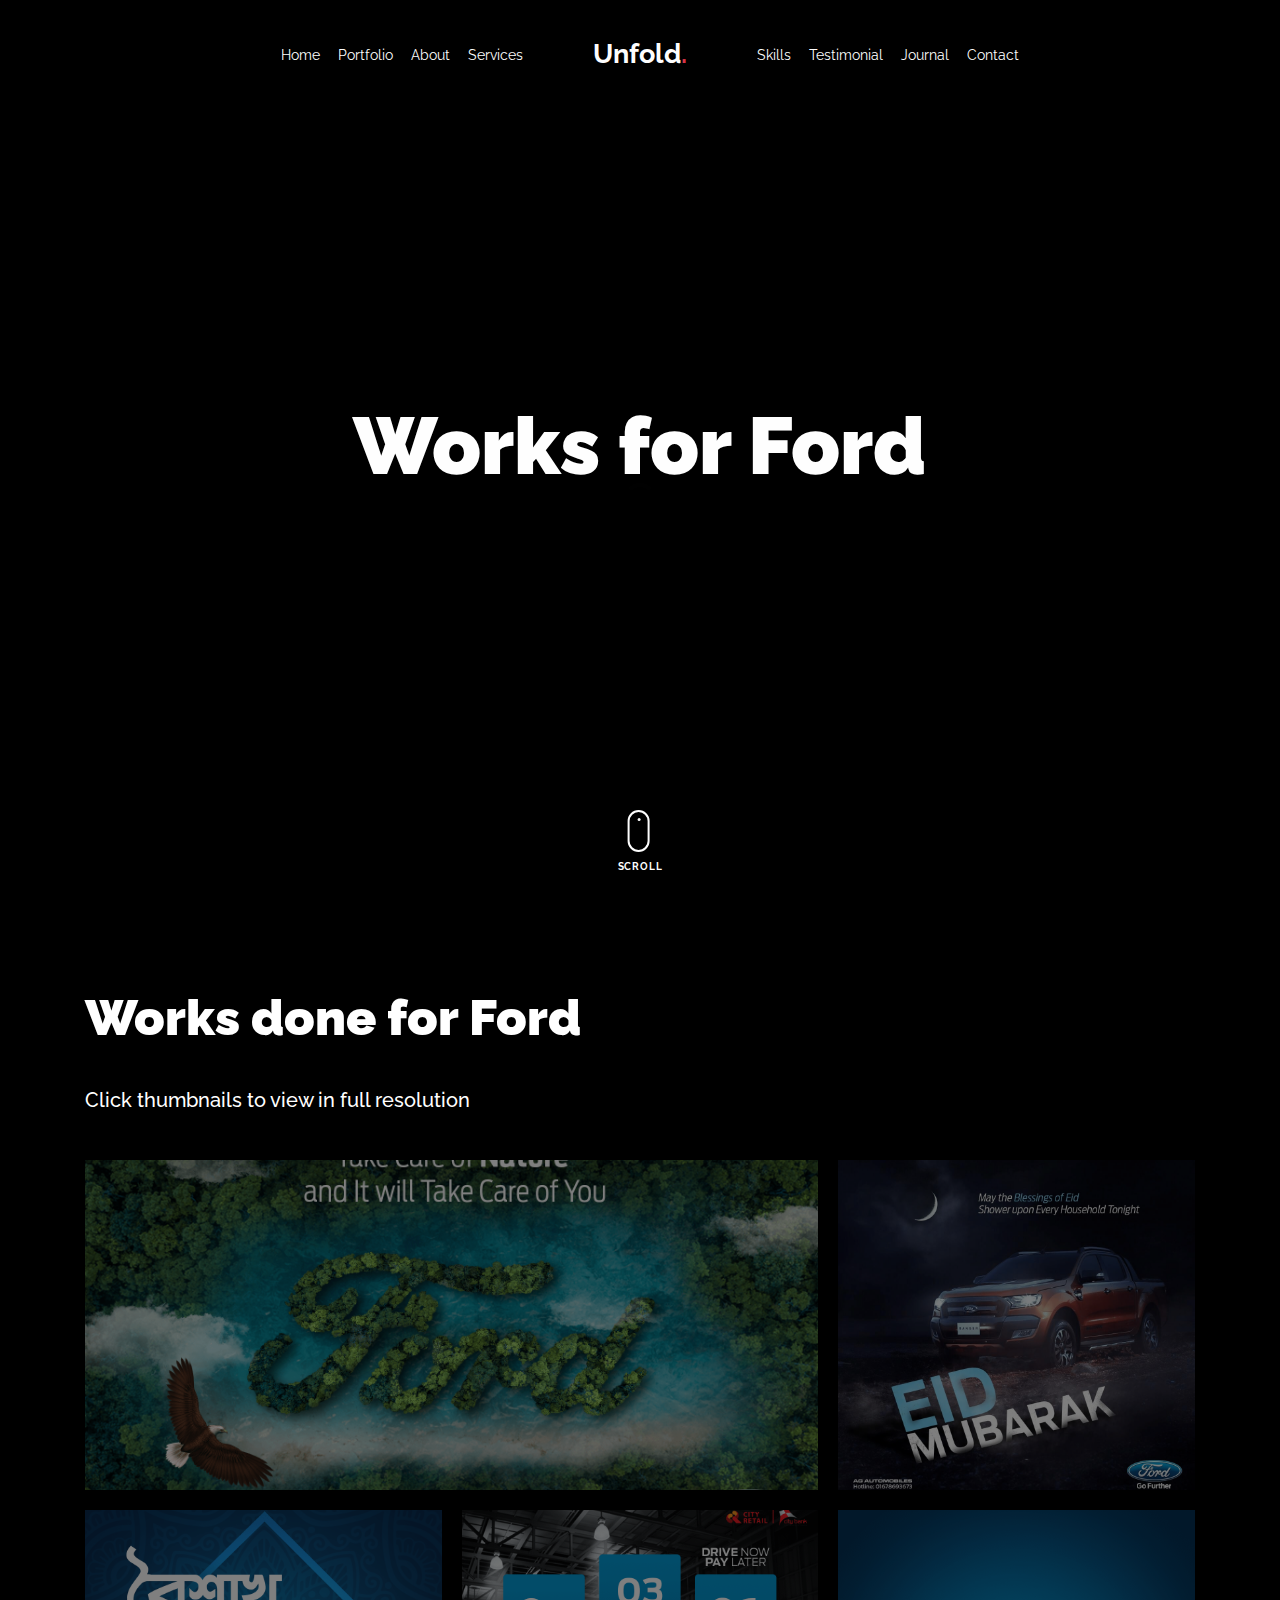
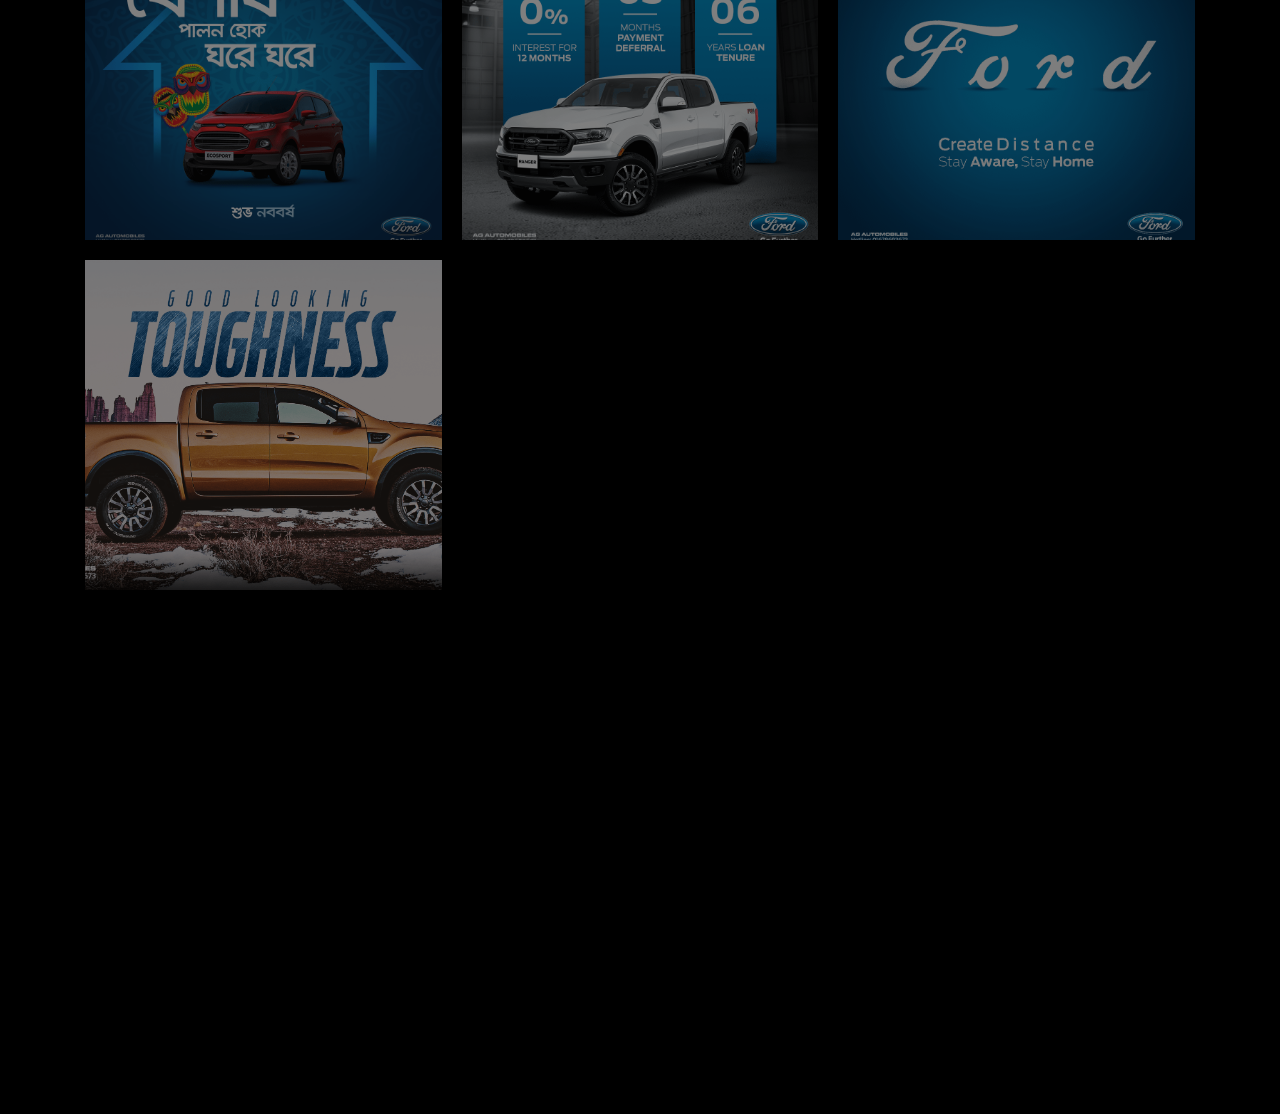
<file: portfolio-single-3.html>
<!doctype html>
<html lang="en">

<head>
  <title>Unfold &mdash; A onepage portfolio HTML template by Colorlib</title>
  <meta charset="utf-8">
  <meta name="viewport" content="width=device-width, initial-scale=1, shrink-to-fit=no">
  
  <meta name="description" content="">
  <meta name="keywords" content="html, css, javascript, jquery">
  <meta name="author" content="">

  <link rel="stylesheet" href="css/vendor/icomoon/style.css">
  <link rel="stylesheet" href="css/vendor/owl.carousel.min.css">
  <link rel="stylesheet" href="css/vendor/aos.css">
  <link rel="stylesheet" href="css/vendor/animate.min.css">
  <link rel="stylesheet" href="css/vendor/bootstrap.min.css">
  <link rel="stylesheet" href="css/vendor/jquery.fancybox.min.css">

  <!-- Theme Style -->
  <link rel="stylesheet" href="css/style.css">

</head>

<body data-spy="scroll" data-target=".site-nav-target" data-offset="200">

  <nav class="unslate_co--site-mobile-menu">
    <div class="close-wrap d-flex">
      <a href="#" class="d-flex ml-auto js-menu-toggle">
        <span class="close-label">Close</span>
        <div class="close-times">
          <span class="bar1"></span>
          <span class="bar2"></span>
        </div>
      </a>
    </div>
    <div class="site-mobile-inner"></div>
  </nav>

  <div class="unslate_co--site-wrap">

    <div class="unslate_co--site-inner">

      <nav class="unslate_co--site-nav site-nav-target">

        <div class="container">

          <div class="row align-items-center justify-content-between text-left">
            <div class="col-md-5 text-right">
              <ul class="site-nav-ul js-clone-nav text-left d-none d-lg-inline-block">
                <li class="has-children">
                  <a href="index.html#home-section" class="nav-link">Home</a>
                  <ul class="dropdown">
                    <li>
                      <a href="index.html">Hero Image BG</a>
                    </li>
                    <li>
                      <a href="index-video.html">Video BG</a>
                    </li>
                    <li>
                      <a href="index-hero-slider.html">Hero Slider</a>
                    </li>
                    <li>
                      <a href="index-sidebar-menu.html">Sidebar Menu</a>
                    </li>
                    <li>
                      <a href="index-right-menu.html">Right Menu</a>
                    </li>
                  </ul>
                </li>
                <li><a href="index.html#portfolio-section" class="nav-link">Portfolio</a></li>
                <li><a href="index.html#about-section" class="nav-link">About</a></li>
                <li><a href="index.html#services-section" class="nav-link">Services</a></li>
              </ul>
            </div>
            <div class="site-logo pos-absolute">
              <a href="index.html" class="unslate_co--site-logo">Unfold<span>.</span></a>
            </div>
            <div class="col-md-5 text-right text-lg-left">
              <ul class="site-nav-ul js-clone-nav text-left d-none d-lg-inline-block">
                <li><a href="index.html#skills-section" class="nav-link">Skills</a></li>
                <li><a href="index.html#testimonial-section" class="nav-link">Testimonial</a></li>
                <li><a href="index.html#journal-section" class="nav-link">Journal</a></li>
                <li><a href="index.html#contact-section" class="nav-link">Contact</a></li>
              </ul>

              <ul class="site-nav-ul-none-onepage text-right d-inline-block d-lg-none">
                <li><a href="#" class="js-menu-toggle">Menu</a></li>
              </ul>

            </div>
          </div>
        </div>

      </nav>
      <!-- END nav -->

      <div class="cover-v1 gradient-bottom-black jarallax">
        <div class="container">
          <div class="row align-items-center">

            <div class="col-md-10 mx-auto text-center">
              <h1 class="heading" data-aos="fade-up">Works for Ford</h1>
             
            </div>

          </div>
        </div>

        <!-- dov -->
        <a href="#portfolio-single-section" class="mouse-wrap smoothscroll">
          <span class="mouse">
            <span class="scroll"></span>
          </span>
          <span class="mouse-label">Scroll</span>
        </a>

      </div>
      <!-- END .cover-v1 -->

      <div class="container">
        <div class="portfolio-single-wrap unslate_co--section" id="portfolio-single-section">
          <div class="portfolio-single-inner">
            <h2 class="heading-portfolio-single-h2">Works done for Ford</h2>
            <h5 class="mb-5">Click thumbnails to view in full resolution</h5>

            <div class="row gutter-v4 align-items-stretch mb-5">
              <div class="col-sm-6 col-md-6 col-lg-8 blog-post-entry">

                <a href="images/ford-5.png" class="grid-item blog-item w-100 h-100" data-fancybox="gal" >
                  <div class="overlay">
                    
                  </div>
                  <img src="images/ford-5.png" class="lazyload" alt="Image" />
                </a>

              </div>
              <div class="col-sm-6 col-md-6 col-lg-4 blog-post-entry">
                <a href="images/ford-1.jpg" class="grid-item blog-item w-100 h-100" data-fancybox="gal">
                  <div class="overlay"></div>
                  <img src="images/ford-1.jpg" class="lazyload" alt="Image" />
                </a>
              </div>

              <div class="col-sm-6 col-md-6 col-lg-4 blog-post-entry">

                <a href="images/ford-2.png" class="grid-item blog-item w-100 h-100" data-fancybox="gal">
                  <div class="overlay"></div>
                  <img src="images/ford-2.png" class="lazyload" alt="Image" />
                </a>

              </div>
              <div class="col-sm-6 col-md-6 col-lg-4 blog-post-entry">
                <a href="images/ford-4.png" class="grid-item blog-item w-100 h-100" data-fancybox="gal">
                  <div class="overlay"></div>
                  <img src="images/ford-4.png" class="lazyload" alt="Image" />
                </a>
              </div>

              <div class="col-sm-6 col-md-6 col-lg-4 blog-post-entry">
                <a href="images/ford-3.png" class="grid-item blog-item w-100 h-100" data-fancybox="gal">
                  <div class="overlay"></div>
                  <img src="images/ford-3.png" class="lazyload" alt="Image" />
                </a>
              </div>
              <div class="col-sm-6 col-md-6 col-lg-4 blog-post-entry">
                <a href="images/ford-6.png" class="grid-item blog-item w-100 h-100" data-fancybox="gal">
                  <div class="overlay"></div>
                  <img src="images/ford-6.png" class="lazyload" alt="Image" />
                </a>
              </div>

            </div>

          

            

          
          </div>
        </div>
      </div>
    </div>

    <footer class="unslate_co--footer unslate_co--section">
      <div class="container">
        <div class="row justify-content-center">
          <div class="col-md-7">

            <div class="footer-site-logo"><a href="#">Unfold<span>.</span></a></div>

            <ul class="footer-site-social">
              <li><a href="#">Facebook</a></li>
              <li><a href="#">Twitter</a></li>
              <li><a href="#">Instagram</a></li>
              <li><a href="#">Dribbble</a></li>
              <li><a href="#">Behance</a></li>
            </ul>

            <p class="site-copyright">
                
                <!-- Link back to Colorlib can't be removed. Template is licensed under CC BY 3.0. -->
                Copyright &copy;
                <script>
                  document.write(new Date().getFullYear());
                </script> All rights reserved | This template is made with <i class="icon-heart"
                  aria-hidden="true"></i> by <a href="https://colorlib.com" target="_blank">Colorlib</a>
                <!-- Link back to Colorlib can't be removed. Template is licensed under CC BY 3.0. -->
              
              </p>

          </div>
        </div>
      </div>
    </footer>

  </div>

  <!-- Loader -->
  <div id="unslate_co--overlayer"></div>
  <div class="site-loader-wrap">
    <div class="site-loader"></div>
  </div>

  <script src="js/scripts-dist.js"></script>
  <script src="js/main.js"></script>


</body>

</html>
</file>
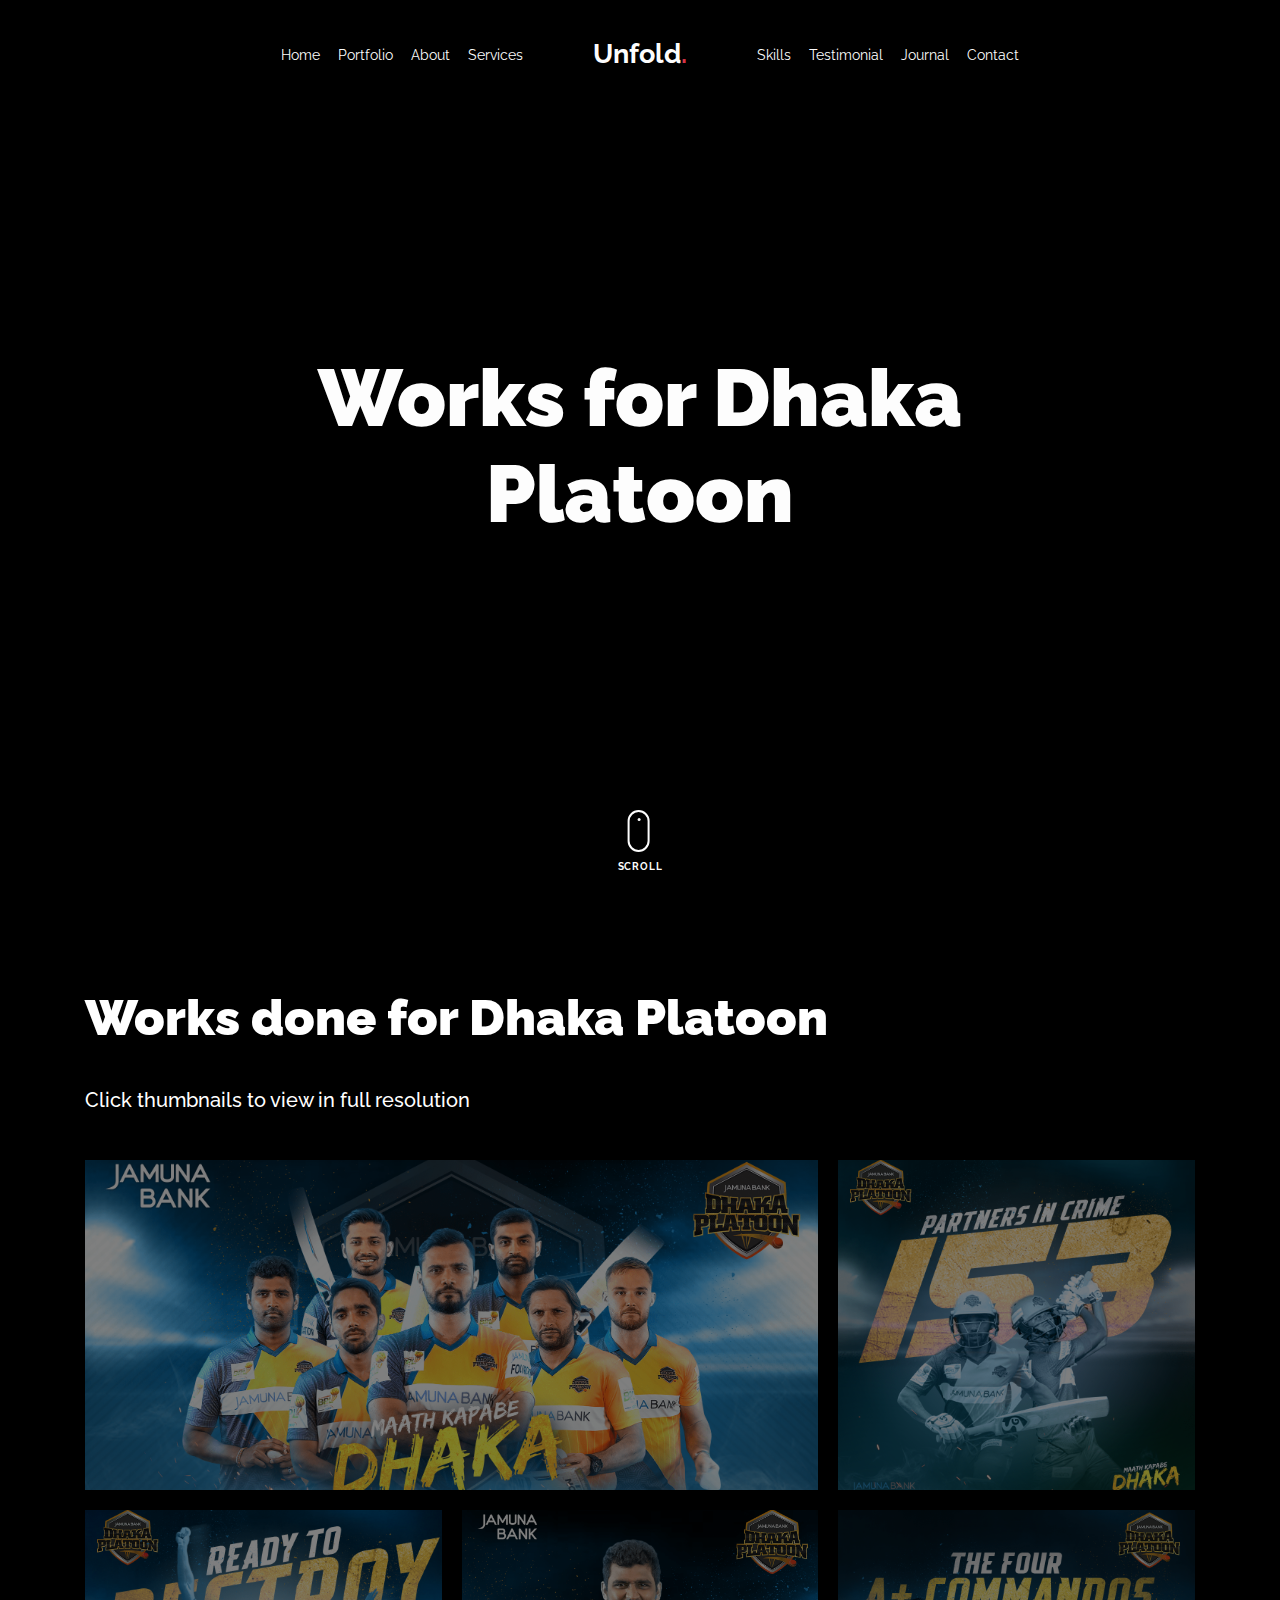
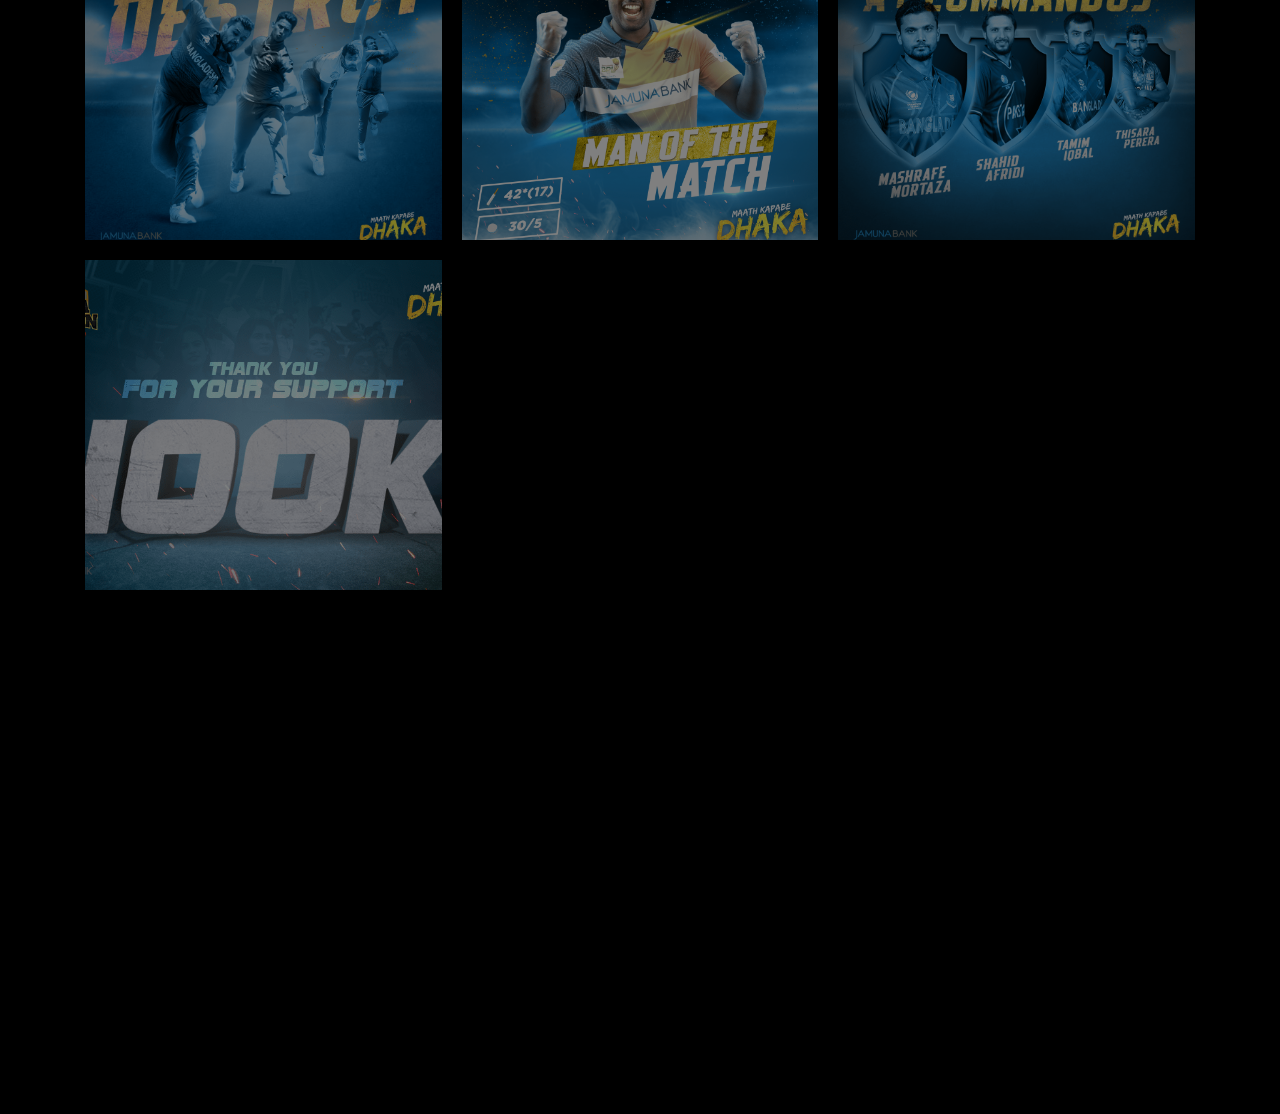
<file: portfolio-single-4.html>
<!doctype html>
<html lang="en">

<head>
  <title>Unfold &mdash; A onepage portfolio HTML template by Colorlib</title>
  <meta charset="utf-8">
  <meta name="viewport" content="width=device-width, initial-scale=1, shrink-to-fit=no">
  
  <meta name="description" content=" ">
  <meta name="keywords" content="html, css, javascript, jquery">
  <meta name="author" content="">

  <link rel="stylesheet" href="css/vendor/icomoon/style.css">
  <link rel="stylesheet" href="css/vendor/owl.carousel.min.css">
  <link rel="stylesheet" href="css/vendor/aos.css">
  <link rel="stylesheet" href="css/vendor/animate.min.css">
  <link rel="stylesheet" href="css/vendor/bootstrap.min.css">
  <link rel="stylesheet" href="css/vendor/jquery.fancybox.min.css">

  <!-- Theme Style -->
  <link rel="stylesheet" href="css/style.css">

</head>

<body data-spy="scroll" data-target=".site-nav-target" data-offset="200">

  <nav class="unslate_co--site-mobile-menu">
    <div class="close-wrap d-flex">
      <a href="#" class="d-flex ml-auto js-menu-toggle">
        <span class="close-label">Close</span>
        <div class="close-times">
          <span class="bar1"></span>
          <span class="bar2"></span>
        </div>
      </a>
    </div>
    <div class="site-mobile-inner"></div>
  </nav>

  <div class="unslate_co--site-wrap">

    <div class="unslate_co--site-inner">

      <nav class="unslate_co--site-nav site-nav-target">

        <div class="container">

          <div class="row align-items-center justify-content-between text-left">
            <div class="col-md-5 text-right">
              <ul class="site-nav-ul js-clone-nav text-left d-none d-lg-inline-block">
                <li class="has-children">
                  <a href="index.html#home-section" class="nav-link">Home</a>
                  <ul class="dropdown">
                    <li>
                      <a href="index.html">Hero Image BG</a>
                    </li>
                    <li>
                      <a href="index-video.html">Video BG</a>
                    </li>
                    <li>
                      <a href="index-hero-slider.html">Hero Slider</a>
                    </li>
                    <li>
                      <a href="index-sidebar-menu.html">Sidebar Menu</a>
                    </li>
                    <li>
                      <a href="index-right-menu.html">Right Menu</a>
                    </li>
                  </ul>
                </li>
                <li><a href="index.html#portfolio-section" class="nav-link">Portfolio</a></li>
                <li><a href="index.html#about-section" class="nav-link">About</a></li>
                <li><a href="index.html#services-section" class="nav-link">Services</a></li>
              </ul>
            </div>
            <div class="site-logo pos-absolute">
              <a href="index.html" class="unslate_co--site-logo">Unfold<span>.</span></a>
            </div>
            <div class="col-md-5 text-right text-lg-left">
              <ul class="site-nav-ul js-clone-nav text-left d-none d-lg-inline-block">
                <li><a href="index.html#skills-section" class="nav-link">Skills</a></li>
                <li><a href="index.html#testimonial-section" class="nav-link">Testimonial</a></li>
                <li><a href="index.html#journal-section" class="nav-link">Journal</a></li>
                <li><a href="index.html#contact-section" class="nav-link">Contact</a></li>
              </ul>

              <ul class="site-nav-ul-none-onepage text-right d-inline-block d-lg-none">
                <li><a href="#" class="js-menu-toggle">Menu</a></li>
              </ul>

            </div>
          </div>
        </div>

      </nav>
      <!-- END nav -->

      <div class="cover-v1 gradient-bottom-black jarallax">
        <div class="container">
          <div class="row align-items-center">

            <div class="col-md-10 mx-auto text-center">
              <h1 class="heading" data-aos="fade-up">Works for Dhaka Platoon</h1>
             
            </div>

          </div>
        </div>

        <!-- dov -->
        <a href="#portfolio-single-section" class="mouse-wrap smoothscroll">
          <span class="mouse">
            <span class="scroll"></span>
          </span>
          <span class="mouse-label">Scroll</span>
        </a>

      </div>
      <!-- END .cover-v1 -->

      <div class="container">
        <div class="portfolio-single-wrap unslate_co--section" id="portfolio-single-section">
          <div class="portfolio-single-inner">
            <h2 class="heading-portfolio-single-h2">Works done for Dhaka Platoon</h2>
            <h5 class="mb-5">Click thumbnails to view in full resolution</h5>

            <div class="row gutter-v4 align-items-stretch mb-5">
              <div class="col-sm-6 col-md-6 col-lg-8 blog-post-entry">

                <a href="images/dp-6.png" class="grid-item blog-item w-100 h-100" data-fancybox="gal" >
                  <div class="overlay">
                    
                  </div>
                  <img src="images/dp-6.png" class="lazyload" alt="Image" />
                </a>

              </div>
              <div class="col-sm-6 col-md-6 col-lg-4 blog-post-entry">
                <a href="images/dp-5.png" class="grid-item blog-item w-100 h-100" data-fancybox="gal">
                  <div class="overlay"></div>
                  <img src="images/dp-5.png" class="lazyload" alt="Image" />
                </a>
              </div>

              <div class="col-sm-6 col-md-6 col-lg-4 blog-post-entry">

                <a href="images/dp-4.png" class="grid-item blog-item w-100 h-100" data-fancybox="gal">
                  <div class="overlay"></div>
                  <img src="images/dp-4.png" class="lazyload" alt="Image" />
                </a>

              </div>
              <div class="col-sm-6 col-md-6 col-lg-4 blog-post-entry">
                <a href="images/dp-3.png" class="grid-item blog-item w-100 h-100" data-fancybox="gal">
                  <div class="overlay"></div>
                  <img src="images/dp-3.png" class="lazyload" alt="Image" />
                </a>
              </div>

              <div class="col-sm-6 col-md-6 col-lg-4 blog-post-entry">
                <a href="images/dp-2.png" class="grid-item blog-item w-100 h-100" data-fancybox="gal">
                  <div class="overlay"></div>
                  <img src="images/dp-2.png" class="lazyload" alt="Image" />
                </a>
              </div>
              <div class="col-sm-6 col-md-6 col-lg-4 blog-post-entry">
                <a href="images/dp-1.png" class="grid-item blog-item w-100 h-100" data-fancybox="gal">
                  <div class="overlay"></div>
                  <img src="images/dp-1.png" class="lazyload" alt="Image" />
                </a>
              </div>

            </div>

          

            

          
          </div>
        </div>
      </div>
    </div>

    <footer class="unslate_co--footer unslate_co--section">
      <div class="container">
        <div class="row justify-content-center">
          <div class="col-md-7">

            <div class="footer-site-logo"><a href="#">Unfold<span>.</span></a></div>

            <ul class="footer-site-social">
              <li><a href="#">Facebook</a></li>
              <li><a href="#">Twitter</a></li>
              <li><a href="#">Instagram</a></li>
              <li><a href="#">Dribbble</a></li>
              <li><a href="#">Behance</a></li>
            </ul>

            <p class="site-copyright">
                
                <!-- Link back to Colorlib can't be removed. Template is licensed under CC BY 3.0. -->
                Copyright &copy;
                <script>
                  document.write(new Date().getFullYear());
                </script> All rights reserved | This template is made with <i class="icon-heart"
                  aria-hidden="true"></i> by <a href="https://colorlib.com" target="_blank">Colorlib</a>
                <!-- Link back to Colorlib can't be removed. Template is licensed under CC BY 3.0. -->
              
              </p>

          </div>
        </div>
      </div>
    </footer>

  </div>

  <!-- Loader -->
  <div id="unslate_co--overlayer"></div>
  <div class="site-loader-wrap">
    <div class="site-loader"></div>
  </div>

  <script src="js/scripts-dist.js"></script>
  <script src="js/main.js"></script>


</body>

</html>
</file>
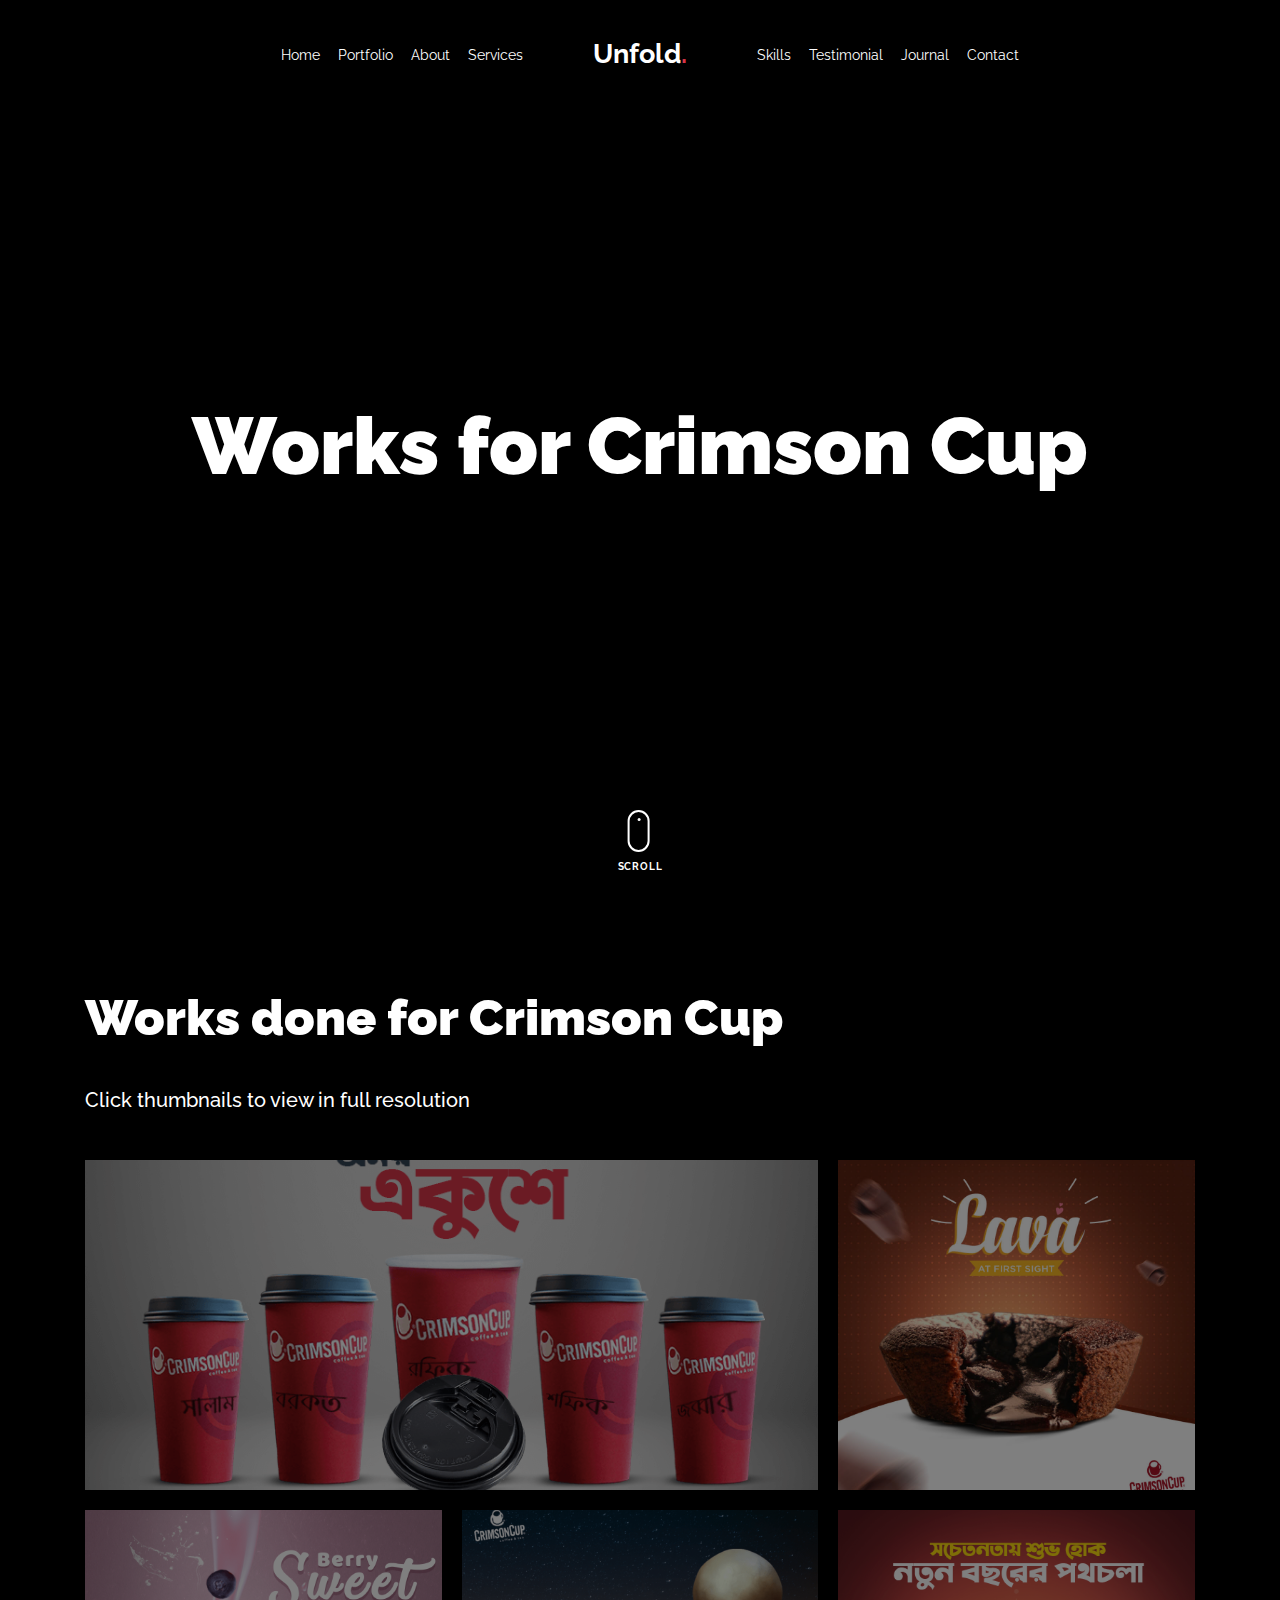
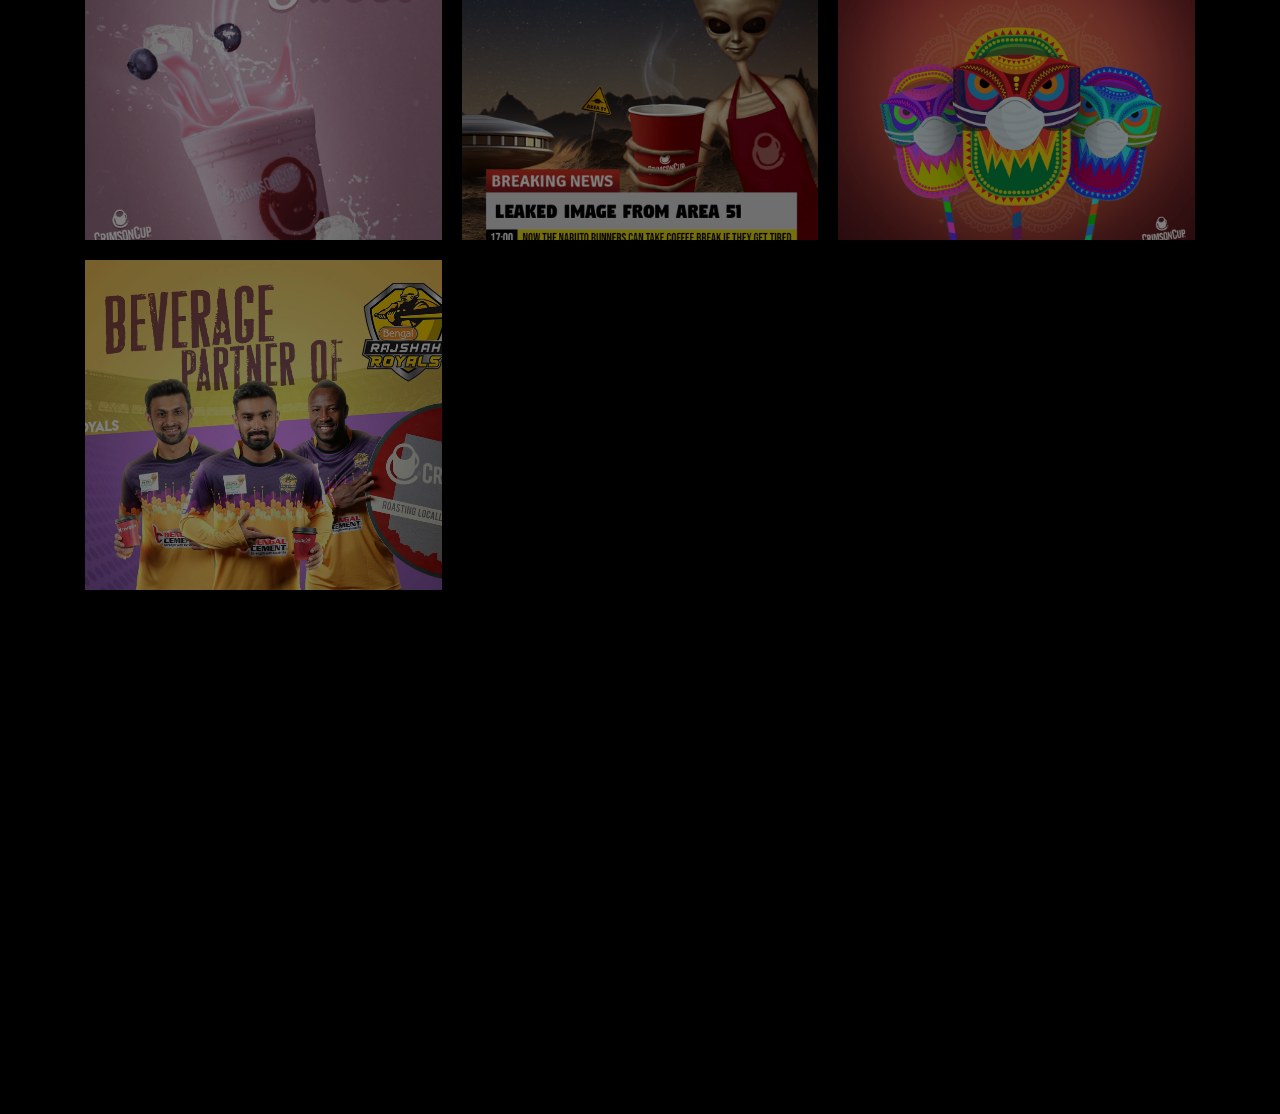
<file: portfolio-single-5.html>
<!doctype html>
<html lang="en">

<head>
  <title>Unfold &mdash; A onepage portfolio HTML template by Colorlib</title>
  <meta charset="utf-8">
  <meta name="viewport" content="width=device-width, initial-scale=1, shrink-to-fit=no">
  
  <meta name="description" content=" ">
  <meta name="keywords" content="html, css, javascript, jquery">
  <meta name="author" content="">

  <link rel="stylesheet" href="css/vendor/icomoon/style.css">
  <link rel="stylesheet" href="css/vendor/owl.carousel.min.css">
  <link rel="stylesheet" href="css/vendor/aos.css">
  <link rel="stylesheet" href="css/vendor/animate.min.css">
  <link rel="stylesheet" href="css/vendor/bootstrap.min.css">
  <link rel="stylesheet" href="css/vendor/jquery.fancybox.min.css">

  <!-- Theme Style -->
  <link rel="stylesheet" href="css/style.css">

</head>

<body data-spy="scroll" data-target=".site-nav-target" data-offset="200">

  <nav class="unslate_co--site-mobile-menu">
    <div class="close-wrap d-flex">
      <a href="#" class="d-flex ml-auto js-menu-toggle">
        <span class="close-label">Close</span>
        <div class="close-times">
          <span class="bar1"></span>
          <span class="bar2"></span>
        </div>
      </a>
    </div>
    <div class="site-mobile-inner"></div>
  </nav>

  <div class="unslate_co--site-wrap">

    <div class="unslate_co--site-inner">

      <nav class="unslate_co--site-nav site-nav-target">

        <div class="container">

          <div class="row align-items-center justify-content-between text-left">
            <div class="col-md-5 text-right">
              <ul class="site-nav-ul js-clone-nav text-left d-none d-lg-inline-block">
                <li class="has-children">
                  <a href="index.html#home-section" class="nav-link">Home</a>
                  <ul class="dropdown">
                    <li>
                      <a href="index.html">Hero Image BG</a>
                    </li>
                    <li>
                      <a href="index-video.html">Video BG</a>
                    </li>
                    <li>
                      <a href="index-hero-slider.html">Hero Slider</a>
                    </li>
                    <li>
                      <a href="index-sidebar-menu.html">Sidebar Menu</a>
                    </li>
                    <li>
                      <a href="index-right-menu.html">Right Menu</a>
                    </li>
                  </ul>
                </li>
                <li><a href="index.html#portfolio-section" class="nav-link">Portfolio</a></li>
                <li><a href="index.html#about-section" class="nav-link">About</a></li>
                <li><a href="index.html#services-section" class="nav-link">Services</a></li>
              </ul>
            </div>
            <div class="site-logo pos-absolute">
              <a href="index.html" class="unslate_co--site-logo">Unfold<span>.</span></a>
            </div>
            <div class="col-md-5 text-right text-lg-left">
              <ul class="site-nav-ul js-clone-nav text-left d-none d-lg-inline-block">
                <li><a href="index.html#skills-section" class="nav-link">Skills</a></li>
                <li><a href="index.html#testimonial-section" class="nav-link">Testimonial</a></li>
                <li><a href="index.html#journal-section" class="nav-link">Journal</a></li>
                <li><a href="index.html#contact-section" class="nav-link">Contact</a></li>
              </ul>

              <ul class="site-nav-ul-none-onepage text-right d-inline-block d-lg-none">
                <li><a href="#" class="js-menu-toggle">Menu</a></li>
              </ul>

            </div>
          </div>
        </div>

      </nav>
      <!-- END nav -->

      <div class="cover-v1 gradient-bottom-black jarallax">
        <div class="container">
          <div class="row align-items-center">

            <div class="col-md-10 mx-auto text-center">
              <h1 class="heading" data-aos="fade-up">Works for Crimson Cup</h1>
             
            </div>

          </div>
        </div>

        <!-- dov -->
        <a href="#portfolio-single-section" class="mouse-wrap smoothscroll">
          <span class="mouse">
            <span class="scroll"></span>
          </span>
          <span class="mouse-label">Scroll</span>
        </a>

      </div>
      <!-- END .cover-v1 -->

      <div class="container">
        <div class="portfolio-single-wrap unslate_co--section" id="portfolio-single-section">
          <div class="portfolio-single-inner">
            <h2 class="heading-portfolio-single-h2">Works done for Crimson Cup</h2>
            <h5 class="mb-5">Click thumbnails to view in full resolution</h5>

            <div class="row gutter-v4 align-items-stretch mb-5">
              <div class="col-sm-6 col-md-6 col-lg-8 blog-post-entry">

                <a href="images/crimson-1.png" class="grid-item blog-item w-100 h-100" data-fancybox="gal" >
                  <div class="overlay">
                    
                  </div>
                  <img src="images/crimson-1.png" class="lazyload" alt="Image" />
                </a>

              </div>
              <div class="col-sm-6 col-md-6 col-lg-4 blog-post-entry">
                <a href="images/crimson-2.jpg" class="grid-item blog-item w-100 h-100" data-fancybox="gal">
                  <div class="overlay"></div>
                  <img src="images/crimson-2.jpg" class="lazyload" alt="Image" />
                </a>
              </div>

              <div class="col-sm-6 col-md-6 col-lg-4 blog-post-entry">

                <a href="images/crimson-3.png" class="grid-item blog-item w-100 h-100" data-fancybox="gal">
                  <div class="overlay"></div>
                  <img src="images/crimson-3.png" class="lazyload" alt="Image" />
                </a>

              </div>
              <div class="col-sm-6 col-md-6 col-lg-4 blog-post-entry">
                <a href="images/crimson-4.png" class="grid-item blog-item w-100 h-100" data-fancybox="gal">
                  <div class="overlay"></div>
                  <img src="images/crimson-4.png" class="lazyload" alt="Image" />
                </a>
              </div>

              <div class="col-sm-6 col-md-6 col-lg-4 blog-post-entry">
                <a href="images/crimson-5.png" class="grid-item blog-item w-100 h-100" data-fancybox="gal">
                  <div class="overlay"></div>
                  <img src="images/crimson-5.png" class="lazyload" alt="Image" />
                </a>
              </div>
              <div class="col-sm-6 col-md-6 col-lg-4 blog-post-entry">
                <a href="images/crimson-6.jpg" class="grid-item blog-item w-100 h-100" data-fancybox="gal">
                  <div class="overlay"></div>
                  <img src="images/crimson-6.jpg" class="lazyload" alt="Image" />
                </a>
              </div>

            </div>

          

            

          
          </div>
        </div>
      </div>
    </div>

    <footer class="unslate_co--footer unslate_co--section">
      <div class="container">
        <div class="row justify-content-center">
          <div class="col-md-7">

            <div class="footer-site-logo"><a href="#">Unfold<span>.</span></a></div>

            <ul class="footer-site-social">
              <li><a href="#">Facebook</a></li>
              <li><a href="#">Twitter</a></li>
              <li><a href="#">Instagram</a></li>
              <li><a href="#">Dribbble</a></li>
              <li><a href="#">Behance</a></li>
            </ul>

            <p class="site-copyright">
                
                <!-- Link back to Colorlib can't be removed. Template is licensed under CC BY 3.0. -->
                Copyright &copy;
                <script>
                  document.write(new Date().getFullYear());
                </script> All rights reserved | This template is made with <i class="icon-heart"
                  aria-hidden="true"></i> by <a href="https://colorlib.com" target="_blank">Colorlib</a>
                <!-- Link back to Colorlib can't be removed. Template is licensed under CC BY 3.0. -->
              
              </p>

          </div>
        </div>
      </div>
    </footer>

  </div>

  <!-- Loader -->
  <div id="unslate_co--overlayer"></div>
  <div class="site-loader-wrap">
    <div class="site-loader"></div>
  </div>

  <script src="js/scripts-dist.js"></script>
  <script src="js/main.js"></script>


</body>

</html>
</file>
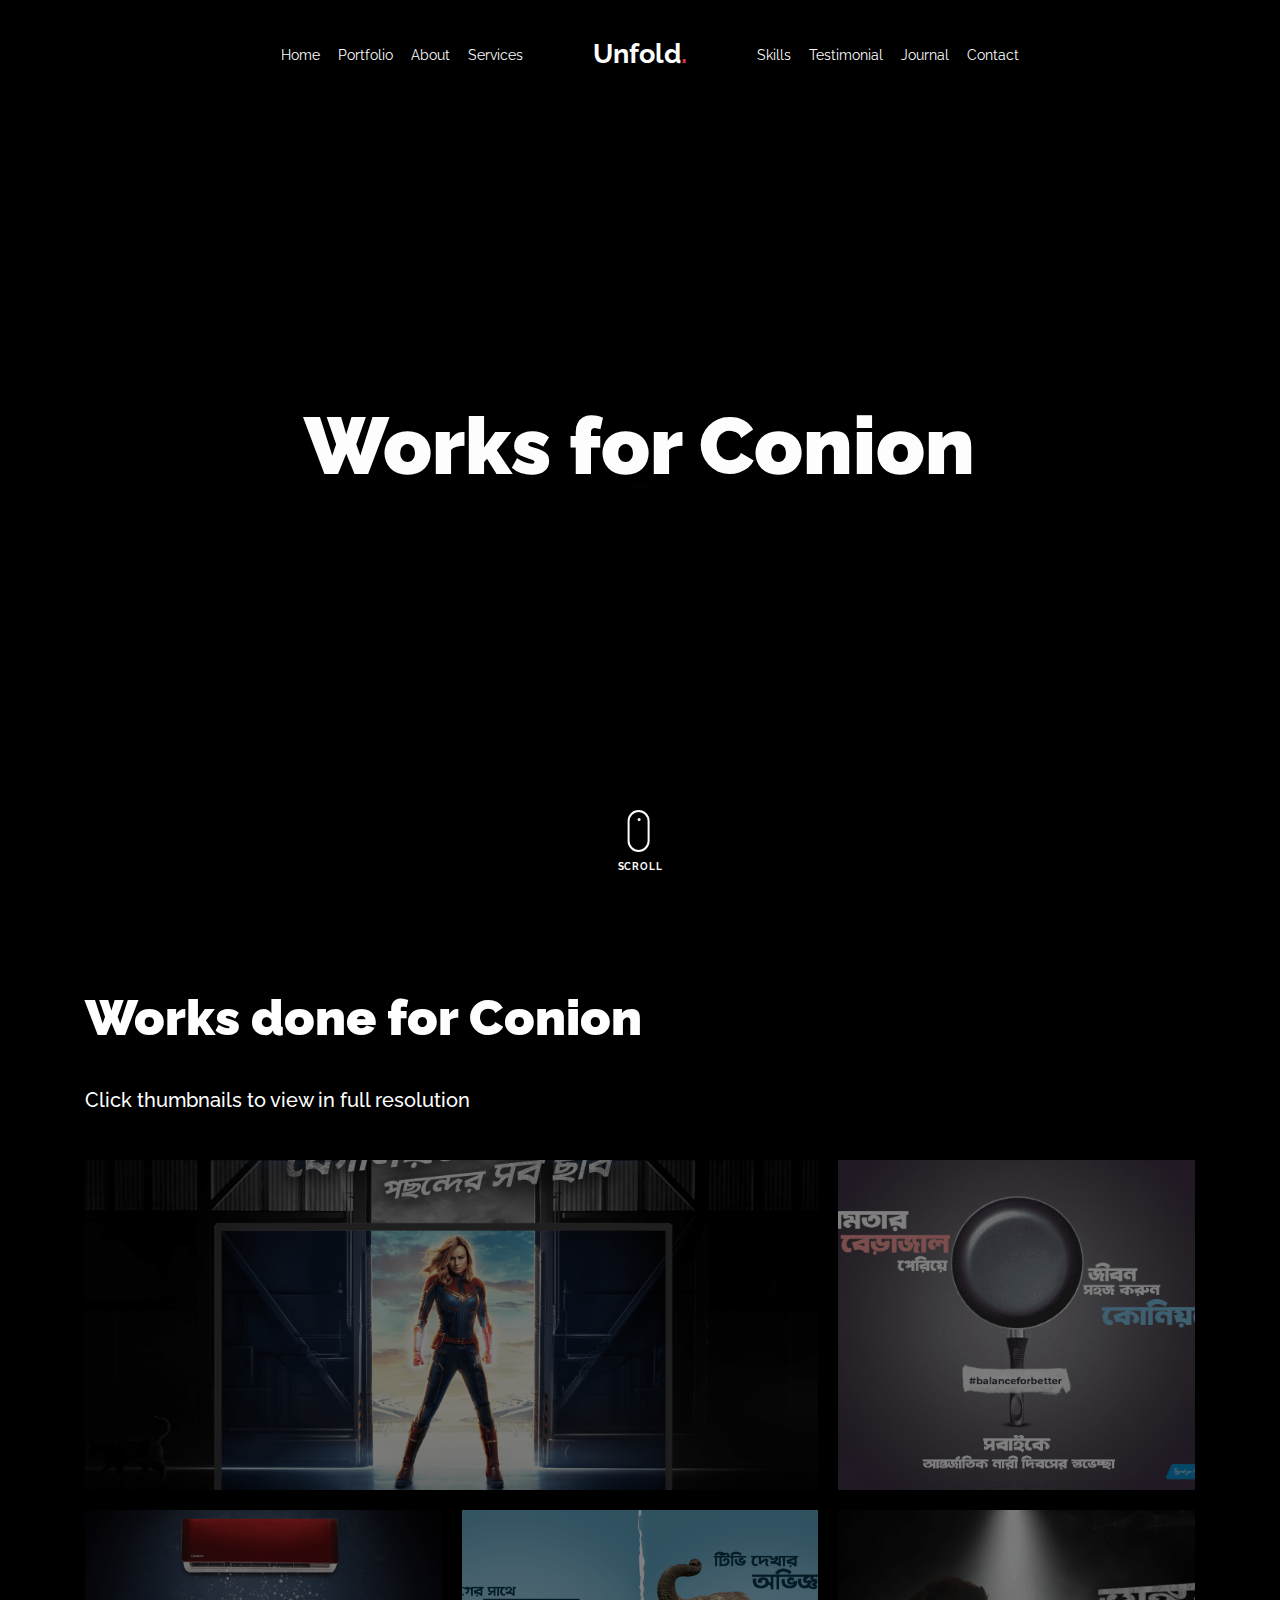
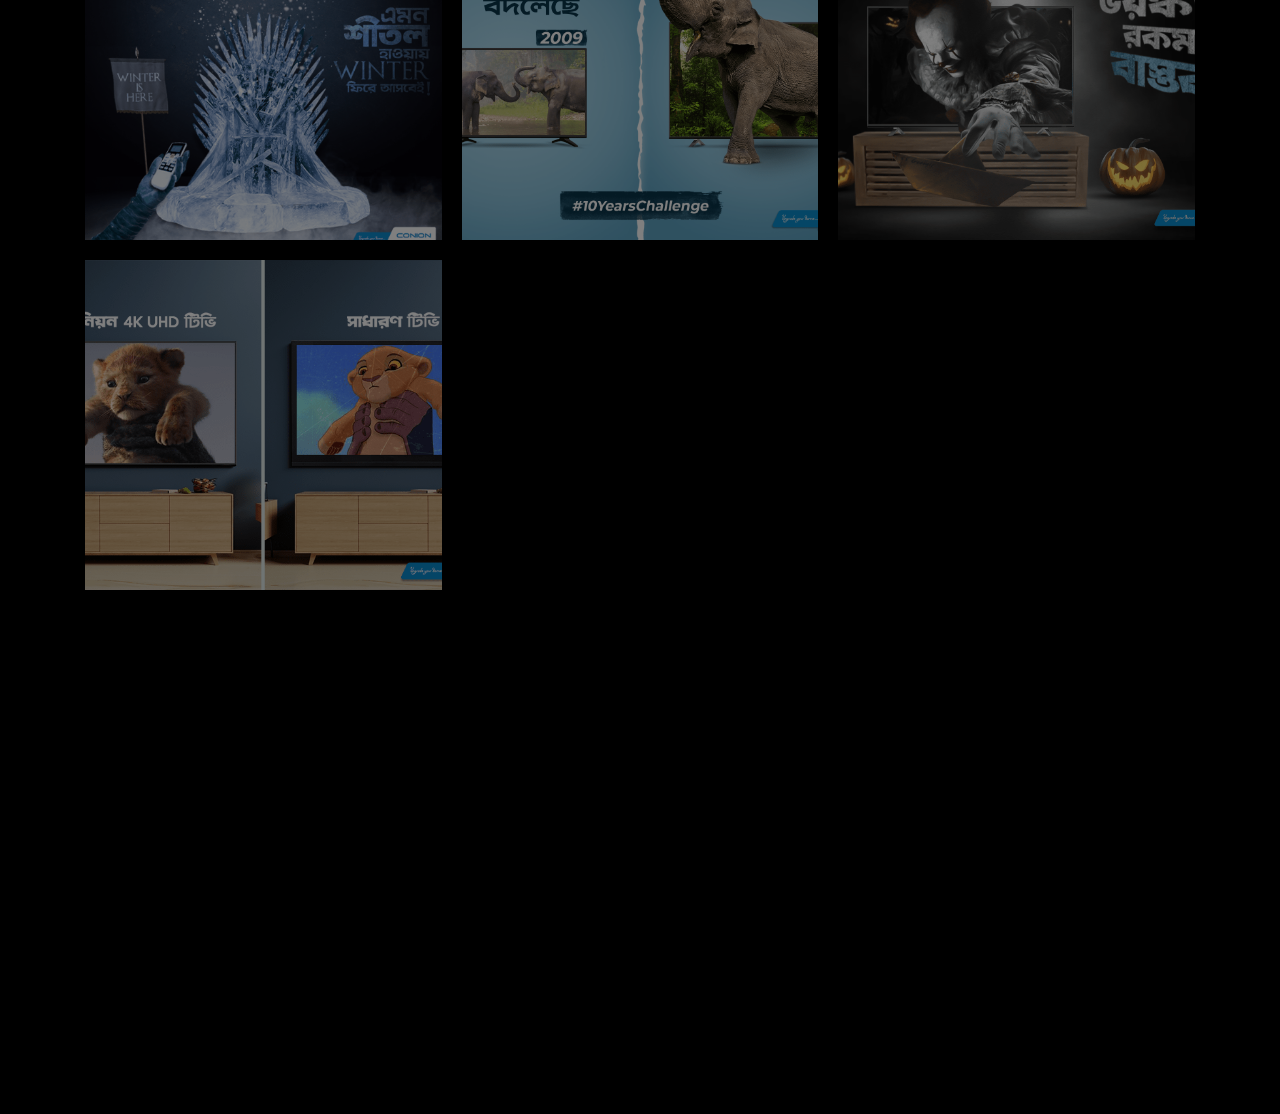
<file: portfolio-single-6.html>
<!doctype html>
<html lang="en">

<head>
  <title>Unfold &mdash; A onepage portfolio HTML template by Colorlib</title>
  <meta charset="utf-8">
  <meta name="viewport" content="width=device-width, initial-scale=1, shrink-to-fit=no">
  
  <meta name="description" content=" ">
  <meta name="keywords" content="html, css, javascript, jquery">
  <meta name="author" content="">

  <link rel="stylesheet" href="css/vendor/icomoon/style.css">
  <link rel="stylesheet" href="css/vendor/owl.carousel.min.css">
  <link rel="stylesheet" href="css/vendor/aos.css">
  <link rel="stylesheet" href="css/vendor/animate.min.css">
  <link rel="stylesheet" href="css/vendor/bootstrap.min.css">
  <link rel="stylesheet" href="css/vendor/jquery.fancybox.min.css">

  <!-- Theme Style -->
  <link rel="stylesheet" href="css/style.css">

</head>

<body data-spy="scroll" data-target=".site-nav-target" data-offset="200">

  <nav class="unslate_co--site-mobile-menu">
    <div class="close-wrap d-flex">
      <a href="#" class="d-flex ml-auto js-menu-toggle">
        <span class="close-label">Close</span>
        <div class="close-times">
          <span class="bar1"></span>
          <span class="bar2"></span>
        </div>
      </a>
    </div>
    <div class="site-mobile-inner"></div>
  </nav>

  <div class="unslate_co--site-wrap">

    <div class="unslate_co--site-inner">

      <nav class="unslate_co--site-nav site-nav-target">

        <div class="container">

          <div class="row align-items-center justify-content-between text-left">
            <div class="col-md-5 text-right">
              <ul class="site-nav-ul js-clone-nav text-left d-none d-lg-inline-block">
                <li class="has-children">
                  <a href="index.html#home-section" class="nav-link">Home</a>
                  <ul class="dropdown">
                    <li>
                      <a href="index.html">Hero Image BG</a>
                    </li>
                    <li>
                      <a href="index-video.html">Video BG</a>
                    </li>
                    <li>
                      <a href="index-hero-slider.html">Hero Slider</a>
                    </li>
                    <li>
                      <a href="index-sidebar-menu.html">Sidebar Menu</a>
                    </li>
                    <li>
                      <a href="index-right-menu.html">Right Menu</a>
                    </li>
                  </ul>
                </li>
                <li><a href="index.html#portfolio-section" class="nav-link">Portfolio</a></li>
                <li><a href="index.html#about-section" class="nav-link">About</a></li>
                <li><a href="index.html#services-section" class="nav-link">Services</a></li>
              </ul>
            </div>
            <div class="site-logo pos-absolute">
              <a href="index.html" class="unslate_co--site-logo">Unfold<span>.</span></a>
            </div>
            <div class="col-md-5 text-right text-lg-left">
              <ul class="site-nav-ul js-clone-nav text-left d-none d-lg-inline-block">
                <li><a href="index.html#skills-section" class="nav-link">Skills</a></li>
                <li><a href="index.html#testimonial-section" class="nav-link">Testimonial</a></li>
                <li><a href="index.html#journal-section" class="nav-link">Journal</a></li>
                <li><a href="index.html#contact-section" class="nav-link">Contact</a></li>
              </ul>

              <ul class="site-nav-ul-none-onepage text-right d-inline-block d-lg-none">
                <li><a href="#" class="js-menu-toggle">Menu</a></li>
              </ul>

            </div>
          </div>
        </div>

      </nav>
      <!-- END nav -->

      <div class="cover-v1 gradient-bottom-black jarallax">
        <div class="container">
          <div class="row align-items-center">

            <div class="col-md-10 mx-auto text-center">
              <h1 class="heading" data-aos="fade-up">Works for Conion</h1>
             
            </div>

          </div>
        </div>

        <!-- dov -->
        <a href="#portfolio-single-section" class="mouse-wrap smoothscroll">
          <span class="mouse">
            <span class="scroll"></span>
          </span>
          <span class="mouse-label">Scroll</span>
        </a>

      </div>
      <!-- END .cover-v1 -->

      <div class="container">
        <div class="portfolio-single-wrap unslate_co--section" id="portfolio-single-section">
          <div class="portfolio-single-inner">
            <h2 class="heading-portfolio-single-h2">Works done for Conion</h2>
            <h5 class="mb-5">Click thumbnails to view in full resolution</h5>

            <div class="row gutter-v4 align-items-stretch mb-5">
              <div class="col-sm-6 col-md-6 col-lg-8 blog-post-entry">

                <a href="images/conion-1.png" class="grid-item blog-item w-100 h-100" data-fancybox="gal" >
                  <div class="overlay">
                    
                  </div>
                  <img src="images/conion-1.png" class="lazyload" alt="Image" />
                </a>

              </div>
              <div class="col-sm-6 col-md-6 col-lg-4 blog-post-entry">
                <a href="images/conion-2.png" class="grid-item blog-item w-100 h-100" data-fancybox="gal">
                  <div class="overlay"></div>
                  <img src="images/conion-2.png" class="lazyload" alt="Image" />
                </a>
              </div>

              <div class="col-sm-6 col-md-6 col-lg-4 blog-post-entry">

                <a href="images/conion-3.png" class="grid-item blog-item w-100 h-100" data-fancybox="gal">
                  <div class="overlay"></div>
                  <img src="images/conion-3.png" class="lazyload" alt="Image" />
                </a>

              </div>
              <div class="col-sm-6 col-md-6 col-lg-4 blog-post-entry">
                <a href="images/conion-4.png" class="grid-item blog-item w-100 h-100" data-fancybox="gal">
                  <div class="overlay"></div>
                  <img src="images/conion-4.png" class="lazyload" alt="Image" />
                </a>
              </div>

              <div class="col-sm-6 col-md-6 col-lg-4 blog-post-entry">
                <a href="images/conion-5.png" class="grid-item blog-item w-100 h-100" data-fancybox="gal">
                  <div class="overlay"></div>
                  <img src="images/conion-5.png" class="lazyload" alt="Image" />
                </a>
              </div>
              <div class="col-sm-6 col-md-6 col-lg-4 blog-post-entry">
                <a href="images/conion-6.png" class="grid-item blog-item w-100 h-100" data-fancybox="gal">
                  <div class="overlay"></div>
                  <img src="images/conion-6.png" class="lazyload" alt="Image" />
                </a>
              </div>

            </div>

          

            

          
          </div>
        </div>
      </div>
    </div>

    <footer class="unslate_co--footer unslate_co--section">
      <div class="container">
        <div class="row justify-content-center">
          <div class="col-md-7">

            <div class="footer-site-logo"><a href="#">Unfold<span>.</span></a></div>

            <ul class="footer-site-social">
              <li><a href="#">Facebook</a></li>
              <li><a href="#">Twitter</a></li>
              <li><a href="#">Instagram</a></li>
              <li><a href="#">Dribbble</a></li>
              <li><a href="#">Behance</a></li>
            </ul>

            <p class="site-copyright">
                
                <!-- Link back to Colorlib can't be removed. Template is licensed under CC BY 3.0. -->
                Copyright &copy;
                <script>
                  document.write(new Date().getFullYear());
                </script> All rights reserved | This template is made with <i class="icon-heart"
                  aria-hidden="true"></i> by <a href="https://colorlib.com" target="_blank">Colorlib</a>
                <!-- Link back to Colorlib can't be removed. Template is licensed under CC BY 3.0. -->
              
              </p>

          </div>
        </div>
      </div>
    </footer>

  </div>

  <!-- Loader -->
  <div id="unslate_co--overlayer"></div>
  <div class="site-loader-wrap">
    <div class="site-loader"></div>
  </div>

  <script src="js/scripts-dist.js"></script>
  <script src="js/main.js"></script>


</body>

</html>
</file>
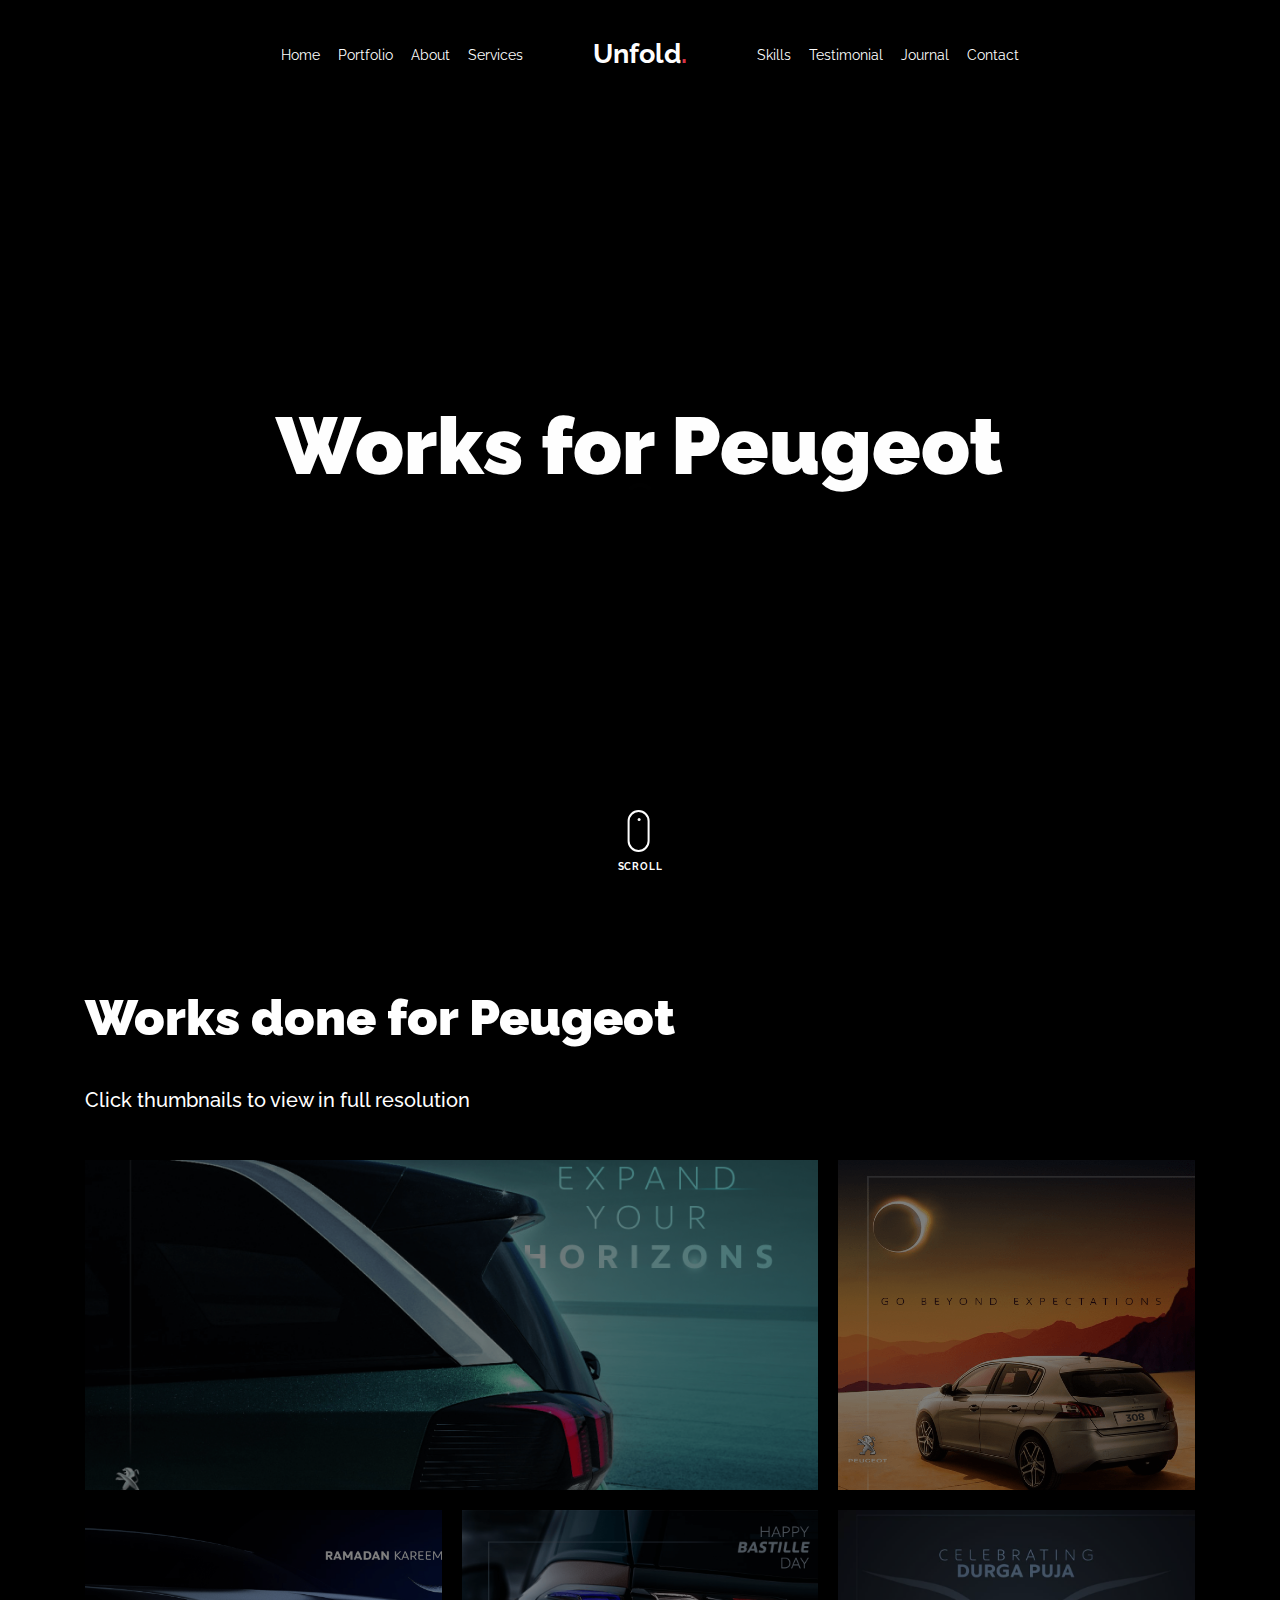
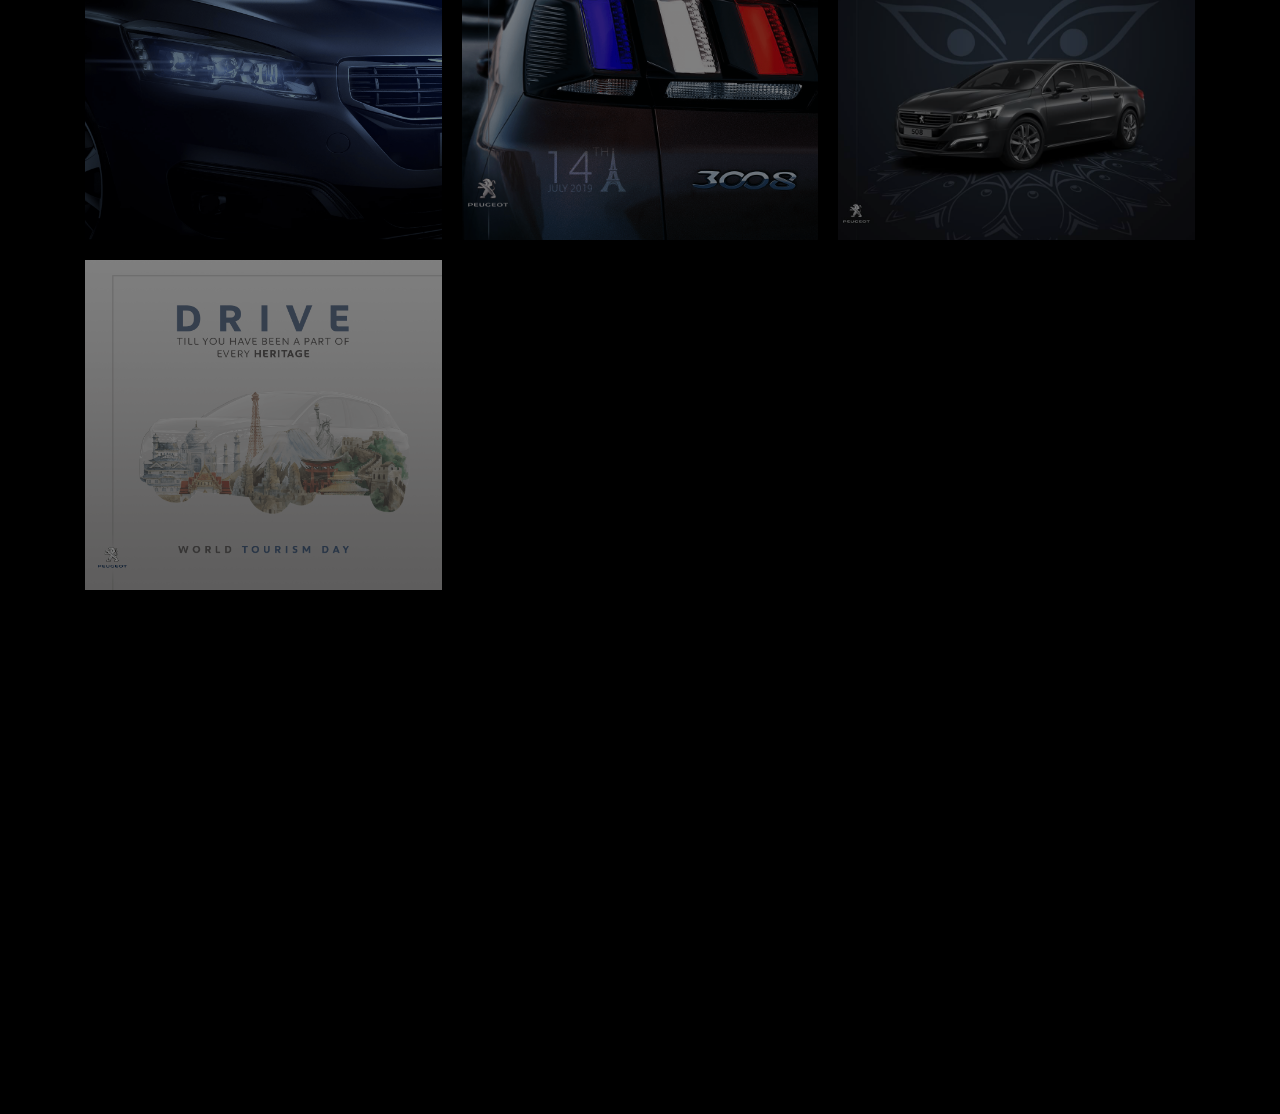
<file: portfolio-single-7.html>
<!doctype html>
<html lang="en">

<head>
  <title>Unfold &mdash; A onepage portfolio HTML template by Colorlib</title>
  <meta charset="utf-8">
  <meta name="viewport" content="width=device-width, initial-scale=1, shrink-to-fit=no">
  
  <meta name="description" content=" ">
  <meta name="keywords" content="html, css, javascript, jquery">
  <meta name="author" content="">

  <link rel="stylesheet" href="css/vendor/icomoon/style.css">
  <link rel="stylesheet" href="css/vendor/owl.carousel.min.css">
  <link rel="stylesheet" href="css/vendor/aos.css">
  <link rel="stylesheet" href="css/vendor/animate.min.css">
  <link rel="stylesheet" href="css/vendor/bootstrap.min.css">
  <link rel="stylesheet" href="css/vendor/jquery.fancybox.min.css">

  <!-- Theme Style -->
  <link rel="stylesheet" href="css/style.css">

</head>

<body data-spy="scroll" data-target=".site-nav-target" data-offset="200">

  <nav class="unslate_co--site-mobile-menu">
    <div class="close-wrap d-flex">
      <a href="#" class="d-flex ml-auto js-menu-toggle">
        <span class="close-label">Close</span>
        <div class="close-times">
          <span class="bar1"></span>
          <span class="bar2"></span>
        </div>
      </a>
    </div>
    <div class="site-mobile-inner"></div>
  </nav>

  <div class="unslate_co--site-wrap">

    <div class="unslate_co--site-inner">

      <nav class="unslate_co--site-nav site-nav-target">

        <div class="container">

          <div class="row align-items-center justify-content-between text-left">
            <div class="col-md-5 text-right">
              <ul class="site-nav-ul js-clone-nav text-left d-none d-lg-inline-block">
                <li class="has-children">
                  <a href="index.html#home-section" class="nav-link">Home</a>
                  <ul class="dropdown">
                    <li>
                      <a href="index.html">Hero Image BG</a>
                    </li>
                    <li>
                      <a href="index-video.html">Video BG</a>
                    </li>
                    <li>
                      <a href="index-hero-slider.html">Hero Slider</a>
                    </li>
                    <li>
                      <a href="index-sidebar-menu.html">Sidebar Menu</a>
                    </li>
                    <li>
                      <a href="index-right-menu.html">Right Menu</a>
                    </li>
                  </ul>
                </li>
                <li><a href="index.html#portfolio-section" class="nav-link">Portfolio</a></li>
                <li><a href="index.html#about-section" class="nav-link">About</a></li>
                <li><a href="index.html#services-section" class="nav-link">Services</a></li>
              </ul>
            </div>
            <div class="site-logo pos-absolute">
              <a href="index.html" class="unslate_co--site-logo">Unfold<span>.</span></a>
            </div>
            <div class="col-md-5 text-right text-lg-left">
              <ul class="site-nav-ul js-clone-nav text-left d-none d-lg-inline-block">
                <li><a href="index.html#skills-section" class="nav-link">Skills</a></li>
                <li><a href="index.html#testimonial-section" class="nav-link">Testimonial</a></li>
                <li><a href="index.html#journal-section" class="nav-link">Journal</a></li>
                <li><a href="index.html#contact-section" class="nav-link">Contact</a></li>
              </ul>

              <ul class="site-nav-ul-none-onepage text-right d-inline-block d-lg-none">
                <li><a href="#" class="js-menu-toggle">Menu</a></li>
              </ul>

            </div>
          </div>
        </div>

      </nav>
      <!-- END nav -->

      <div class="cover-v1 gradient-bottom-black jarallax">
        <div class="container">
          <div class="row align-items-center">

            <div class="col-md-10 mx-auto text-center">
              <h1 class="heading" data-aos="fade-up">Works for Peugeot</h1>
             
            </div>

          </div>
        </div>

        <!-- dov -->
        <a href="#portfolio-single-section" class="mouse-wrap smoothscroll">
          <span class="mouse">
            <span class="scroll"></span>
          </span>
          <span class="mouse-label">Scroll</span>
        </a>

      </div>
      <!-- END .cover-v1 -->

      <div class="container">
        <div class="portfolio-single-wrap unslate_co--section" id="portfolio-single-section">
          <div class="portfolio-single-inner">
            <h2 class="heading-portfolio-single-h2">Works done for Peugeot</h2>
            <h5 class="mb-5">Click thumbnails to view in full resolution</h5>

            <div class="row gutter-v4 align-items-stretch mb-5">
              <div class="col-sm-6 col-md-6 col-lg-8 blog-post-entry">

                <a href="images/peugeot-1.png" class="grid-item blog-item w-100 h-100" data-fancybox="gal" >
                  <div class="overlay">
                    
                  </div>
                  <img src="images/peugeot-1.png" class="lazyload" alt="Image" />
                </a>

              </div>
              <div class="col-sm-6 col-md-6 col-lg-4 blog-post-entry">
                <a href="images/peugeot-2.png" class="grid-item blog-item w-100 h-100" data-fancybox="gal">
                  <div class="overlay"></div>
                  <img src="images/peugeot-2.png" class="lazyload" alt="Image" />
                </a>
              </div>

              <div class="col-sm-6 col-md-6 col-lg-4 blog-post-entry">

                <a href="images/peugeot-3.png" class="grid-item blog-item w-100 h-100" data-fancybox="gal">
                  <div class="overlay"></div>
                  <img src="images/peugeot-3.png" class="lazyload" alt="Image" />
                </a>

              </div>
              <div class="col-sm-6 col-md-6 col-lg-4 blog-post-entry">
                <a href="images/peugeot-4.png" class="grid-item blog-item w-100 h-100" data-fancybox="gal">
                  <div class="overlay"></div>
                  <img src="images/peugeot-4.png" class="lazyload" alt="Image" />
                </a>
              </div>

              <div class="col-sm-6 col-md-6 col-lg-4 blog-post-entry">
                <a href="images/peugeot-5.jpg" class="grid-item blog-item w-100 h-100" data-fancybox="gal">
                  <div class="overlay"></div>
                  <img src="images/peugeot-5.jpg" class="lazyload" alt="Image" />
                </a>
              </div>
              <div class="col-sm-6 col-md-6 col-lg-4 blog-post-entry">
                <a href="images/peugeot-6.png" class="grid-item blog-item w-100 h-100" data-fancybox="gal">
                  <div class="overlay"></div>
                  <img src="images/peugeot-6.png" class="lazyload" alt="Image" />
                </a>
              </div>

            </div>

          

            

          
          </div>
        </div>
      </div>
    </div>

    <footer class="unslate_co--footer unslate_co--section">
      <div class="container">
        <div class="row justify-content-center">
          <div class="col-md-7">

            <div class="footer-site-logo"><a href="#">Unfold<span>.</span></a></div>

            <ul class="footer-site-social">
              <li><a href="#">Facebook</a></li>
              <li><a href="#">Twitter</a></li>
              <li><a href="#">Instagram</a></li>
              <li><a href="#">Dribbble</a></li>
              <li><a href="#">Behance</a></li>
            </ul>

            <p class="site-copyright">
                
                <!-- Link back to Colorlib can't be removed. Template is licensed under CC BY 3.0. -->
                Copyright &copy;
                <script>
                  document.write(new Date().getFullYear());
                </script> All rights reserved | This template is made with <i class="icon-heart"
                  aria-hidden="true"></i> by <a href="https://colorlib.com" target="_blank">Colorlib</a>
                <!-- Link back to Colorlib can't be removed. Template is licensed under CC BY 3.0. -->
              
              </p>

          </div>
        </div>
      </div>
    </footer>

  </div>

  <!-- Loader -->
  <div id="unslate_co--overlayer"></div>
  <div class="site-loader-wrap">
    <div class="site-loader"></div>
  </div>

  <script src="js/scripts-dist.js"></script>
  <script src="js/main.js"></script>


</body>

</html>
</file>
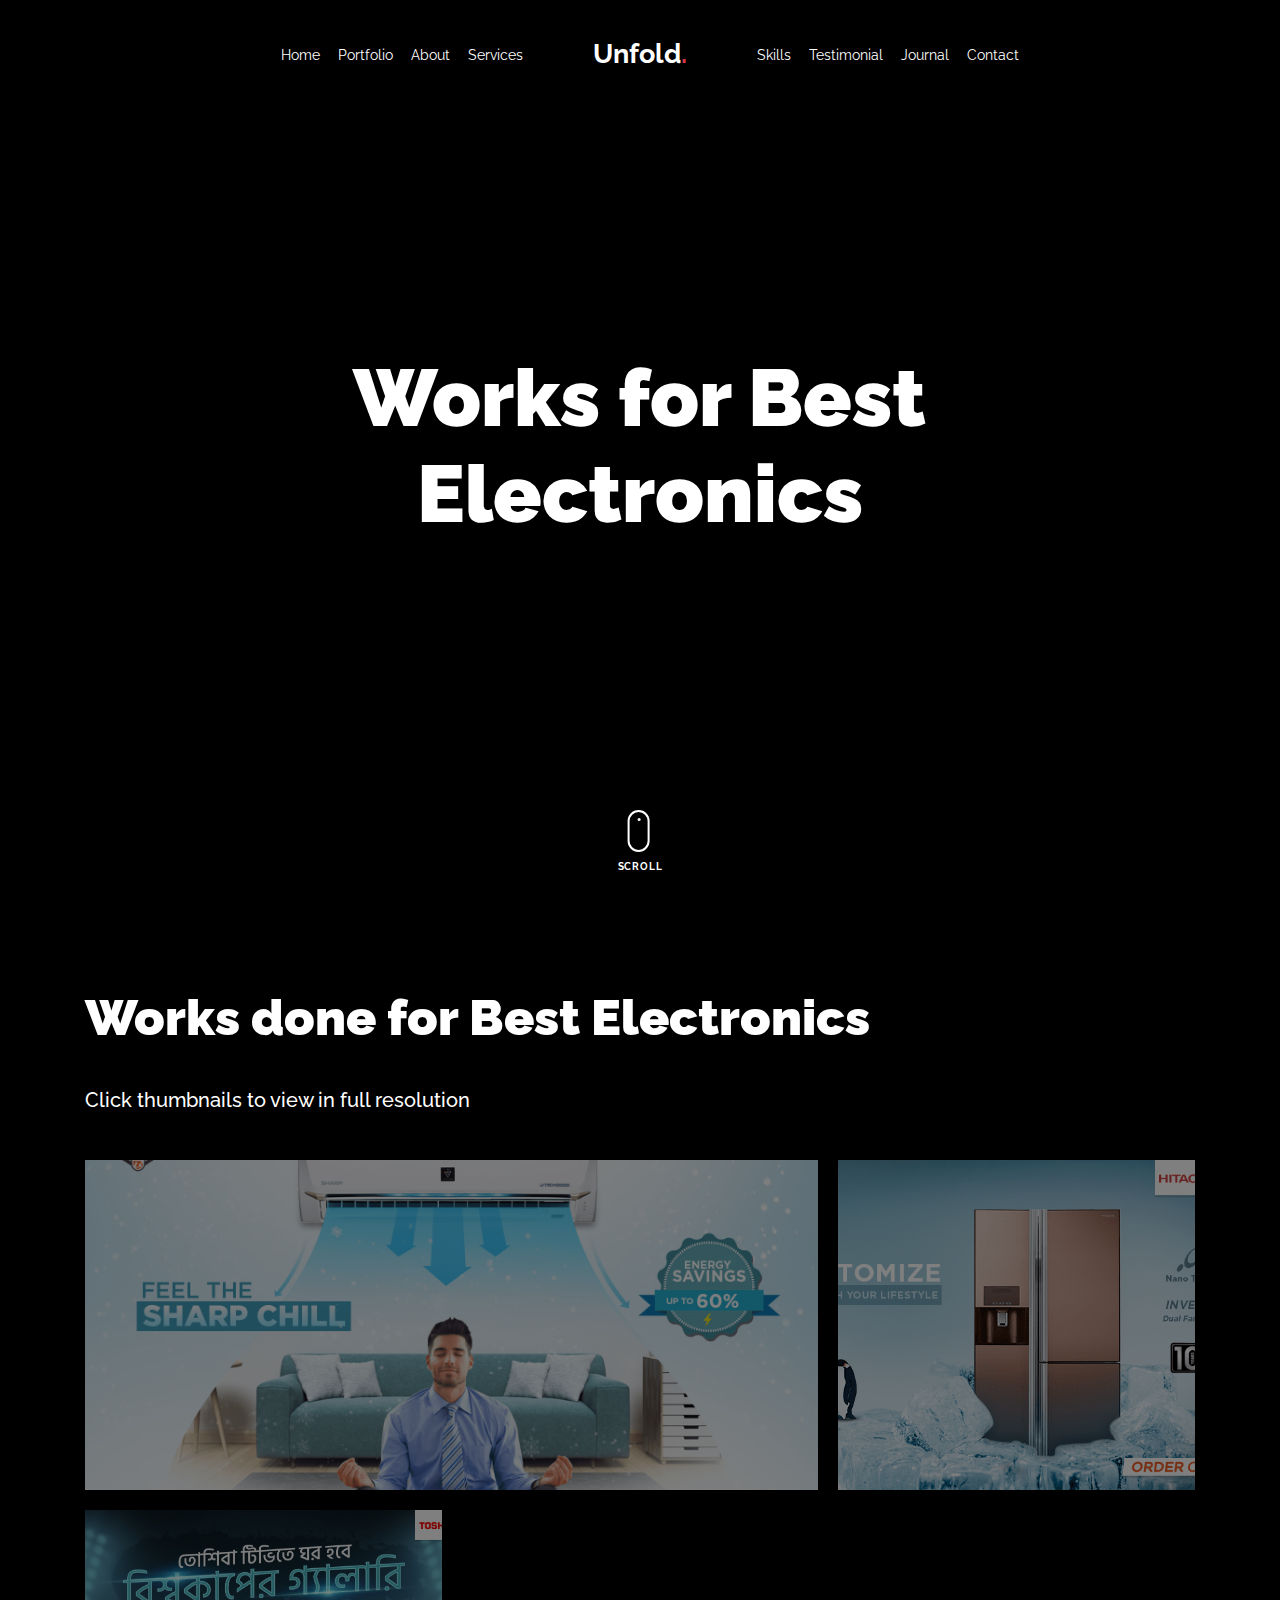
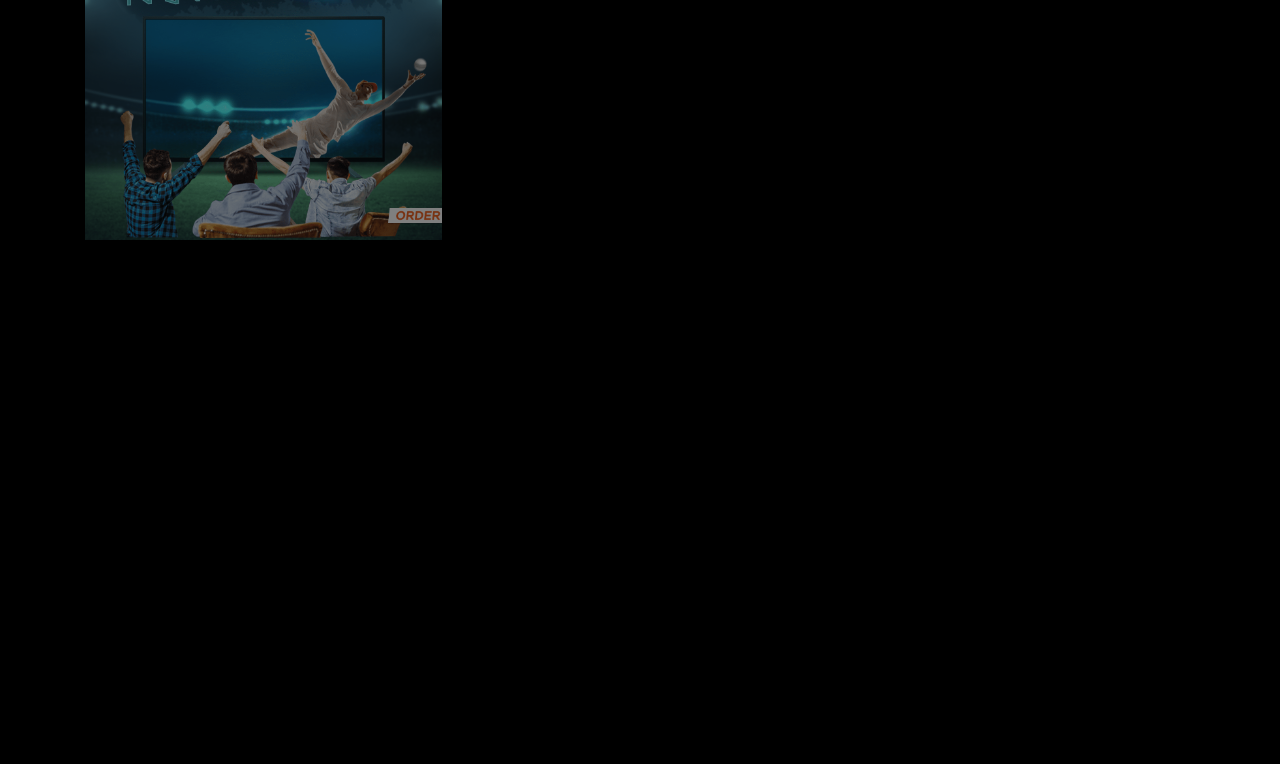
<file: portfolio-single-8.html>
<!doctype html>
<html lang="en">

<head>
  <title>Unfold &mdash; A onepage portfolio HTML template by Colorlib</title>
  <meta charset="utf-8">
  <meta name="viewport" content="width=device-width, initial-scale=1, shrink-to-fit=no">
  
  <meta name="description" content=" ">
  <meta name="keywords" content="html, css, javascript, jquery">
  <meta name="author" content="">

  <link rel="stylesheet" href="css/vendor/icomoon/style.css">
  <link rel="stylesheet" href="css/vendor/owl.carousel.min.css">
  <link rel="stylesheet" href="css/vendor/aos.css">
  <link rel="stylesheet" href="css/vendor/animate.min.css">
  <link rel="stylesheet" href="css/vendor/bootstrap.min.css">
  <link rel="stylesheet" href="css/vendor/jquery.fancybox.min.css">

  <!-- Theme Style -->
  <link rel="stylesheet" href="css/style.css">

</head>

<body data-spy="scroll" data-target=".site-nav-target" data-offset="200">

  <nav class="unslate_co--site-mobile-menu">
    <div class="close-wrap d-flex">
      <a href="#" class="d-flex ml-auto js-menu-toggle">
        <span class="close-label">Close</span>
        <div class="close-times">
          <span class="bar1"></span>
          <span class="bar2"></span>
        </div>
      </a>
    </div>
    <div class="site-mobile-inner"></div>
  </nav>

  <div class="unslate_co--site-wrap">

    <div class="unslate_co--site-inner">

      <nav class="unslate_co--site-nav site-nav-target">

        <div class="container">

          <div class="row align-items-center justify-content-between text-left">
            <div class="col-md-5 text-right">
              <ul class="site-nav-ul js-clone-nav text-left d-none d-lg-inline-block">
                <li class="has-children">
                  <a href="index.html#home-section" class="nav-link">Home</a>
                  <ul class="dropdown">
                    <li>
                      <a href="index.html">Hero Image BG</a>
                    </li>
                    <li>
                      <a href="index-video.html">Video BG</a>
                    </li>
                    <li>
                      <a href="index-hero-slider.html">Hero Slider</a>
                    </li>
                    <li>
                      <a href="index-sidebar-menu.html">Sidebar Menu</a>
                    </li>
                    <li>
                      <a href="index-right-menu.html">Right Menu</a>
                    </li>
                  </ul>
                </li>
                <li><a href="index.html#portfolio-section" class="nav-link">Portfolio</a></li>
                <li><a href="index.html#about-section" class="nav-link">About</a></li>
                <li><a href="index.html#services-section" class="nav-link">Services</a></li>
              </ul>
            </div>
            <div class="site-logo pos-absolute">
              <a href="index.html" class="unslate_co--site-logo">Unfold<span>.</span></a>
            </div>
            <div class="col-md-5 text-right text-lg-left">
              <ul class="site-nav-ul js-clone-nav text-left d-none d-lg-inline-block">
                <li><a href="index.html#skills-section" class="nav-link">Skills</a></li>
                <li><a href="index.html#testimonial-section" class="nav-link">Testimonial</a></li>
                <li><a href="index.html#journal-section" class="nav-link">Journal</a></li>
                <li><a href="index.html#contact-section" class="nav-link">Contact</a></li>
              </ul>

              <ul class="site-nav-ul-none-onepage text-right d-inline-block d-lg-none">
                <li><a href="#" class="js-menu-toggle">Menu</a></li>
              </ul>

            </div>
          </div>
        </div>

      </nav>
      <!-- END nav -->

      <div class="cover-v1 gradient-bottom-black jarallax">
        <div class="container">
          <div class="row align-items-center">

            <div class="col-md-10 mx-auto text-center">
              <h1 class="heading" data-aos="fade-up">Works for Best Electronics</h1>
             
            </div>

          </div>
        </div>

        <!-- dov -->
        <a href="#portfolio-single-section" class="mouse-wrap smoothscroll">
          <span class="mouse">
            <span class="scroll"></span>
          </span>
          <span class="mouse-label">Scroll</span>
        </a>

      </div>
      <!-- END .cover-v1 -->

      <div class="container">
        <div class="portfolio-single-wrap unslate_co--section" id="portfolio-single-section">
          <div class="portfolio-single-inner">
            <h2 class="heading-portfolio-single-h2">Works done for Best Electronics</h2>
            <h5 class="mb-5">Click thumbnails to view in full resolution</h5>

            <div class="row gutter-v4 align-items-stretch mb-5">
              <div class="col-sm-6 col-md-6 col-lg-8 blog-post-entry">

                <a href="images/best1.png" class="grid-item blog-item w-100 h-100" data-fancybox="gal" >
                  <div class="overlay">
                    
                  </div>
                  <img src="images/best1.png" class="lazyload" alt="Image" />
                </a>

              </div>
              <div class="col-sm-6 col-md-6 col-lg-4 blog-post-entry">
                <a href="images/best2.png" class="grid-item blog-item w-100 h-100" data-fancybox="gal">
                  <div class="overlay"></div>
                  <img src="images/best2.png" class="lazyload" alt="Image" />
                </a>
              </div>

              <div class="col-sm-6 col-md-6 col-lg-4 blog-post-entry">

                <a href="images/best3.png" class="grid-item blog-item w-100 h-100" data-fancybox="gal">
                  <div class="overlay"></div>
                  <img src="images/best3.png" class="lazyload" alt="Image" />
                </a>

              </div>
            
             

            </div>

          

            

          
          </div>
        </div>
      </div>
    </div>

    <footer class="unslate_co--footer unslate_co--section">
      <div class="container">
        <div class="row justify-content-center">
          <div class="col-md-7">

            <div class="footer-site-logo"><a href="#">Unfold<span>.</span></a></div>

            <ul class="footer-site-social">
              <li><a href="#">Facebook</a></li>
              <li><a href="#">Twitter</a></li>
              <li><a href="#">Instagram</a></li>
              <li><a href="#">Dribbble</a></li>
              <li><a href="#">Behance</a></li>
            </ul>

            <p class="site-copyright">
                
                <!-- Link back to Colorlib can't be removed. Template is licensed under CC BY 3.0. -->
                Copyright &copy;
                <script>
                  document.write(new Date().getFullYear());
                </script> All rights reserved | This template is made with <i class="icon-heart"
                  aria-hidden="true"></i> by <a href="https://colorlib.com" target="_blank">Colorlib</a>
                <!-- Link back to Colorlib can't be removed. Template is licensed under CC BY 3.0. -->
              
              </p>

          </div>
        </div>
      </div>
    </footer>

  </div>

  <!-- Loader -->
  <div id="unslate_co--overlayer"></div>
  <div class="site-loader-wrap">
    <div class="site-loader"></div>
  </div>

  <script src="js/scripts-dist.js"></script>
  <script src="js/main.js"></script>


</body>

</html>
</file>
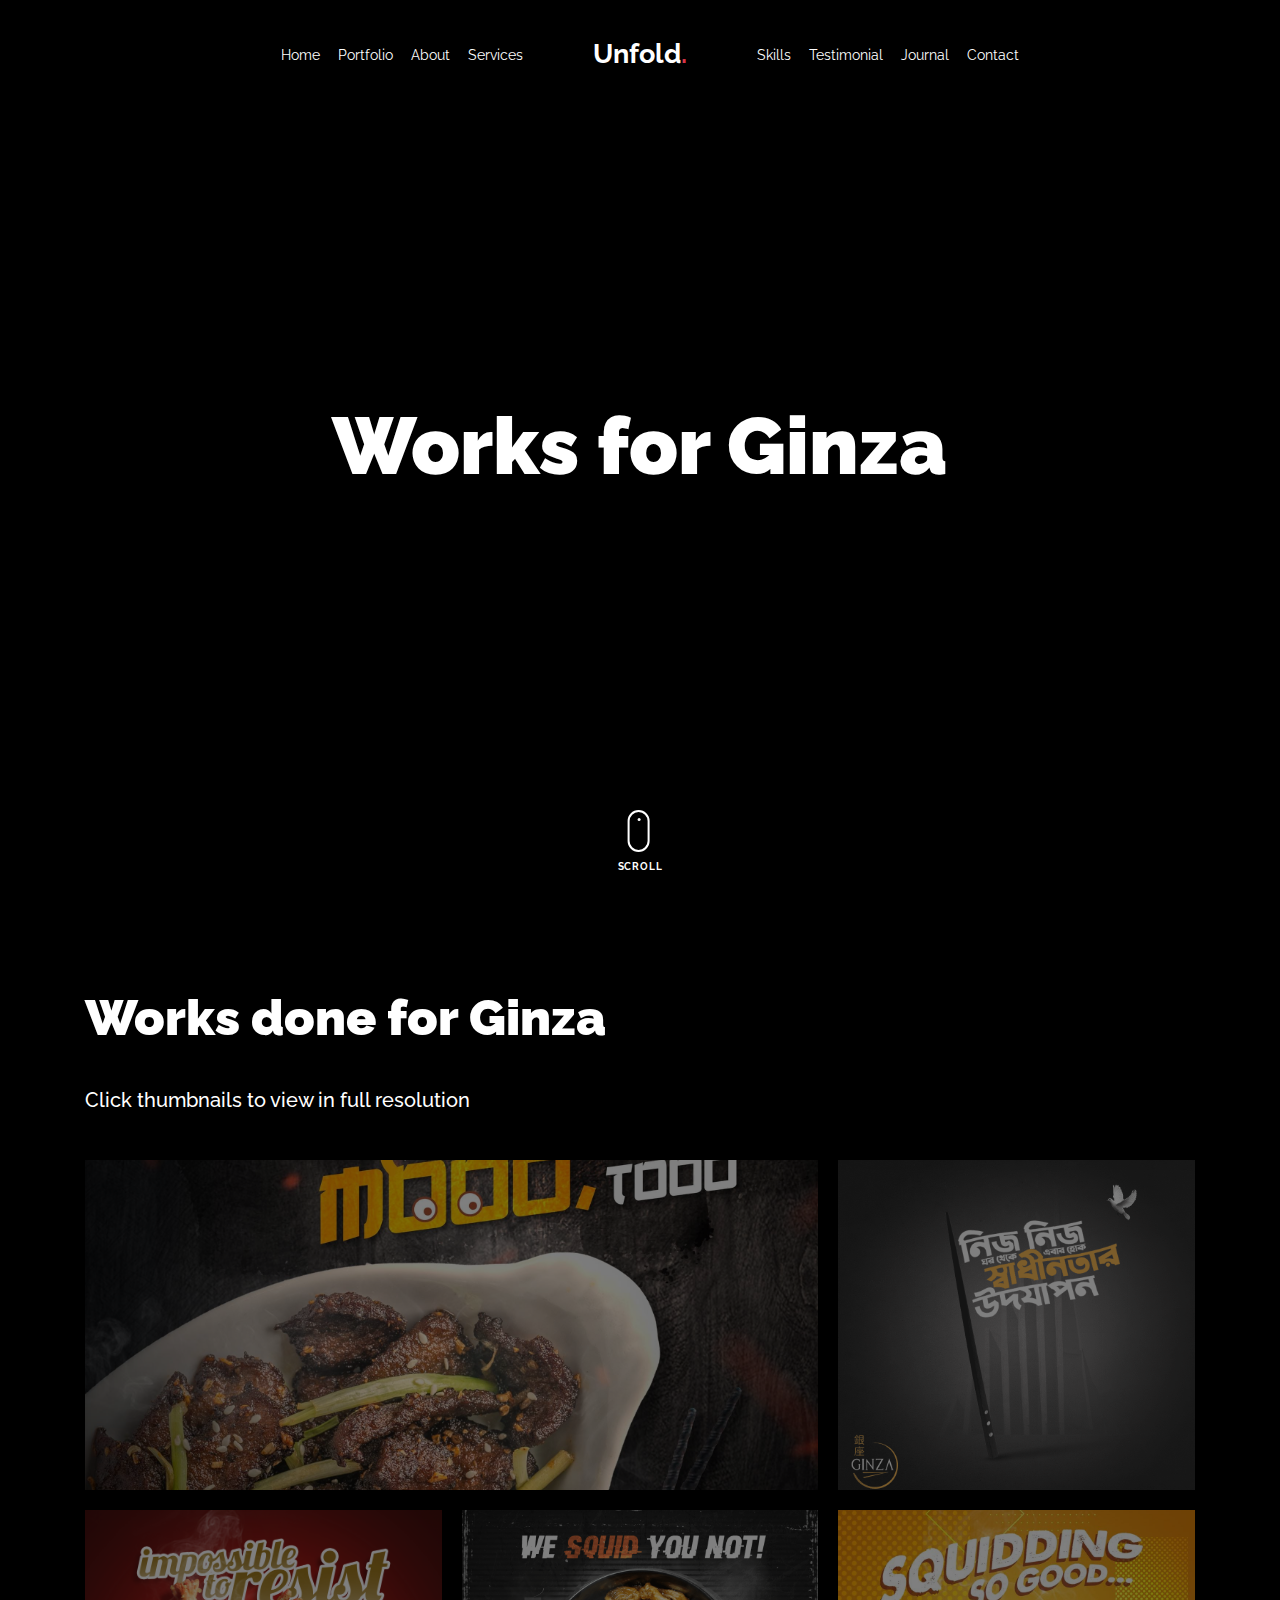
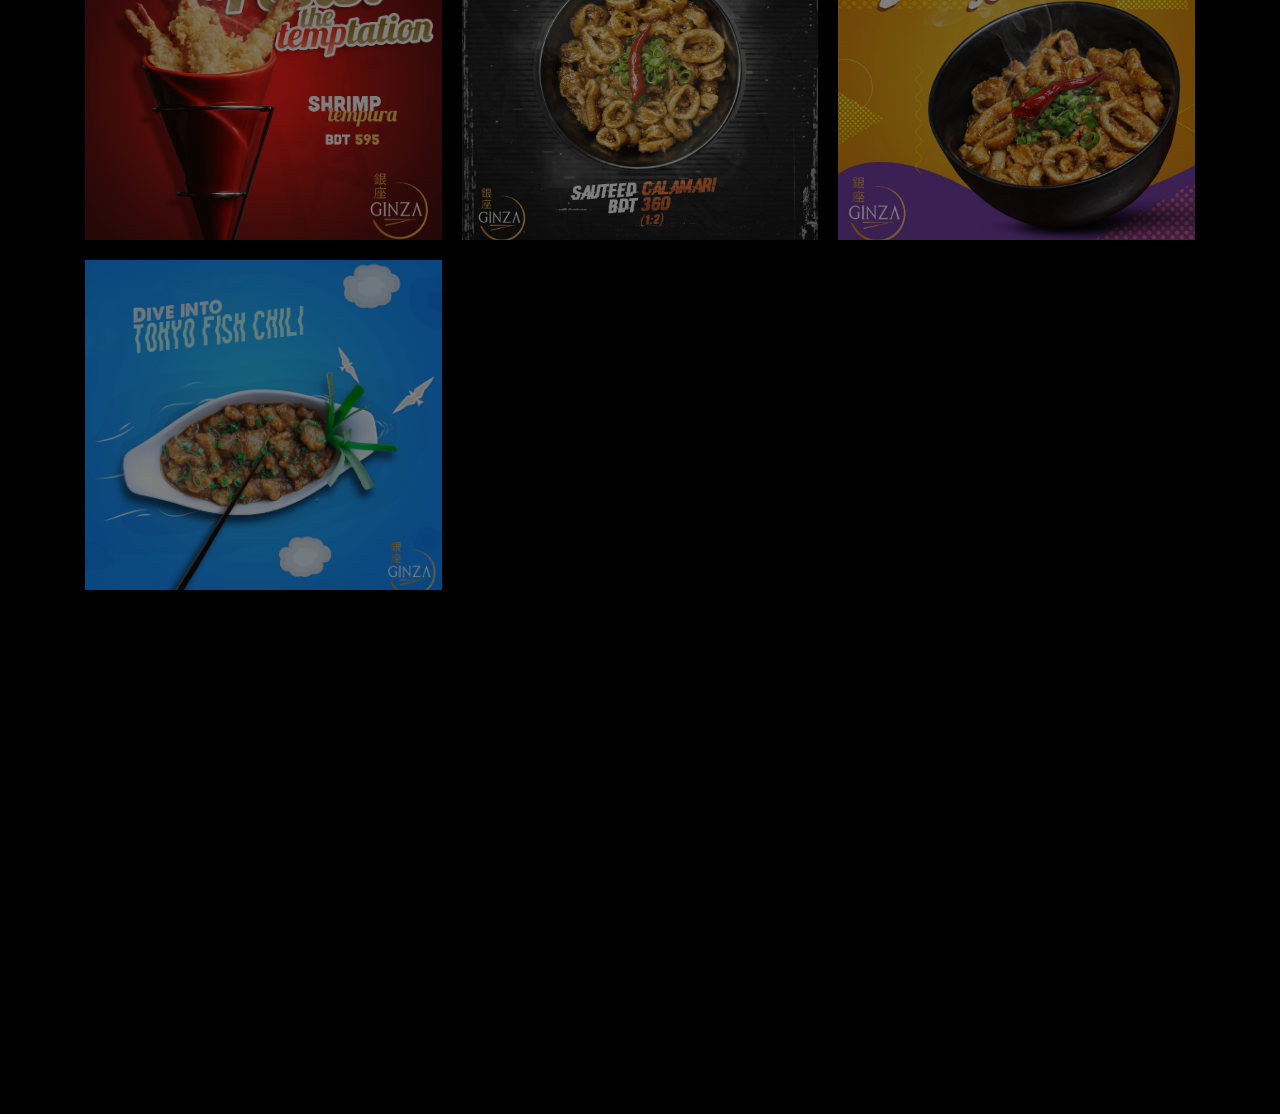
<file: portfolio-single-9.html>
<!doctype html>
<html lang="en">

<head>
  <title>Unfold &mdash; A onepage portfolio HTML template by Colorlib</title>
  <meta charset="utf-8">
  <meta name="viewport" content="width=device-width, initial-scale=1, shrink-to-fit=no">
  
  <meta name="description" content=" ">
  <meta name="keywords" content="html, css, javascript, jquery">
  <meta name="author" content="">

  <link rel="stylesheet" href="css/vendor/icomoon/style.css">
  <link rel="stylesheet" href="css/vendor/owl.carousel.min.css">
  <link rel="stylesheet" href="css/vendor/aos.css">
  <link rel="stylesheet" href="css/vendor/animate.min.css">
  <link rel="stylesheet" href="css/vendor/bootstrap.min.css">
  <link rel="stylesheet" href="css/vendor/jquery.fancybox.min.css">

  <!-- Theme Style -->
  <link rel="stylesheet" href="css/style.css">

</head>

<body data-spy="scroll" data-target=".site-nav-target" data-offset="200">

  <nav class="unslate_co--site-mobile-menu">
    <div class="close-wrap d-flex">
      <a href="#" class="d-flex ml-auto js-menu-toggle">
        <span class="close-label">Close</span>
        <div class="close-times">
          <span class="bar1"></span>
          <span class="bar2"></span>
        </div>
      </a>
    </div>
    <div class="site-mobile-inner"></div>
  </nav>

  <div class="unslate_co--site-wrap">

    <div class="unslate_co--site-inner">

      <nav class="unslate_co--site-nav site-nav-target">

        <div class="container">

          <div class="row align-items-center justify-content-between text-left">
            <div class="col-md-5 text-right">
              <ul class="site-nav-ul js-clone-nav text-left d-none d-lg-inline-block">
                <li class="has-children">
                  <a href="index.html#home-section" class="nav-link">Home</a>
                  <ul class="dropdown">
                    <li>
                      <a href="index.html">Hero Image BG</a>
                    </li>
                    <li>
                      <a href="index-video.html">Video BG</a>
                    </li>
                    <li>
                      <a href="index-hero-slider.html">Hero Slider</a>
                    </li>
                    <li>
                      <a href="index-sidebar-menu.html">Sidebar Menu</a>
                    </li>
                    <li>
                      <a href="index-right-menu.html">Right Menu</a>
                    </li>
                  </ul>
                </li>
                <li><a href="index.html#portfolio-section" class="nav-link">Portfolio</a></li>
                <li><a href="index.html#about-section" class="nav-link">About</a></li>
                <li><a href="index.html#services-section" class="nav-link">Services</a></li>
              </ul>
            </div>
            <div class="site-logo pos-absolute">
              <a href="index.html" class="unslate_co--site-logo">Unfold<span>.</span></a>
            </div>
            <div class="col-md-5 text-right text-lg-left">
              <ul class="site-nav-ul js-clone-nav text-left d-none d-lg-inline-block">
                <li><a href="index.html#skills-section" class="nav-link">Skills</a></li>
                <li><a href="index.html#testimonial-section" class="nav-link">Testimonial</a></li>
                <li><a href="index.html#journal-section" class="nav-link">Journal</a></li>
                <li><a href="index.html#contact-section" class="nav-link">Contact</a></li>
              </ul>

              <ul class="site-nav-ul-none-onepage text-right d-inline-block d-lg-none">
                <li><a href="#" class="js-menu-toggle">Menu</a></li>
              </ul>

            </div>
          </div>
        </div>

      </nav>
      <!-- END nav -->

      <div class="cover-v1 gradient-bottom-black jarallax">
        <div class="container">
          <div class="row align-items-center">

            <div class="col-md-10 mx-auto text-center">
              <h1 class="heading" data-aos="fade-up">Works for Ginza</h1>
             
            </div>

          </div>
        </div>

        <!-- dov -->
        <a href="#portfolio-single-section" class="mouse-wrap smoothscroll">
          <span class="mouse">
            <span class="scroll"></span>
          </span>
          <span class="mouse-label">Scroll</span>
        </a>

      </div>
      <!-- END .cover-v1 -->

      <div class="container">
        <div class="portfolio-single-wrap unslate_co--section" id="portfolio-single-section">
          <div class="portfolio-single-inner">
            <h2 class="heading-portfolio-single-h2">Works done for Ginza</h2>
            <h5 class="mb-5">Click thumbnails to view in full resolution</h5>

            <div class="row gutter-v4 align-items-stretch mb-5">
              <div class="col-sm-6 col-md-6 col-lg-8 blog-post-entry">

                <a href="images/ginza-4.jpg" class="grid-item blog-item w-100 h-100" data-fancybox="gal" >
                  <div class="overlay">
                    
                  </div>
                  <img src="images/ginza-4.jpg" class="lazyload" alt="Image" />
                </a>

              </div>
              <div class="col-sm-6 col-md-6 col-lg-4 blog-post-entry">
                <a href="images/ginza-3.png" class="grid-item blog-item w-100 h-100" data-fancybox="gal">
                  <div class="overlay"></div>
                  <img src="images/ginza-3.png" class="lazyload" alt="Image" />
                </a>
              </div>

              <div class="col-sm-6 col-md-6 col-lg-4 blog-post-entry">

                <a href="images/ginza-2.png" class="grid-item blog-item w-100 h-100" data-fancybox="gal">
                  <div class="overlay"></div>
                  <img src="images/ginza-2.png" class="lazyload" alt="Image" />
                </a>

              </div>
              <div class="col-sm-6 col-md-6 col-lg-4 blog-post-entry">
                <a href="images/ginza-1.png" class="grid-item blog-item w-100 h-100" data-fancybox="gal">
                  <div class="overlay"></div>
                  <img src="images/ginza-1.png" class="lazyload" alt="Image" />
                </a>
              </div>

              <div class="col-sm-6 col-md-6 col-lg-4 blog-post-entry">
                <a href="images/ginza-6.jpg" class="grid-item blog-item w-100 h-100" data-fancybox="gal">
                  <div class="overlay"></div>
                  <img src="images/ginza-6.jpg" class="lazyload" alt="Image" />
                </a>
              </div>
              <div class="col-sm-6 col-md-6 col-lg-4 blog-post-entry">
                <a href="images/ginza-5.png" class="grid-item blog-item w-100 h-100" data-fancybox="gal">
                  <div class="overlay"></div>
                  <img src="images/ginza-5.png" class="lazyload" alt="Image" />
                </a>
              </div>

            </div>

          

            

          
          </div>
        </div>
      </div>
    </div>

    <footer class="unslate_co--footer unslate_co--section">
      <div class="container">
        <div class="row justify-content-center">
          <div class="col-md-7">

            <div class="footer-site-logo"><a href="#">Unfold<span>.</span></a></div>

            <ul class="footer-site-social">
              <li><a href="#">Facebook</a></li>
              <li><a href="#">Twitter</a></li>
              <li><a href="#">Instagram</a></li>
              <li><a href="#">Dribbble</a></li>
              <li><a href="#">Behance</a></li>
            </ul>

            <p class="site-copyright">
                
                <!-- Link back to Colorlib can't be removed. Template is licensed under CC BY 3.0. -->
                Copyright &copy;
                <script>
                  document.write(new Date().getFullYear());
                </script> All rights reserved | This template is made with <i class="icon-heart"
                  aria-hidden="true"></i> by <a href="https://colorlib.com" target="_blank">Colorlib</a>
                <!-- Link back to Colorlib can't be removed. Template is licensed under CC BY 3.0. -->
              
              </p>

          </div>
        </div>
      </div>
    </footer>

  </div>

  <!-- Loader -->
  <div id="unslate_co--overlayer"></div>
  <div class="site-loader-wrap">
    <div class="site-loader"></div>
  </div>

  <script src="js/scripts-dist.js"></script>
  <script src="js/main.js"></script>


</body>

</html>
</file>
<file: css/vendor/icomoon/style.css>
@font-face {
  font-family: 'icomoon';
  src:  url('fonts/icomoon.eot?10si43');
  src:  url('fonts/icomoon.eot?10si43#iefix') format('embedded-opentype'),
    url('fonts/icomoon.ttf?10si43') format('truetype'),
    url('fonts/icomoon.woff?10si43') format('woff'),
    url('fonts/icomoon.svg?10si43#icomoon') format('svg');
  font-weight: normal;
  font-style: normal;
}

[class^="icon-"], [class*=" icon-"] {
  /* use !important to prevent issues with browser extensions that change fonts */
  font-family: 'icomoon' !important;
  speak: none;
  font-style: normal;
  font-weight: normal;
  font-variant: normal;
  text-transform: none;
  line-height: 1;

  /* Better Font Rendering =========== */
  -webkit-font-smoothing: antialiased;
  -moz-osx-font-smoothing: grayscale;
}

.icon-asterisk:before {
  content: "\f069";
}
.icon-plus:before {
  content: "\f067";
}
.icon-question:before {
  content: "\f128";
}
.icon-minus:before {
  content: "\f068";
}
.icon-glass:before {
  content: "\f000";
}
.icon-music:before {
  content: "\f001";
}
.icon-search:before {
  content: "\f002";
}
.icon-envelope-o:before {
  content: "\f003";
}
.icon-heart:before {
  content: "\f004";
}
.icon-star:before {
  content: "\f005";
}
.icon-star-o:before {
  content: "\f006";
}
.icon-user:before {
  content: "\f007";
}
.icon-film:before {
  content: "\f008";
}
.icon-th-large:before {
  content: "\f009";
}
.icon-th:before {
  content: "\f00a";
}
.icon-th-list:before {
  content: "\f00b";
}
.icon-check:before {
  content: "\f00c";
}
.icon-close:before {
  content: "\f00d";
}
.icon-remove:before {
  content: "\f00d";
}
.icon-times:before {
  content: "\f00d";
}
.icon-search-plus:before {
  content: "\f00e";
}
.icon-search-minus:before {
  content: "\f010";
}
.icon-power-off:before {
  content: "\f011";
}
.icon-signal:before {
  content: "\f012";
}
.icon-cog:before {
  content: "\f013";
}
.icon-gear:before {
  content: "\f013";
}
.icon-trash-o:before {
  content: "\f014";
}
.icon-home:before {
  content: "\f015";
}
.icon-file-o:before {
  content: "\f016";
}
.icon-clock-o:before {
  content: "\f017";
}
.icon-road:before {
  content: "\f018";
}
.icon-download:before {
  content: "\f019";
}
.icon-arrow-circle-o-down:before {
  content: "\f01a";
}
.icon-arrow-circle-o-up:before {
  content: "\f01b";
}
.icon-inbox:before {
  content: "\f01c";
}
.icon-play-circle-o:before {
  content: "\f01d";
}
.icon-repeat:before {
  content: "\f01e";
}
.icon-rotate-right:before {
  content: "\f01e";
}
.icon-refresh:before {
  content: "\f021";
}
.icon-list-alt:before {
  content: "\f022";
}
.icon-lock:before {
  content: "\f023";
}
.icon-flag:before {
  content: "\f024";
}
.icon-headphones:before {
  content: "\f025";
}
.icon-volume-off:before {
  content: "\f026";
}
.icon-volume-down:before {
  content: "\f027";
}
.icon-volume-up:before {
  content: "\f028";
}
.icon-qrcode:before {
  content: "\f029";
}
.icon-barcode:before {
  content: "\f02a";
}
.icon-tag:before {
  content: "\f02b";
}
.icon-tags:before {
  content: "\f02c";
}
.icon-book:before {
  content: "\f02d";
}
.icon-bookmark:before {
  content: "\f02e";
}
.icon-print:before {
  content: "\f02f";
}
.icon-camera:before {
  content: "\f030";
}
.icon-font:before {
  content: "\f031";
}
.icon-bold:before {
  content: "\f032";
}
.icon-italic:before {
  content: "\f033";
}
.icon-text-height:before {
  content: "\f034";
}
.icon-text-width:before {
  content: "\f035";
}
.icon-align-left:before {
  content: "\f036";
}
.icon-align-center:before {
  content: "\f037";
}
.icon-align-right:before {
  content: "\f038";
}
.icon-align-justify:before {
  content: "\f039";
}
.icon-list:before {
  content: "\f03a";
}
.icon-dedent:before {
  content: "\f03b";
}
.icon-outdent:before {
  content: "\f03b";
}
.icon-indent:before {
  content: "\f03c";
}
.icon-video-camera:before {
  content: "\f03d";
}
.icon-image:before {
  content: "\f03e";
}
.icon-photo:before {
  content: "\f03e";
}
.icon-picture-o:before {
  content: "\f03e";
}
.icon-pencil:before {
  content: "\f040";
}
.icon-map-marker:before {
  content: "\f041";
}
.icon-adjust:before {
  content: "\f042";
}
.icon-tint:before {
  content: "\f043";
}
.icon-edit:before {
  content: "\f044";
}
.icon-pencil-square-o:before {
  content: "\f044";
}
.icon-share-square-o:before {
  content: "\f045";
}
.icon-check-square-o:before {
  content: "\f046";
}
.icon-arrows:before {
  content: "\f047";
}
.icon-step-backward:before {
  content: "\f048";
}
.icon-fast-backward:before {
  content: "\f049";
}
.icon-backward:before {
  content: "\f04a";
}
.icon-play:before {
  content: "\f04b";
}
.icon-pause:before {
  content: "\f04c";
}
.icon-stop:before {
  content: "\f04d";
}
.icon-forward:before {
  content: "\f04e";
}
.icon-fast-forward:before {
  content: "\f050";
}
.icon-step-forward:before {
  content: "\f051";
}
.icon-eject:before {
  content: "\f052";
}
.icon-chevron-left:before {
  content: "\f053";
}
.icon-chevron-right:before {
  content: "\f054";
}
.icon-plus-circle:before {
  content: "\f055";
}
.icon-minus-circle:before {
  content: "\f056";
}
.icon-times-circle:before {
  content: "\f057";
}
.icon-check-circle:before {
  content: "\f058";
}
.icon-question-circle:before {
  content: "\f059";
}
.icon-info-circle:before {
  content: "\f05a";
}
.icon-crosshairs:before {
  content: "\f05b";
}
.icon-times-circle-o:before {
  content: "\f05c";
}
.icon-check-circle-o:before {
  content: "\f05d";
}
.icon-ban:before {
  content: "\f05e";
}
.icon-arrow-left:before {
  content: "\f060";
}
.icon-arrow-right:before {
  content: "\f061";
}
.icon-arrow-up:before {
  content: "\f062";
}
.icon-arrow-down:before {
  content: "\f063";
}
.icon-mail-forward:before {
  content: "\f064";
}
.icon-share:before {
  content: "\f064";
}
.icon-expand:before {
  content: "\f065";
}
.icon-compress:before {
  content: "\f066";
}
.icon-exclamation-circle:before {
  content: "\f06a";
}
.icon-gift:before {
  content: "\f06b";
}
.icon-leaf:before {
  content: "\f06c";
}
.icon-fire:before {
  content: "\f06d";
}
.icon-eye:before {
  content: "\f06e";
}
.icon-eye-slash:before {
  content: "\f070";
}
.icon-exclamation-triangle:before {
  content: "\f071";
}
.icon-warning:before {
  content: "\f071";
}
.icon-plane:before {
  content: "\f072";
}
.icon-calendar:before {
  content: "\f073";
}
.icon-random:before {
  content: "\f074";
}
.icon-comment:before {
  content: "\f075";
}
.icon-magnet:before {
  content: "\f076";
}
.icon-chevron-up:before {
  content: "\f077";
}
.icon-chevron-down:before {
  content: "\f078";
}
.icon-retweet:before {
  content: "\f079";
}
.icon-shopping-cart:before {
  content: "\f07a";
}
.icon-folder:before {
  content: "\f07b";
}
.icon-folder-open:before {
  content: "\f07c";
}
.icon-arrows-v:before {
  content: "\f07d";
}
.icon-arrows-h:before {
  content: "\f07e";
}
.icon-bar-chart:before {
  content: "\f080";
}
.icon-bar-chart-o:before {
  content: "\f080";
}
.icon-twitter-square:before {
  content: "\f081";
}
.icon-facebook-square:before {
  content: "\f082";
}
.icon-camera-retro:before {
  content: "\f083";
}
.icon-key:before {
  content: "\f084";
}
.icon-cogs:before {
  content: "\f085";
}
.icon-gears:before {
  content: "\f085";
}
.icon-comments:before {
  content: "\f086";
}
.icon-thumbs-o-up:before {
  content: "\f087";
}
.icon-thumbs-o-down:before {
  content: "\f088";
}
.icon-star-half:before {
  content: "\f089";
}
.icon-heart-o:before {
  content: "\f08a";
}
.icon-sign-out:before {
  content: "\f08b";
}
.icon-linkedin-square:before {
  content: "\f08c";
}
.icon-thumb-tack:before {
  content: "\f08d";
}
.icon-external-link:before {
  content: "\f08e";
}
.icon-sign-in:before {
  content: "\f090";
}
.icon-trophy:before {
  content: "\f091";
}
.icon-github-square:before {
  content: "\f092";
}
.icon-upload:before {
  content: "\f093";
}
.icon-lemon-o:before {
  content: "\f094";
}
.icon-phone:before {
  content: "\f095";
}
.icon-square-o:before {
  content: "\f096";
}
.icon-bookmark-o:before {
  content: "\f097";
}
.icon-phone-square:before {
  content: "\f098";
}
.icon-twitter:before {
  content: "\f099";
}
.icon-facebook:before {
  content: "\f09a";
}
.icon-facebook-f:before {
  content: "\f09a";
}
.icon-github:before {
  content: "\f09b";
}
.icon-unlock:before {
  content: "\f09c";
}
.icon-credit-card:before {
  content: "\f09d";
}
.icon-feed:before {
  content: "\f09e";
}
.icon-rss:before {
  content: "\f09e";
}
.icon-hdd-o:before {
  content: "\f0a0";
}
.icon-bullhorn:before {
  content: "\f0a1";
}
.icon-bell-o:before {
  content: "\f0a2";
}
.icon-certificate:before {
  content: "\f0a3";
}
.icon-hand-o-right:before {
  content: "\f0a4";
}
.icon-hand-o-left:before {
  content: "\f0a5";
}
.icon-hand-o-up:before {
  content: "\f0a6";
}
.icon-hand-o-down:before {
  content: "\f0a7";
}
.icon-arrow-circle-left:before {
  content: "\f0a8";
}
.icon-arrow-circle-right:before {
  content: "\f0a9";
}
.icon-arrow-circle-up:before {
  content: "\f0aa";
}
.icon-arrow-circle-down:before {
  content: "\f0ab";
}
.icon-globe:before {
  content: "\f0ac";
}
.icon-wrench:before {
  content: "\f0ad";
}
.icon-tasks:before {
  content: "\f0ae";
}
.icon-filter:before {
  content: "\f0b0";
}
.icon-briefcase:before {
  content: "\f0b1";
}
.icon-arrows-alt:before {
  content: "\f0b2";
}
.icon-group:before {
  content: "\f0c0";
}
.icon-users:before {
  content: "\f0c0";
}
.icon-chain:before {
  content: "\f0c1";
}
.icon-link:before {
  content: "\f0c1";
}
.icon-cloud:before {
  content: "\f0c2";
}
.icon-flask:before {
  content: "\f0c3";
}
.icon-cut:before {
  content: "\f0c4";
}
.icon-scissors:before {
  content: "\f0c4";
}
.icon-copy:before {
  content: "\f0c5";
}
.icon-files-o:before {
  content: "\f0c5";
}
.icon-paperclip:before {
  content: "\f0c6";
}
.icon-floppy-o:before {
  content: "\f0c7";
}
.icon-save:before {
  content: "\f0c7";
}
.icon-square:before {
  content: "\f0c8";
}
.icon-bars:before {
  content: "\f0c9";
}
.icon-navicon:before {
  content: "\f0c9";
}
.icon-reorder:before {
  content: "\f0c9";
}
.icon-list-ul:before {
  content: "\f0ca";
}
.icon-list-ol:before {
  content: "\f0cb";
}
.icon-strikethrough:before {
  content: "\f0cc";
}
.icon-underline:before {
  content: "\f0cd";
}
.icon-table:before {
  content: "\f0ce";
}
.icon-magic:before {
  content: "\f0d0";
}
.icon-truck:before {
  content: "\f0d1";
}
.icon-pinterest:before {
  content: "\f0d2";
}
.icon-pinterest-square:before {
  content: "\f0d3";
}
.icon-google-plus-square:before {
  content: "\f0d4";
}
.icon-google-plus:before {
  content: "\f0d5";
}
.icon-money:before {
  content: "\f0d6";
}
.icon-caret-down:before {
  content: "\f0d7";
}
.icon-caret-up:before {
  content: "\f0d8";
}
.icon-caret-left:before {
  content: "\f0d9";
}
.icon-caret-right:before {
  content: "\f0da";
}
.icon-columns:before {
  content: "\f0db";
}
.icon-sort:before {
  content: "\f0dc";
}
.icon-unsorted:before {
  content: "\f0dc";
}
.icon-sort-desc:before {
  content: "\f0dd";
}
.icon-sort-down:before {
  content: "\f0dd";
}
.icon-sort-asc:before {
  content: "\f0de";
}
.icon-sort-up:before {
  content: "\f0de";
}
.icon-envelope:before {
  content: "\f0e0";
}
.icon-linkedin:before {
  content: "\f0e1";
}
.icon-rotate-left:before {
  content: "\f0e2";
}
.icon-undo:before {
  content: "\f0e2";
}
.icon-gavel:before {
  content: "\f0e3";
}
.icon-legal:before {
  content: "\f0e3";
}
.icon-dashboard:before {
  content: "\f0e4";
}
.icon-tachometer:before {
  content: "\f0e4";
}
.icon-comment-o:before {
  content: "\f0e5";
}
.icon-comments-o:before {
  content: "\f0e6";
}
.icon-bolt:before {
  content: "\f0e7";
}
.icon-flash:before {
  content: "\f0e7";
}
.icon-sitemap:before {
  content: "\f0e8";
}
.icon-umbrella:before {
  content: "\f0e9";
}
.icon-clipboard:before {
  content: "\f0ea";
}
.icon-paste:before {
  content: "\f0ea";
}
.icon-lightbulb-o:before {
  content: "\f0eb";
}
.icon-exchange:before {
  content: "\f0ec";
}
.icon-cloud-download:before {
  content: "\f0ed";
}
.icon-cloud-upload:before {
  content: "\f0ee";
}
.icon-user-md:before {
  content: "\f0f0";
}
.icon-stethoscope:before {
  content: "\f0f1";
}
.icon-suitcase:before {
  content: "\f0f2";
}
.icon-bell:before {
  content: "\f0f3";
}
.icon-coffee:before {
  content: "\f0f4";
}
.icon-cutlery:before {
  content: "\f0f5";
}
.icon-file-text-o:before {
  content: "\f0f6";
}
.icon-building-o:before {
  content: "\f0f7";
}
.icon-hospital-o:before {
  content: "\f0f8";
}
.icon-ambulance:before {
  content: "\f0f9";
}
.icon-medkit:before {
  content: "\f0fa";
}
.icon-fighter-jet:before {
  content: "\f0fb";
}
.icon-beer:before {
  content: "\f0fc";
}
.icon-h-square:before {
  content: "\f0fd";
}
.icon-plus-square:before {
  content: "\f0fe";
}
.icon-angle-double-left:before {
  content: "\f100";
}
.icon-angle-double-right:before {
  content: "\f101";
}
.icon-angle-double-up:before {
  content: "\f102";
}
.icon-angle-double-down:before {
  content: "\f103";
}
.icon-angle-left:before {
  content: "\f104";
}
.icon-angle-right:before {
  content: "\f105";
}
.icon-angle-up:before {
  content: "\f106";
}
.icon-angle-down:before {
  content: "\f107";
}
.icon-desktop:before {
  content: "\f108";
}
.icon-laptop:before {
  content: "\f109";
}
.icon-tablet:before {
  content: "\f10a";
}
.icon-mobile:before {
  content: "\f10b";
}
.icon-mobile-phone:before {
  content: "\f10b";
}
.icon-circle-o:before {
  content: "\f10c";
}
.icon-quote-left:before {
  content: "\f10d";
}
.icon-quote-right:before {
  content: "\f10e";
}
.icon-spinner:before {
  content: "\f110";
}
.icon-circle:before {
  content: "\f111";
}
.icon-mail-reply:before {
  content: "\f112";
}
.icon-reply:before {
  content: "\f112";
}
.icon-github-alt:before {
  content: "\f113";
}
.icon-folder-o:before {
  content: "\f114";
}
.icon-folder-open-o:before {
  content: "\f115";
}
.icon-smile-o:before {
  content: "\f118";
}
.icon-frown-o:before {
  content: "\f119";
}
.icon-meh-o:before {
  content: "\f11a";
}
.icon-gamepad:before {
  content: "\f11b";
}
.icon-keyboard-o:before {
  content: "\f11c";
}
.icon-flag-o:before {
  content: "\f11d";
}
.icon-flag-checkered:before {
  content: "\f11e";
}
.icon-terminal:before {
  content: "\f120";
}
.icon-code:before {
  content: "\f121";
}
.icon-mail-reply-all:before {
  content: "\f122";
}
.icon-reply-all:before {
  content: "\f122";
}
.icon-star-half-empty:before {
  content: "\f123";
}
.icon-star-half-full:before {
  content: "\f123";
}
.icon-star-half-o:before {
  content: "\f123";
}
.icon-location-arrow:before {
  content: "\f124";
}
.icon-crop:before {
  content: "\f125";
}
.icon-code-fork:before {
  content: "\f126";
}
.icon-chain-broken:before {
  content: "\f127";
}
.icon-unlink:before {
  content: "\f127";
}
.icon-info:before {
  content: "\f129";
}
.icon-exclamation:before {
  content: "\f12a";
}
.icon-superscript:before {
  content: "\f12b";
}
.icon-subscript:before {
  content: "\f12c";
}
.icon-eraser:before {
  content: "\f12d";
}
.icon-puzzle-piece:before {
  content: "\f12e";
}
.icon-microphone:before {
  content: "\f130";
}
.icon-microphone-slash:before {
  content: "\f131";
}
.icon-shield:before {
  content: "\f132";
}
.icon-calendar-o:before {
  content: "\f133";
}
.icon-fire-extinguisher:before {
  content: "\f134";
}
.icon-rocket:before {
  content: "\f135";
}
.icon-maxcdn:before {
  content: "\f136";
}
.icon-chevron-circle-left:before {
  content: "\f137";
}
.icon-chevron-circle-right:before {
  content: "\f138";
}
.icon-chevron-circle-up:before {
  content: "\f139";
}
.icon-chevron-circle-down:before {
  content: "\f13a";
}
.icon-html5:before {
  content: "\f13b";
}
.icon-css3:before {
  content: "\f13c";
}
.icon-anchor:before {
  content: "\f13d";
}
.icon-unlock-alt:before {
  content: "\f13e";
}
.icon-bullseye:before {
  content: "\f140";
}
.icon-ellipsis-h:before {
  content: "\f141";
}
.icon-ellipsis-v:before {
  content: "\f142";
}
.icon-rss-square:before {
  content: "\f143";
}
.icon-play-circle:before {
  content: "\f144";
}
.icon-ticket:before {
  content: "\f145";
}
.icon-minus-square:before {
  content: "\f146";
}
.icon-minus-square-o:before {
  content: "\f147";
}
.icon-level-up:before {
  content: "\f148";
}
.icon-level-down:before {
  content: "\f149";
}
.icon-check-square:before {
  content: "\f14a";
}
.icon-pencil-square:before {
  content: "\f14b";
}
.icon-external-link-square:before {
  content: "\f14c";
}
.icon-share-square:before {
  content: "\f14d";
}
.icon-compass:before {
  content: "\f14e";
}
.icon-caret-square-o-down:before {
  content: "\f150";
}
.icon-toggle-down:before {
  content: "\f150";
}
.icon-caret-square-o-up:before {
  content: "\f151";
}
.icon-toggle-up:before {
  content: "\f151";
}
.icon-caret-square-o-right:before {
  content: "\f152";
}
.icon-toggle-right:before {
  content: "\f152";
}
.icon-eur:before {
  content: "\f153";
}
.icon-euro:before {
  content: "\f153";
}
.icon-gbp:before {
  content: "\f154";
}
.icon-dollar:before {
  content: "\f155";
}
.icon-usd:before {
  content: "\f155";
}
.icon-inr:before {
  content: "\f156";
}
.icon-rupee:before {
  content: "\f156";
}
.icon-cny:before {
  content: "\f157";
}
.icon-jpy:before {
  content: "\f157";
}
.icon-rmb:before {
  content: "\f157";
}
.icon-yen:before {
  content: "\f157";
}
.icon-rouble:before {
  content: "\f158";
}
.icon-rub:before {
  content: "\f158";
}
.icon-ruble:before {
  content: "\f158";
}
.icon-krw:before {
  content: "\f159";
}
.icon-won:before {
  content: "\f159";
}
.icon-bitcoin:before {
  content: "\f15a";
}
.icon-btc:before {
  content: "\f15a";
}
.icon-file:before {
  content: "\f15b";
}
.icon-file-text:before {
  content: "\f15c";
}
.icon-sort-alpha-asc:before {
  content: "\f15d";
}
.icon-sort-alpha-desc:before {
  content: "\f15e";
}
.icon-sort-amount-asc:before {
  content: "\f160";
}
.icon-sort-amount-desc:before {
  content: "\f161";
}
.icon-sort-numeric-asc:before {
  content: "\f162";
}
.icon-sort-numeric-desc:before {
  content: "\f163";
}
.icon-thumbs-up:before {
  content: "\f164";
}
.icon-thumbs-down:before {
  content: "\f165";
}
.icon-youtube-square:before {
  content: "\f166";
}
.icon-youtube:before {
  content: "\f167";
}
.icon-xing:before {
  content: "\f168";
}
.icon-xing-square:before {
  content: "\f169";
}
.icon-youtube-play:before {
  content: "\f16a";
}
.icon-dropbox:before {
  content: "\f16b";
}
.icon-stack-overflow:before {
  content: "\f16c";
}
.icon-instagram:before {
  content: "\f16d";
}
.icon-flickr:before {
  content: "\f16e";
}
.icon-adn:before {
  content: "\f170";
}
.icon-bitbucket:before {
  content: "\f171";
}
.icon-bitbucket-square:before {
  content: "\f172";
}
.icon-tumblr:before {
  content: "\f173";
}
.icon-tumblr-square:before {
  content: "\f174";
}
.icon-long-arrow-down:before {
  content: "\f175";
}
.icon-long-arrow-up:before {
  content: "\f176";
}
.icon-long-arrow-left:before {
  content: "\f177";
}
.icon-long-arrow-right:before {
  content: "\f178";
}
.icon-apple:before {
  content: "\f179";
}
.icon-windows:before {
  content: "\f17a";
}
.icon-android:before {
  content: "\f17b";
}
.icon-linux:before {
  content: "\f17c";
}
.icon-dribbble:before {
  content: "\f17d";
}
.icon-skype:before {
  content: "\f17e";
}
.icon-foursquare:before {
  content: "\f180";
}
.icon-trello:before {
  content: "\f181";
}
.icon-female:before {
  content: "\f182";
}
.icon-male:before {
  content: "\f183";
}
.icon-gittip:before {
  content: "\f184";
}
.icon-gratipay:before {
  content: "\f184";
}
.icon-sun-o:before {
  content: "\f185";
}
.icon-moon-o:before {
  content: "\f186";
}
.icon-archive:before {
  content: "\f187";
}
.icon-bug:before {
  content: "\f188";
}
.icon-vk:before {
  content: "\f189";
}
.icon-weibo:before {
  content: "\f18a";
}
.icon-renren:before {
  content: "\f18b";
}
.icon-pagelines:before {
  content: "\f18c";
}
.icon-stack-exchange:before {
  content: "\f18d";
}
.icon-arrow-circle-o-right:before {
  content: "\f18e";
}
.icon-arrow-circle-o-left:before {
  content: "\f190";
}
.icon-caret-square-o-left:before {
  content: "\f191";
}
.icon-toggle-left:before {
  content: "\f191";
}
.icon-dot-circle-o:before {
  content: "\f192";
}
.icon-wheelchair:before {
  content: "\f193";
}
.icon-vimeo-square:before {
  content: "\f194";
}
.icon-try:before {
  content: "\f195";
}
.icon-turkish-lira:before {
  content: "\f195";
}
.icon-plus-square-o:before {
  content: "\f196";
}
.icon-space-shuttle:before {
  content: "\f197";
}
.icon-slack:before {
  content: "\f198";
}
.icon-envelope-square:before {
  content: "\f199";
}
.icon-wordpress:before {
  content: "\f19a";
}
.icon-openid:before {
  content: "\f19b";
}
.icon-bank:before {
  content: "\f19c";
}
.icon-institution:before {
  content: "\f19c";
}
.icon-university:before {
  content: "\f19c";
}
.icon-graduation-cap:before {
  content: "\f19d";
}
.icon-mortar-board:before {
  content: "\f19d";
}
.icon-yahoo:before {
  content: "\f19e";
}
.icon-google:before {
  content: "\f1a0";
}
.icon-reddit:before {
  content: "\f1a1";
}
.icon-reddit-square:before {
  content: "\f1a2";
}
.icon-stumbleupon-circle:before {
  content: "\f1a3";
}
.icon-stumbleupon:before {
  content: "\f1a4";
}
.icon-delicious:before {
  content: "\f1a5";
}
.icon-digg:before {
  content: "\f1a6";
}
.icon-pied-piper-pp:before {
  content: "\f1a7";
}
.icon-pied-piper-alt:before {
  content: "\f1a8";
}
.icon-drupal:before {
  content: "\f1a9";
}
.icon-joomla:before {
  content: "\f1aa";
}
.icon-language:before {
  content: "\f1ab";
}
.icon-fax:before {
  content: "\f1ac";
}
.icon-building:before {
  content: "\f1ad";
}
.icon-child:before {
  content: "\f1ae";
}
.icon-paw:before {
  content: "\f1b0";
}
.icon-spoon:before {
  content: "\f1b1";
}
.icon-cube:before {
  content: "\f1b2";
}
.icon-cubes:before {
  content: "\f1b3";
}
.icon-behance:before {
  content: "\f1b4";
}
.icon-behance-square:before {
  content: "\f1b5";
}
.icon-steam:before {
  content: "\f1b6";
}
.icon-steam-square:before {
  content: "\f1b7";
}
.icon-recycle:before {
  content: "\f1b8";
}
.icon-automobile:before {
  content: "\f1b9";
}
.icon-car:before {
  content: "\f1b9";
}
.icon-cab:before {
  content: "\f1ba";
}
.icon-taxi:before {
  content: "\f1ba";
}
.icon-tree:before {
  content: "\f1bb";
}
.icon-spotify:before {
  content: "\f1bc";
}
.icon-deviantart:before {
  content: "\f1bd";
}
.icon-soundcloud:before {
  content: "\f1be";
}
.icon-database:before {
  content: "\f1c0";
}
.icon-file-pdf-o:before {
  content: "\f1c1";
}
.icon-file-word-o:before {
  content: "\f1c2";
}
.icon-file-excel-o:before {
  content: "\f1c3";
}
.icon-file-powerpoint-o:before {
  content: "\f1c4";
}
.icon-file-image-o:before {
  content: "\f1c5";
}
.icon-file-photo-o:before {
  content: "\f1c5";
}
.icon-file-picture-o:before {
  content: "\f1c5";
}
.icon-file-archive-o:before {
  content: "\f1c6";
}
.icon-file-zip-o:before {
  content: "\f1c6";
}
.icon-file-audio-o:before {
  content: "\f1c7";
}
.icon-file-sound-o:before {
  content: "\f1c7";
}
.icon-file-movie-o:before {
  content: "\f1c8";
}
.icon-file-video-o:before {
  content: "\f1c8";
}
.icon-file-code-o:before {
  content: "\f1c9";
}
.icon-vine:before {
  content: "\f1ca";
}
.icon-codepen:before {
  content: "\f1cb";
}
.icon-jsfiddle:before {
  content: "\f1cc";
}
.icon-life-bouy:before {
  content: "\f1cd";
}
.icon-life-buoy:before {
  content: "\f1cd";
}
.icon-life-ring:before {
  content: "\f1cd";
}
.icon-life-saver:before {
  content: "\f1cd";
}
.icon-support:before {
  content: "\f1cd";
}
.icon-circle-o-notch:before {
  content: "\f1ce";
}
.icon-ra:before {
  content: "\f1d0";
}
.icon-rebel:before {
  content: "\f1d0";
}
.icon-resistance:before {
  content: "\f1d0";
}
.icon-empire:before {
  content: "\f1d1";
}
.icon-ge:before {
  content: "\f1d1";
}
.icon-git-square:before {
  content: "\f1d2";
}
.icon-git:before {
  content: "\f1d3";
}
.icon-hacker-news:before {
  content: "\f1d4";
}
.icon-y-combinator-square:before {
  content: "\f1d4";
}
.icon-yc-square:before {
  content: "\f1d4";
}
.icon-tencent-weibo:before {
  content: "\f1d5";
}
.icon-qq:before {
  content: "\f1d6";
}
.icon-wechat:before {
  content: "\f1d7";
}
.icon-weixin:before {
  content: "\f1d7";
}
.icon-paper-plane:before {
  content: "\f1d8";
}
.icon-send:before {
  content: "\f1d8";
}
.icon-paper-plane-o:before {
  content: "\f1d9";
}
.icon-send-o:before {
  content: "\f1d9";
}
.icon-history:before {
  content: "\f1da";
}
.icon-circle-thin:before {
  content: "\f1db";
}
.icon-header:before {
  content: "\f1dc";
}
.icon-paragraph:before {
  content: "\f1dd";
}
.icon-sliders:before {
  content: "\f1de";
}
.icon-share-alt:before {
  content: "\f1e0";
}
.icon-share-alt-square:before {
  content: "\f1e1";
}
.icon-bomb:before {
  content: "\f1e2";
}
.icon-futbol-o:before {
  content: "\f1e3";
}
.icon-soccer-ball-o:before {
  content: "\f1e3";
}
.icon-tty:before {
  content: "\f1e4";
}
.icon-binoculars:before {
  content: "\f1e5";
}
.icon-plug:before {
  content: "\f1e6";
}
.icon-slideshare:before {
  content: "\f1e7";
}
.icon-twitch:before {
  content: "\f1e8";
}
.icon-yelp:before {
  content: "\f1e9";
}
.icon-newspaper-o:before {
  content: "\f1ea";
}
.icon-wifi:before {
  content: "\f1eb";
}
.icon-calculator:before {
  content: "\f1ec";
}
.icon-paypal:before {
  content: "\f1ed";
}
.icon-google-wallet:before {
  content: "\f1ee";
}
.icon-cc-visa:before {
  content: "\f1f0";
}
.icon-cc-mastercard:before {
  content: "\f1f1";
}
.icon-cc-discover:before {
  content: "\f1f2";
}
.icon-cc-amex:before {
  content: "\f1f3";
}
.icon-cc-paypal:before {
  content: "\f1f4";
}
.icon-cc-stripe:before {
  content: "\f1f5";
}
.icon-bell-slash:before {
  content: "\f1f6";
}
.icon-bell-slash-o:before {
  content: "\f1f7";
}
.icon-trash:before {
  content: "\f1f8";
}
.icon-copyright:before {
  content: "\f1f9";
}
.icon-at:before {
  content: "\f1fa";
}
.icon-eyedropper:before {
  content: "\f1fb";
}
.icon-paint-brush:before {
  content: "\f1fc";
}
.icon-birthday-cake:before {
  content: "\f1fd";
}
.icon-area-chart:before {
  content: "\f1fe";
}
.icon-pie-chart:before {
  content: "\f200";
}
.icon-line-chart:before {
  content: "\f201";
}
.icon-lastfm:before {
  content: "\f202";
}
.icon-lastfm-square:before {
  content: "\f203";
}
.icon-toggle-off:before {
  content: "\f204";
}
.icon-toggle-on:before {
  content: "\f205";
}
.icon-bicycle:before {
  content: "\f206";
}
.icon-bus:before {
  content: "\f207";
}
.icon-ioxhost:before {
  content: "\f208";
}
.icon-angellist:before {
  content: "\f209";
}
.icon-cc:before {
  content: "\f20a";
}
.icon-ils:before {
  content: "\f20b";
}
.icon-shekel:before {
  content: "\f20b";
}
.icon-sheqel:before {
  content: "\f20b";
}
.icon-meanpath:before {
  content: "\f20c";
}
.icon-buysellads:before {
  content: "\f20d";
}
.icon-connectdevelop:before {
  content: "\f20e";
}
.icon-dashcube:before {
  content: "\f210";
}
.icon-forumbee:before {
  content: "\f211";
}
.icon-leanpub:before {
  content: "\f212";
}
.icon-sellsy:before {
  content: "\f213";
}
.icon-shirtsinbulk:before {
  content: "\f214";
}
.icon-simplybuilt:before {
  content: "\f215";
}
.icon-skyatlas:before {
  content: "\f216";
}
.icon-cart-plus:before {
  content: "\f217";
}
.icon-cart-arrow-down:before {
  content: "\f218";
}
.icon-diamond:before {
  content: "\f219";
}
.icon-ship:before {
  content: "\f21a";
}
.icon-user-secret:before {
  content: "\f21b";
}
.icon-motorcycle:before {
  content: "\f21c";
}
.icon-street-view:before {
  content: "\f21d";
}
.icon-heartbeat:before {
  content: "\f21e";
}
.icon-venus:before {
  content: "\f221";
}
.icon-mars:before {
  content: "\f222";
}
.icon-mercury:before {
  content: "\f223";
}
.icon-intersex:before {
  content: "\f224";
}
.icon-transgender:before {
  content: "\f224";
}
.icon-transgender-alt:before {
  content: "\f225";
}
.icon-venus-double:before {
  content: "\f226";
}
.icon-mars-double:before {
  content: "\f227";
}
.icon-venus-mars:before {
  content: "\f228";
}
.icon-mars-stroke:before {
  content: "\f229";
}
.icon-mars-stroke-v:before {
  content: "\f22a";
}
.icon-mars-stroke-h:before {
  content: "\f22b";
}
.icon-neuter:before {
  content: "\f22c";
}
.icon-genderless:before {
  content: "\f22d";
}
.icon-facebook-official:before {
  content: "\f230";
}
.icon-pinterest-p:before {
  content: "\f231";
}
.icon-whatsapp:before {
  content: "\f232";
}
.icon-server:before {
  content: "\f233";
}
.icon-user-plus:before {
  content: "\f234";
}
.icon-user-times:before {
  content: "\f235";
}
.icon-bed:before {
  content: "\f236";
}
.icon-hotel:before {
  content: "\f236";
}
.icon-viacoin:before {
  content: "\f237";
}
.icon-train:before {
  content: "\f238";
}
.icon-subway:before {
  content: "\f239";
}
.icon-medium:before {
  content: "\f23a";
}
.icon-y-combinator:before {
  content: "\f23b";
}
.icon-yc:before {
  content: "\f23b";
}
.icon-optin-monster:before {
  content: "\f23c";
}
.icon-opencart:before {
  content: "\f23d";
}
.icon-expeditedssl:before {
  content: "\f23e";
}
.icon-battery:before {
  content: "\f240";
}
.icon-battery-4:before {
  content: "\f240";
}
.icon-battery-full:before {
  content: "\f240";
}
.icon-battery-3:before {
  content: "\f241";
}
.icon-battery-three-quarters:before {
  content: "\f241";
}
.icon-battery-2:before {
  content: "\f242";
}
.icon-battery-half:before {
  content: "\f242";
}
.icon-battery-1:before {
  content: "\f243";
}
.icon-battery-quarter:before {
  content: "\f243";
}
.icon-battery-0:before {
  content: "\f244";
}
.icon-battery-empty:before {
  content: "\f244";
}
.icon-mouse-pointer:before {
  content: "\f245";
}
.icon-i-cursor:before {
  content: "\f246";
}
.icon-object-group:before {
  content: "\f247";
}
.icon-object-ungroup:before {
  content: "\f248";
}
.icon-sticky-note:before {
  content: "\f249";
}
.icon-sticky-note-o:before {
  content: "\f24a";
}
.icon-cc-jcb:before {
  content: "\f24b";
}
.icon-cc-diners-club:before {
  content: "\f24c";
}
.icon-clone:before {
  content: "\f24d";
}
.icon-balance-scale:before {
  content: "\f24e";
}
.icon-hourglass-o:before {
  content: "\f250";
}
.icon-hourglass-1:before {
  content: "\f251";
}
.icon-hourglass-start:before {
  content: "\f251";
}
.icon-hourglass-2:before {
  content: "\f252";
}
.icon-hourglass-half:before {
  content: "\f252";
}
.icon-hourglass-3:before {
  content: "\f253";
}
.icon-hourglass-end:before {
  content: "\f253";
}
.icon-hourglass:before {
  content: "\f254";
}
.icon-hand-grab-o:before {
  content: "\f255";
}
.icon-hand-rock-o:before {
  content: "\f255";
}
.icon-hand-paper-o:before {
  content: "\f256";
}
.icon-hand-stop-o:before {
  content: "\f256";
}
.icon-hand-scissors-o:before {
  content: "\f257";
}
.icon-hand-lizard-o:before {
  content: "\f258";
}
.icon-hand-spock-o:before {
  content: "\f259";
}
.icon-hand-pointer-o:before {
  content: "\f25a";
}
.icon-hand-peace-o:before {
  content: "\f25b";
}
.icon-trademark:before {
  content: "\f25c";
}
.icon-registered:before {
  content: "\f25d";
}
.icon-creative-commons:before {
  content: "\f25e";
}
.icon-gg:before {
  content: "\f260";
}
.icon-gg-circle:before {
  content: "\f261";
}
.icon-tripadvisor:before {
  content: "\f262";
}
.icon-odnoklassniki:before {
  content: "\f263";
}
.icon-odnoklassniki-square:before {
  content: "\f264";
}
.icon-get-pocket:before {
  content: "\f265";
}
.icon-wikipedia-w:before {
  content: "\f266";
}
.icon-safari:before {
  content: "\f267";
}
.icon-chrome:before {
  content: "\f268";
}
.icon-firefox:before {
  content: "\f269";
}
.icon-opera:before {
  content: "\f26a";
}
.icon-internet-explorer:before {
  content: "\f26b";
}
.icon-television:before {
  content: "\f26c";
}
.icon-tv:before {
  content: "\f26c";
}
.icon-contao:before {
  content: "\f26d";
}
.icon-500px:before {
  content: "\f26e";
}
.icon-amazon:before {
  content: "\f270";
}
.icon-calendar-plus-o:before {
  content: "\f271";
}
.icon-calendar-minus-o:before {
  content: "\f272";
}
.icon-calendar-times-o:before {
  content: "\f273";
}
.icon-calendar-check-o:before {
  content: "\f274";
}
.icon-industry:before {
  content: "\f275";
}
.icon-map-pin:before {
  content: "\f276";
}
.icon-map-signs:before {
  content: "\f277";
}
.icon-map-o:before {
  content: "\f278";
}
.icon-map:before {
  content: "\f279";
}
.icon-commenting:before {
  content: "\f27a";
}
.icon-commenting-o:before {
  content: "\f27b";
}
.icon-houzz:before {
  content: "\f27c";
}
.icon-vimeo:before {
  content: "\f27d";
}
.icon-black-tie:before {
  content: "\f27e";
}
.icon-fonticons:before {
  content: "\f280";
}
.icon-reddit-alien:before {
  content: "\f281";
}
.icon-edge:before {
  content: "\f282";
}
.icon-credit-card-alt:before {
  content: "\f283";
}
.icon-codiepie:before {
  content: "\f284";
}
.icon-modx:before {
  content: "\f285";
}
.icon-fort-awesome:before {
  content: "\f286";
}
.icon-usb:before {
  content: "\f287";
}
.icon-product-hunt:before {
  content: "\f288";
}
.icon-mixcloud:before {
  content: "\f289";
}
.icon-scribd:before {
  content: "\f28a";
}
.icon-pause-circle:before {
  content: "\f28b";
}
.icon-pause-circle-o:before {
  content: "\f28c";
}
.icon-stop-circle:before {
  content: "\f28d";
}
.icon-stop-circle-o:before {
  content: "\f28e";
}
.icon-shopping-bag:before {
  content: "\f290";
}
.icon-shopping-basket:before {
  content: "\f291";
}
.icon-hashtag:before {
  content: "\f292";
}
.icon-bluetooth:before {
  content: "\f293";
}
.icon-bluetooth-b:before {
  content: "\f294";
}
.icon-percent:before {
  content: "\f295";
}
.icon-gitlab:before {
  content: "\f296";
}
.icon-wpbeginner:before {
  content: "\f297";
}
.icon-wpforms:before {
  content: "\f298";
}
.icon-envira:before {
  content: "\f299";
}
.icon-universal-access:before {
  content: "\f29a";
}
.icon-wheelchair-alt:before {
  content: "\f29b";
}
.icon-question-circle-o:before {
  content: "\f29c";
}
.icon-blind:before {
  content: "\f29d";
}
.icon-audio-description:before {
  content: "\f29e";
}
.icon-volume-control-phone:before {
  content: "\f2a0";
}
.icon-braille:before {
  content: "\f2a1";
}
.icon-assistive-listening-systems:before {
  content: "\f2a2";
}
.icon-american-sign-language-interpreting:before {
  content: "\f2a3";
}
.icon-asl-interpreting:before {
  content: "\f2a3";
}
.icon-deaf:before {
  content: "\f2a4";
}
.icon-deafness:before {
  content: "\f2a4";
}
.icon-hard-of-hearing:before {
  content: "\f2a4";
}
.icon-glide:before {
  content: "\f2a5";
}
.icon-glide-g:before {
  content: "\f2a6";
}
.icon-sign-language:before {
  content: "\f2a7";
}
.icon-signing:before {
  content: "\f2a7";
}
.icon-low-vision:before {
  content: "\f2a8";
}
.icon-viadeo:before {
  content: "\f2a9";
}
.icon-viadeo-square:before {
  content: "\f2aa";
}
.icon-snapchat:before {
  content: "\f2ab";
}
.icon-snapchat-ghost:before {
  content: "\f2ac";
}
.icon-snapchat-square:before {
  content: "\f2ad";
}
.icon-pied-piper:before {
  content: "\f2ae";
}
.icon-first-order:before {
  content: "\f2b0";
}
.icon-yoast:before {
  content: "\f2b1";
}
.icon-themeisle:before {
  content: "\f2b2";
}
.icon-google-plus-circle:before {
  content: "\f2b3";
}
.icon-google-plus-official:before {
  content: "\f2b3";
}
.icon-fa:before {
  content: "\f2b4";
}
.icon-font-awesome:before {
  content: "\f2b4";
}
.icon-handshake-o:before {
  content: "\f2b5";
}
.icon-envelope-open:before {
  content: "\f2b6";
}
.icon-envelope-open-o:before {
  content: "\f2b7";
}
.icon-linode:before {
  content: "\f2b8";
}
.icon-address-book:before {
  content: "\f2b9";
}
.icon-address-book-o:before {
  content: "\f2ba";
}
.icon-address-card:before {
  content: "\f2bb";
}
.icon-vcard:before {
  content: "\f2bb";
}
.icon-address-card-o:before {
  content: "\f2bc";
}
.icon-vcard-o:before {
  content: "\f2bc";
}
.icon-user-circle:before {
  content: "\f2bd";
}
.icon-user-circle-o:before {
  content: "\f2be";
}
.icon-user-o:before {
  content: "\f2c0";
}
.icon-id-badge:before {
  content: "\f2c1";
}
.icon-drivers-license:before {
  content: "\f2c2";
}
.icon-id-card:before {
  content: "\f2c2";
}
.icon-drivers-license-o:before {
  content: "\f2c3";
}
.icon-id-card-o:before {
  content: "\f2c3";
}
.icon-quora:before {
  content: "\f2c4";
}
.icon-free-code-camp:before {
  content: "\f2c5";
}
.icon-telegram:before {
  content: "\f2c6";
}
.icon-thermometer:before {
  content: "\f2c7";
}
.icon-thermometer-4:before {
  content: "\f2c7";
}
.icon-thermometer-full:before {
  content: "\f2c7";
}
.icon-thermometer-3:before {
  content: "\f2c8";
}
.icon-thermometer-three-quarters:before {
  content: "\f2c8";
}
.icon-thermometer-2:before {
  content: "\f2c9";
}
.icon-thermometer-half:before {
  content: "\f2c9";
}
.icon-thermometer-1:before {
  content: "\f2ca";
}
.icon-thermometer-quarter:before {
  content: "\f2ca";
}
.icon-thermometer-0:before {
  content: "\f2cb";
}
.icon-thermometer-empty:before {
  content: "\f2cb";
}
.icon-shower:before {
  content: "\f2cc";
}
.icon-bath:before {
  content: "\f2cd";
}
.icon-bathtub:before {
  content: "\f2cd";
}
.icon-s15:before {
  content: "\f2cd";
}
.icon-podcast:before {
  content: "\f2ce";
}
.icon-window-maximize:before {
  content: "\f2d0";
}
.icon-window-minimize:before {
  content: "\f2d1";
}
.icon-window-restore:before {
  content: "\f2d2";
}
.icon-times-rectangle:before {
  content: "\f2d3";
}
.icon-window-close:before {
  content: "\f2d3";
}
.icon-times-rectangle-o:before {
  content: "\f2d4";
}
.icon-window-close-o:before {
  content: "\f2d4";
}
.icon-bandcamp:before {
  content: "\f2d5";
}
.icon-grav:before {
  content: "\f2d6";
}
.icon-etsy:before {
  content: "\f2d7";
}
.icon-imdb:before {
  content: "\f2d8";
}
.icon-ravelry:before {
  content: "\f2d9";
}
.icon-eercast:before {
  content: "\f2da";
}
.icon-microchip:before {
  content: "\f2db";
}
.icon-snowflake-o:before {
  content: "\f2dc";
}
.icon-superpowers:before {
  content: "\f2dd";
}
.icon-wpexplorer:before {
  content: "\f2de";
}
.icon-meetup:before {
  content: "\f2e0";
}
.icon-3d_rotation:before {
  content: "\e84d";
}
.icon-ac_unit:before {
  content: "\eb3b";
}
.icon-alarm:before {
  content: "\e855";
}
.icon-access_alarms:before {
  content: "\e191";
}
.icon-schedule:before {
  content: "\e8b5";
}
.icon-accessibility:before {
  content: "\e84e";
}
.icon-accessible:before {
  content: "\e914";
}
.icon-account_balance:before {
  content: "\e84f";
}
.icon-account_balance_wallet:before {
  content: "\e850";
}
.icon-account_box:before {
  content: "\e851";
}
.icon-account_circle:before {
  content: "\e853";
}
.icon-adb:before {
  content: "\e60e";
}
.icon-add:before {
  content: "\e145";
}
.icon-add_a_photo:before {
  content: "\e439";
}
.icon-alarm_add:before {
  content: "\e856";
}
.icon-add_alert:before {
  content: "\e003";
}
.icon-add_box:before {
  content: "\e146";
}
.icon-add_circle:before {
  content: "\e147";
}
.icon-control_point:before {
  content: "\e3ba";
}
.icon-add_location:before {
  content: "\e567";
}
.icon-add_shopping_cart:before {
  content: "\e854";
}
.icon-queue:before {
  content: "\e03c";
}
.icon-add_to_queue:before {
  content: "\e05c";
}
.icon-adjust2:before {
  content: "\e39e";
}
.icon-airline_seat_flat:before {
  content: "\e630";
}
.icon-airline_seat_flat_angled:before {
  content: "\e631";
}
.icon-airline_seat_individual_suite:before {
  content: "\e632";
}
.icon-airline_seat_legroom_extra:before {
  content: "\e633";
}
.icon-airline_seat_legroom_normal:before {
  content: "\e634";
}
.icon-airline_seat_legroom_reduced:before {
  content: "\e635";
}
.icon-airline_seat_recline_extra:before {
  content: "\e636";
}
.icon-airline_seat_recline_normal:before {
  content: "\e637";
}
.icon-flight:before {
  content: "\e539";
}
.icon-airplanemode_inactive:before {
  content: "\e194";
}
.icon-airplay:before {
  content: "\e055";
}
.icon-airport_shuttle:before {
  content: "\eb3c";
}
.icon-alarm_off:before {
  content: "\e857";
}
.icon-alarm_on:before {
  content: "\e858";
}
.icon-album:before {
  content: "\e019";
}
.icon-all_inclusive:before {
  content: "\eb3d";
}
.icon-all_out:before {
  content: "\e90b";
}
.icon-android2:before {
  content: "\e859";
}
.icon-announcement:before {
  content: "\e85a";
}
.icon-apps:before {
  content: "\e5c3";
}
.icon-archive2:before {
  content: "\e149";
}
.icon-arrow_back:before {
  content: "\e5c4";
}
.icon-arrow_downward:before {
  content: "\e5db";
}
.icon-arrow_drop_down:before {
  content: "\e5c5";
}
.icon-arrow_drop_down_circle:before {
  content: "\e5c6";
}
.icon-arrow_drop_up:before {
  content: "\e5c7";
}
.icon-arrow_forward:before {
  content: "\e5c8";
}
.icon-arrow_upward:before {
  content: "\e5d8";
}
.icon-art_track:before {
  content: "\e060";
}
.icon-aspect_ratio:before {
  content: "\e85b";
}
.icon-poll:before {
  content: "\e801";
}
.icon-assignment:before {
  content: "\e85d";
}
.icon-assignment_ind:before {
  content: "\e85e";
}
.icon-assignment_late:before {
  content: "\e85f";
}
.icon-assignment_return:before {
  content: "\e860";
}
.icon-assignment_returned:before {
  content: "\e861";
}
.icon-assignment_turned_in:before {
  content: "\e862";
}
.icon-assistant:before {
  content: "\e39f";
}
.icon-flag2:before {
  content: "\e153";
}
.icon-attach_file:before {
  content: "\e226";
}
.icon-attach_money:before {
  content: "\e227";
}
.icon-attachment:before {
  content: "\e2bc";
}
.icon-audiotrack:before {
  content: "\e3a1";
}
.icon-autorenew:before {
  content: "\e863";
}
.icon-av_timer:before {
  content: "\e01b";
}
.icon-backspace:before {
  content: "\e14a";
}
.icon-cloud_upload:before {
  content: "\e2c3";
}
.icon-battery_alert:before {
  content: "\e19c";
}
.icon-battery_charging_full:before {
  content: "\e1a3";
}
.icon-battery_std:before {
  content: "\e1a5";
}
.icon-battery_unknown:before {
  content: "\e1a6";
}
.icon-beach_access:before {
  content: "\eb3e";
}
.icon-beenhere:before {
  content: "\e52d";
}
.icon-block:before {
  content: "\e14b";
}
.icon-bluetooth2:before {
  content: "\e1a7";
}
.icon-bluetooth_searching:before {
  content: "\e1aa";
}
.icon-bluetooth_connected:before {
  content: "\e1a8";
}
.icon-bluetooth_disabled:before {
  content: "\e1a9";
}
.icon-blur_circular:before {
  content: "\e3a2";
}
.icon-blur_linear:before {
  content: "\e3a3";
}
.icon-blur_off:before {
  content: "\e3a4";
}
.icon-blur_on:before {
  content: "\e3a5";
}
.icon-class:before {
  content: "\e86e";
}
.icon-turned_in:before {
  content: "\e8e6";
}
.icon-turned_in_not:before {
  content: "\e8e7";
}
.icon-border_all:before {
  content: "\e228";
}
.icon-border_bottom:before {
  content: "\e229";
}
.icon-border_clear:before {
  content: "\e22a";
}
.icon-border_color:before {
  content: "\e22b";
}
.icon-border_horizontal:before {
  content: "\e22c";
}
.icon-border_inner:before {
  content: "\e22d";
}
.icon-border_left:before {
  content: "\e22e";
}
.icon-border_outer:before {
  content: "\e22f";
}
.icon-border_right:before {
  content: "\e230";
}
.icon-border_style:before {
  content: "\e231";
}
.icon-border_top:before {
  content: "\e232";
}
.icon-border_vertical:before {
  content: "\e233";
}
.icon-branding_watermark:before {
  content: "\e06b";
}
.icon-brightness_1:before {
  content: "\e3a6";
}
.icon-brightness_2:before {
  content: "\e3a7";
}
.icon-brightness_3:before {
  content: "\e3a8";
}
.icon-brightness_4:before {
  content: "\e3a9";
}
.icon-brightness_low:before {
  content: "\e1ad";
}
.icon-brightness_medium:before {
  content: "\e1ae";
}
.icon-brightness_high:before {
  content: "\e1ac";
}
.icon-brightness_auto:before {
  content: "\e1ab";
}
.icon-broken_image:before {
  content: "\e3ad";
}
.icon-brush:before {
  content: "\e3ae";
}
.icon-bubble_chart:before {
  content: "\e6dd";
}
.icon-bug_report:before {
  content: "\e868";
}
.icon-build:before {
  content: "\e869";
}
.icon-burst_mode:before {
  content: "\e43c";
}
.icon-domain:before {
  content: "\e7ee";
}
.icon-business_center:before {
  content: "\eb3f";
}
.icon-cached:before {
  content: "\e86a";
}
.icon-cake:before {
  content: "\e7e9";
}
.icon-phone2:before {
  content: "\e0cd";
}
.icon-call_end:before {
  content: "\e0b1";
}
.icon-call_made:before {
  content: "\e0b2";
}
.icon-merge_type:before {
  content: "\e252";
}
.icon-call_missed:before {
  content: "\e0b4";
}
.icon-call_missed_outgoing:before {
  content: "\e0e4";
}
.icon-call_received:before {
  content: "\e0b5";
}
.icon-call_split:before {
  content: "\e0b6";
}
.icon-call_to_action:before {
  content: "\e06c";
}
.icon-camera2:before {
  content: "\e3af";
}
.icon-photo_camera:before {
  content: "\e412";
}
.icon-camera_enhance:before {
  content: "\e8fc";
}
.icon-camera_front:before {
  content: "\e3b1";
}
.icon-camera_rear:before {
  content: "\e3b2";
}
.icon-camera_roll:before {
  content: "\e3b3";
}
.icon-cancel:before {
  content: "\e5c9";
}
.icon-redeem:before {
  content: "\e8b1";
}
.icon-card_membership:before {
  content: "\e8f7";
}
.icon-card_travel:before {
  content: "\e8f8";
}
.icon-casino:before {
  content: "\eb40";
}
.icon-cast:before {
  content: "\e307";
}
.icon-cast_connected:before {
  content: "\e308";
}
.icon-center_focus_strong:before {
  content: "\e3b4";
}
.icon-center_focus_weak:before {
  content: "\e3b5";
}
.icon-change_history:before {
  content: "\e86b";
}
.icon-chat:before {
  content: "\e0b7";
}
.icon-chat_bubble:before {
  content: "\e0ca";
}
.icon-chat_bubble_outline:before {
  content: "\e0cb";
}
.icon-check2:before {
  content: "\e5ca";
}
.icon-check_box:before {
  content: "\e834";
}
.icon-check_box_outline_blank:before {
  content: "\e835";
}
.icon-check_circle:before {
  content: "\e86c";
}
.icon-navigate_before:before {
  content: "\e408";
}
.icon-navigate_next:before {
  content: "\e409";
}
.icon-child_care:before {
  content: "\eb41";
}
.icon-child_friendly:before {
  content: "\eb42";
}
.icon-chrome_reader_mode:before {
  content: "\e86d";
}
.icon-close2:before {
  content: "\e5cd";
}
.icon-clear_all:before {
  content: "\e0b8";
}
.icon-closed_caption:before {
  content: "\e01c";
}
.icon-wb_cloudy:before {
  content: "\e42d";
}
.icon-cloud_circle:before {
  content: "\e2be";
}
.icon-cloud_done:before {
  content: "\e2bf";
}
.icon-cloud_download:before {
  content: "\e2c0";
}
.icon-cloud_off:before {
  content: "\e2c1";
}
.icon-cloud_queue:before {
  content: "\e2c2";
}
.icon-code2:before {
  content: "\e86f";
}
.icon-photo_library:before {
  content: "\e413";
}
.icon-collections_bookmark:before {
  content: "\e431";
}
.icon-palette:before {
  content: "\e40a";
}
.icon-colorize:before {
  content: "\e3b8";
}
.icon-comment2:before {
  content: "\e0b9";
}
.icon-compare:before {
  content: "\e3b9";
}
.icon-compare_arrows:before {
  content: "\e915";
}
.icon-laptop2:before {
  content: "\e31e";
}
.icon-confirmation_number:before {
  content: "\e638";
}
.icon-contact_mail:before {
  content: "\e0d0";
}
.icon-contact_phone:before {
  content: "\e0cf";
}
.icon-contacts:before {
  content: "\e0ba";
}
.icon-content_copy:before {
  content: "\e14d";
}
.icon-content_cut:before {
  content: "\e14e";
}
.icon-content_paste:before {
  content: "\e14f";
}
.icon-control_point_duplicate:before {
  content: "\e3bb";
}
.icon-copyright2:before {
  content: "\e90c";
}
.icon-mode_edit:before {
  content: "\e254";
}
.icon-create_new_folder:before {
  content: "\e2cc";
}
.icon-payment:before {
  content: "\e8a1";
}
.icon-crop2:before {
  content: "\e3be";
}
.icon-crop_16_9:before {
  content: "\e3bc";
}
.icon-crop_3_2:before {
  content: "\e3bd";
}
.icon-crop_landscape:before {
  content: "\e3c3";
}
.icon-crop_7_5:before {
  content: "\e3c0";
}
.icon-crop_din:before {
  content: "\e3c1";
}
.icon-crop_free:before {
  content: "\e3c2";
}
.icon-crop_original:before {
  content: "\e3c4";
}
.icon-crop_portrait:before {
  content: "\e3c5";
}
.icon-crop_rotate:before {
  content: "\e437";
}
.icon-crop_square:before {
  content: "\e3c6";
}
.icon-dashboard2:before {
  content: "\e871";
}
.icon-data_usage:before {
  content: "\e1af";
}
.icon-date_range:before {
  content: "\e916";
}
.icon-dehaze:before {
  content: "\e3c7";
}
.icon-delete:before {
  content: "\e872";
}
.icon-delete_forever:before {
  content: "\e92b";
}
.icon-delete_sweep:before {
  content: "\e16c";
}
.icon-description:before {
  content: "\e873";
}
.icon-desktop_mac:before {
  content: "\e30b";
}
.icon-desktop_windows:before {
  content: "\e30c";
}
.icon-details:before {
  content: "\e3c8";
}
.icon-developer_board:before {
  content: "\e30d";
}
.icon-developer_mode:before {
  content: "\e1b0";
}
.icon-device_hub:before {
  content: "\e335";
}
.icon-phonelink:before {
  content: "\e326";
}
.icon-devices_other:before {
  content: "\e337";
}
.icon-dialer_sip:before {
  content: "\e0bb";
}
.icon-dialpad:before {
  content: "\e0bc";
}
.icon-directions:before {
  content: "\e52e";
}
.icon-directions_bike:before {
  content: "\e52f";
}
.icon-directions_boat:before {
  content: "\e532";
}
.icon-directions_bus:before {
  content: "\e530";
}
.icon-directions_car:before {
  content: "\e531";
}
.icon-directions_railway:before {
  content: "\e534";
}
.icon-directions_run:before {
  content: "\e566";
}
.icon-directions_transit:before {
  content: "\e535";
}
.icon-directions_walk:before {
  content: "\e536";
}
.icon-disc_full:before {
  content: "\e610";
}
.icon-dns:before {
  content: "\e875";
}
.icon-not_interested:before {
  content: "\e033";
}
.icon-do_not_disturb_alt:before {
  content: "\e611";
}
.icon-do_not_disturb_off:before {
  content: "\e643";
}
.icon-remove_circle:before {
  content: "\e15c";
}
.icon-dock:before {
  content: "\e30e";
}
.icon-done:before {
  content: "\e876";
}
.icon-done_all:before {
  content: "\e877";
}
.icon-donut_large:before {
  content: "\e917";
}
.icon-donut_small:before {
  content: "\e918";
}
.icon-drafts:before {
  content: "\e151";
}
.icon-drag_handle:before {
  content: "\e25d";
}
.icon-time_to_leave:before {
  content: "\e62c";
}
.icon-dvr:before {
  content: "\e1b2";
}
.icon-edit_location:before {
  content: "\e568";
}
.icon-eject2:before {
  content: "\e8fb";
}
.icon-markunread:before {
  content: "\e159";
}
.icon-enhanced_encryption:before {
  content: "\e63f";
}
.icon-equalizer:before {
  content: "\e01d";
}
.icon-error:before {
  content: "\e000";
}
.icon-error_outline:before {
  content: "\e001";
}
.icon-euro_symbol:before {
  content: "\e926";
}
.icon-ev_station:before {
  content: "\e56d";
}
.icon-insert_invitation:before {
  content: "\e24f";
}
.icon-event_available:before {
  content: "\e614";
}
.icon-event_busy:before {
  content: "\e615";
}
.icon-event_note:before {
  content: "\e616";
}
.icon-event_seat:before {
  content: "\e903";
}
.icon-exit_to_app:before {
  content: "\e879";
}
.icon-expand_less:before {
  content: "\e5ce";
}
.icon-expand_more:before {
  content: "\e5cf";
}
.icon-explicit:before {
  content: "\e01e";
}
.icon-explore:before {
  content: "\e87a";
}
.icon-exposure:before {
  content: "\e3ca";
}
.icon-exposure_neg_1:before {
  content: "\e3cb";
}
.icon-exposure_neg_2:before {
  content: "\e3cc";
}
.icon-exposure_plus_1:before {
  content: "\e3cd";
}
.icon-exposure_plus_2:before {
  content: "\e3ce";
}
.icon-exposure_zero:before {
  content: "\e3cf";
}
.icon-extension:before {
  content: "\e87b";
}
.icon-face:before {
  content: "\e87c";
}
.icon-fast_forward:before {
  content: "\e01f";
}
.icon-fast_rewind:before {
  content: "\e020";
}
.icon-favorite:before {
  content: "\e87d";
}
.icon-favorite_border:before {
  content: "\e87e";
}
.icon-featured_play_list:before {
  content: "\e06d";
}
.icon-featured_video:before {
  content: "\e06e";
}
.icon-sms_failed:before {
  content: "\e626";
}
.icon-fiber_dvr:before {
  content: "\e05d";
}
.icon-fiber_manual_record:before {
  content: "\e061";
}
.icon-fiber_new:before {
  content: "\e05e";
}
.icon-fiber_pin:before {
  content: "\e06a";
}
.icon-fiber_smart_record:before {
  content: "\e062";
}
.icon-get_app:before {
  content: "\e884";
}
.icon-file_upload:before {
  content: "\e2c6";
}
.icon-filter2:before {
  content: "\e3d3";
}
.icon-filter_1:before {
  content: "\e3d0";
}
.icon-filter_2:before {
  content: "\e3d1";
}
.icon-filter_3:before {
  content: "\e3d2";
}
.icon-filter_4:before {
  content: "\e3d4";
}
.icon-filter_5:before {
  content: "\e3d5";
}
.icon-filter_6:before {
  content: "\e3d6";
}
.icon-filter_7:before {
  content: "\e3d7";
}
.icon-filter_8:before {
  content: "\e3d8";
}
.icon-filter_9:before {
  content: "\e3d9";
}
.icon-filter_9_plus:before {
  content: "\e3da";
}
.icon-filter_b_and_w:before {
  content: "\e3db";
}
.icon-filter_center_focus:before {
  content: "\e3dc";
}
.icon-filter_drama:before {
  content: "\e3dd";
}
.icon-filter_frames:before {
  content: "\e3de";
}
.icon-terrain:before {
  content: "\e564";
}
.icon-filter_list:before {
  content: "\e152";
}
.icon-filter_none:before {
  content: "\e3e0";
}
.icon-filter_tilt_shift:before {
  content: "\e3e2";
}
.icon-filter_vintage:before {
  content: "\e3e3";
}
.icon-find_in_page:before {
  content: "\e880";
}
.icon-find_replace:before {
  content: "\e881";
}
.icon-fingerprint:before {
  content: "\e90d";
}
.icon-first_page:before {
  content: "\e5dc";
}
.icon-fitness_center:before {
  content: "\eb43";
}
.icon-flare:before {
  content: "\e3e4";
}
.icon-flash_auto:before {
  content: "\e3e5";
}
.icon-flash_off:before {
  content: "\e3e6";
}
.icon-flash_on:before {
  content: "\e3e7";
}
.icon-flight_land:before {
  content: "\e904";
}
.icon-flight_takeoff:before {
  content: "\e905";
}
.icon-flip:before {
  content: "\e3e8";
}
.icon-flip_to_back:before {
  content: "\e882";
}
.icon-flip_to_front:before {
  content: "\e883";
}
.icon-folder2:before {
  content: "\e2c7";
}
.icon-folder_open:before {
  content: "\e2c8";
}
.icon-folder_shared:before {
  content: "\e2c9";
}
.icon-folder_special:before {
  content: "\e617";
}
.icon-font_download:before {
  content: "\e167";
}
.icon-format_align_center:before {
  content: "\e234";
}
.icon-format_align_justify:before {
  content: "\e235";
}
.icon-format_align_left:before {
  content: "\e236";
}
.icon-format_align_right:before {
  content: "\e237";
}
.icon-format_bold:before {
  content: "\e238";
}
.icon-format_clear:before {
  content: "\e239";
}
.icon-format_color_fill:before {
  content: "\e23a";
}
.icon-format_color_reset:before {
  content: "\e23b";
}
.icon-format_color_text:before {
  content: "\e23c";
}
.icon-format_indent_decrease:before {
  content: "\e23d";
}
.icon-format_indent_increase:before {
  content: "\e23e";
}
.icon-format_italic:before {
  content: "\e23f";
}
.icon-format_line_spacing:before {
  content: "\e240";
}
.icon-format_list_bulleted:before {
  content: "\e241";
}
.icon-format_list_numbered:before {
  content: "\e242";
}
.icon-format_paint:before {
  content: "\e243";
}
.icon-format_quote:before {
  content: "\e244";
}
.icon-format_shapes:before {
  content: "\e25e";
}
.icon-format_size:before {
  content: "\e245";
}
.icon-format_strikethrough:before {
  content: "\e246";
}
.icon-format_textdirection_l_to_r:before {
  content: "\e247";
}
.icon-format_textdirection_r_to_l:before {
  content: "\e248";
}
.icon-format_underlined:before {
  content: "\e249";
}
.icon-question_answer:before {
  content: "\e8af";
}
.icon-forward2:before {
  content: "\e154";
}
.icon-forward_10:before {
  content: "\e056";
}
.icon-forward_30:before {
  content: "\e057";
}
.icon-forward_5:before {
  content: "\e058";
}
.icon-free_breakfast:before {
  content: "\eb44";
}
.icon-fullscreen:before {
  content: "\e5d0";
}
.icon-fullscreen_exit:before {
  content: "\e5d1";
}
.icon-functions:before {
  content: "\e24a";
}
.icon-g_translate:before {
  content: "\e927";
}
.icon-games:before {
  content: "\e021";
}
.icon-gavel2:before {
  content: "\e90e";
}
.icon-gesture:before {
  content: "\e155";
}
.icon-gif:before {
  content: "\e908";
}
.icon-goat:before {
  content: "\e900";
}
.icon-golf_course:before {
  content: "\eb45";
}
.icon-my_location:before {
  content: "\e55c";
}
.icon-location_searching:before {
  content: "\e1b7";
}
.icon-location_disabled:before {
  content: "\e1b6";
}
.icon-star2:before {
  content: "\e838";
}
.icon-gradient:before {
  content: "\e3e9";
}
.icon-grain:before {
  content: "\e3ea";
}
.icon-graphic_eq:before {
  content: "\e1b8";
}
.icon-grid_off:before {
  content: "\e3eb";
}
.icon-grid_on:before {
  content: "\e3ec";
}
.icon-people:before {
  content: "\e7fb";
}
.icon-group_add:before {
  content: "\e7f0";
}
.icon-group_work:before {
  content: "\e886";
}
.icon-hd:before {
  content: "\e052";
}
.icon-hdr_off:before {
  content: "\e3ed";
}
.icon-hdr_on:before {
  content: "\e3ee";
}
.icon-hdr_strong:before {
  content: "\e3f1";
}
.icon-hdr_weak:before {
  content: "\e3f2";
}
.icon-headset:before {
  content: "\e310";
}
.icon-headset_mic:before {
  content: "\e311";
}
.icon-healing:before {
  content: "\e3f3";
}
.icon-hearing:before {
  content: "\e023";
}
.icon-help:before {
  content: "\e887";
}
.icon-help_outline:before {
  content: "\e8fd";
}
.icon-high_quality:before {
  content: "\e024";
}
.icon-highlight:before {
  content: "\e25f";
}
.icon-highlight_off:before {
  content: "\e888";
}
.icon-restore:before {
  content: "\e8b3";
}
.icon-home2:before {
  content: "\e88a";
}
.icon-hot_tub:before {
  content: "\eb46";
}
.icon-local_hotel:before {
  content: "\e549";
}
.icon-hourglass_empty:before {
  content: "\e88b";
}
.icon-hourglass_full:before {
  content: "\e88c";
}
.icon-http:before {
  content: "\e902";
}
.icon-lock2:before {
  content: "\e897";
}
.icon-photo2:before {
  content: "\e410";
}
.icon-image_aspect_ratio:before {
  content: "\e3f5";
}
.icon-import_contacts:before {
  content: "\e0e0";
}
.icon-import_export:before {
  content: "\e0c3";
}
.icon-important_devices:before {
  content: "\e912";
}
.icon-inbox2:before {
  content: "\e156";
}
.icon-indeterminate_check_box:before {
  content: "\e909";
}
.icon-info2:before {
  content: "\e88e";
}
.icon-info_outline:before {
  content: "\e88f";
}
.icon-input:before {
  content: "\e890";
}
.icon-insert_comment:before {
  content: "\e24c";
}
.icon-insert_drive_file:before {
  content: "\e24d";
}
.icon-tag_faces:before {
  content: "\e420";
}
.icon-link2:before {
  content: "\e157";
}
.icon-invert_colors:before {
  content: "\e891";
}
.icon-invert_colors_off:before {
  content: "\e0c4";
}
.icon-iso:before {
  content: "\e3f6";
}
.icon-keyboard:before {
  content: "\e312";
}
.icon-keyboard_arrow_down:before {
  content: "\e313";
}
.icon-keyboard_arrow_left:before {
  content: "\e314";
}
.icon-keyboard_arrow_right:before {
  content: "\e315";
}
.icon-keyboard_arrow_up:before {
  content: "\e316";
}
.icon-keyboard_backspace:before {
  content: "\e317";
}
.icon-keyboard_capslock:before {
  content: "\e318";
}
.icon-keyboard_hide:before {
  content: "\e31a";
}
.icon-keyboard_return:before {
  content: "\e31b";
}
.icon-keyboard_tab:before {
  content: "\e31c";
}
.icon-keyboard_voice:before {
  content: "\e31d";
}
.icon-kitchen:before {
  content: "\eb47";
}
.icon-label:before {
  content: "\e892";
}
.icon-label_outline:before {
  content: "\e893";
}
.icon-language2:before {
  content: "\e894";
}
.icon-laptop_chromebook:before {
  content: "\e31f";
}
.icon-laptop_mac:before {
  content: "\e320";
}
.icon-laptop_windows:before {
  content: "\e321";
}
.icon-last_page:before {
  content: "\e5dd";
}
.icon-open_in_new:before {
  content: "\e89e";
}
.icon-layers:before {
  content: "\e53b";
}
.icon-layers_clear:before {
  content: "\e53c";
}
.icon-leak_add:before {
  content: "\e3f8";
}
.icon-leak_remove:before {
  content: "\e3f9";
}
.icon-lens:before {
  content: "\e3fa";
}
.icon-library_books:before {
  content: "\e02f";
}
.icon-library_music:before {
  content: "\e030";
}
.icon-lightbulb_outline:before {
  content: "\e90f";
}
.icon-line_style:before {
  content: "\e919";
}
.icon-line_weight:before {
  content: "\e91a";
}
.icon-linear_scale:before {
  content: "\e260";
}
.icon-linked_camera:before {
  content: "\e438";
}
.icon-list2:before {
  content: "\e896";
}
.icon-live_help:before {
  content: "\e0c6";
}
.icon-live_tv:before {
  content: "\e639";
}
.icon-local_play:before {
  content: "\e553";
}
.icon-local_airport:before {
  content: "\e53d";
}
.icon-local_atm:before {
  content: "\e53e";
}
.icon-local_bar:before {
  content: "\e540";
}
.icon-local_cafe:before {
  content: "\e541";
}
.icon-local_car_wash:before {
  content: "\e542";
}
.icon-local_convenience_store:before {
  content: "\e543";
}
.icon-restaurant_menu:before {
  content: "\e561";
}
.icon-local_drink:before {
  content: "\e544";
}
.icon-local_florist:before {
  content: "\e545";
}
.icon-local_gas_station:before {
  content: "\e546";
}
.icon-shopping_cart:before {
  content: "\e8cc";
}
.icon-local_hospital:before {
  content: "\e548";
}
.icon-local_laundry_service:before {
  content: "\e54a";
}
.icon-local_library:before {
  content: "\e54b";
}
.icon-local_mall:before {
  content: "\e54c";
}
.icon-theaters:before {
  content: "\e8da";
}
.icon-local_offer:before {
  content: "\e54e";
}
.icon-local_parking:before {
  content: "\e54f";
}
.icon-local_pharmacy:before {
  content: "\e550";
}
.icon-local_pizza:before {
  content: "\e552";
}
.icon-print2:before {
  content: "\e8ad";
}
.icon-local_shipping:before {
  content: "\e558";
}
.icon-local_taxi:before {
  content: "\e559";
}
.icon-location_city:before {
  content: "\e7f1";
}
.icon-location_off:before {
  content: "\e0c7";
}
.icon-room:before {
  content: "\e8b4";
}
.icon-lock_open:before {
  content: "\e898";
}
.icon-lock_outline:before {
  content: "\e899";
}
.icon-looks:before {
  content: "\e3fc";
}
.icon-looks_3:before {
  content: "\e3fb";
}
.icon-looks_4:before {
  content: "\e3fd";
}
.icon-looks_5:before {
  content: "\e3fe";
}
.icon-looks_6:before {
  content: "\e3ff";
}
.icon-looks_one:before {
  content: "\e400";
}
.icon-looks_two:before {
  content: "\e401";
}
.icon-sync:before {
  content: "\e627";
}
.icon-loupe:before {
  content: "\e402";
}
.icon-low_priority:before {
  content: "\e16d";
}
.icon-loyalty:before {
  content: "\e89a";
}
.icon-mail_outline:before {
  content: "\e0e1";
}
.icon-map2:before {
  content: "\e55b";
}
.icon-markunread_mailbox:before {
  content: "\e89b";
}
.icon-memory:before {
  content: "\e322";
}
.icon-menu:before {
  content: "\e5d2";
}
.icon-message:before {
  content: "\e0c9";
}
.icon-mic:before {
  content: "\e029";
}
.icon-mic_none:before {
  content: "\e02a";
}
.icon-mic_off:before {
  content: "\e02b";
}
.icon-mms:before {
  content: "\e618";
}
.icon-mode_comment:before {
  content: "\e253";
}
.icon-monetization_on:before {
  content: "\e263";
}
.icon-money_off:before {
  content: "\e25c";
}
.icon-monochrome_photos:before {
  content: "\e403";
}
.icon-mood_bad:before {
  content: "\e7f3";
}
.icon-more:before {
  content: "\e619";
}
.icon-more_horiz:before {
  content: "\e5d3";
}
.icon-more_vert:before {
  content: "\e5d4";
}
.icon-motorcycle2:before {
  content: "\e91b";
}
.icon-mouse:before {
  content: "\e323";
}
.icon-move_to_inbox:before {
  content: "\e168";
}
.icon-movie_creation:before {
  content: "\e404";
}
.icon-movie_filter:before {
  content: "\e43a";
}
.icon-multiline_chart:before {
  content: "\e6df";
}
.icon-music_note:before {
  content: "\e405";
}
.icon-music_video:before {
  content: "\e063";
}
.icon-nature:before {
  content: "\e406";
}
.icon-nature_people:before {
  content: "\e407";
}
.icon-navigation:before {
  content: "\e55d";
}
.icon-near_me:before {
  content: "\e569";
}
.icon-network_cell:before {
  content: "\e1b9";
}
.icon-network_check:before {
  content: "\e640";
}
.icon-network_locked:before {
  content: "\e61a";
}
.icon-network_wifi:before {
  content: "\e1ba";
}
.icon-new_releases:before {
  content: "\e031";
}
.icon-next_week:before {
  content: "\e16a";
}
.icon-nfc:before {
  content: "\e1bb";
}
.icon-no_encryption:before {
  content: "\e641";
}
.icon-signal_cellular_no_sim:before {
  content: "\e1ce";
}
.icon-note:before {
  content: "\e06f";
}
.icon-note_add:before {
  content: "\e89c";
}
.icon-notifications:before {
  content: "\e7f4";
}
.icon-notifications_active:before {
  content: "\e7f7";
}
.icon-notifications_none:before {
  content: "\e7f5";
}
.icon-notifications_off:before {
  content: "\e7f6";
}
.icon-notifications_paused:before {
  content: "\e7f8";
}
.icon-offline_pin:before {
  content: "\e90a";
}
.icon-ondemand_video:before {
  content: "\e63a";
}
.icon-opacity:before {
  content: "\e91c";
}
.icon-open_in_browser:before {
  content: "\e89d";
}
.icon-open_with:before {
  content: "\e89f";
}
.icon-pages:before {
  content: "\e7f9";
}
.icon-pageview:before {
  content: "\e8a0";
}
.icon-pan_tool:before {
  content: "\e925";
}
.icon-panorama:before {
  content: "\e40b";
}
.icon-radio_button_unchecked:before {
  content: "\e836";
}
.icon-panorama_horizontal:before {
  content: "\e40d";
}
.icon-panorama_vertical:before {
  content: "\e40e";
}
.icon-panorama_wide_angle:before {
  content: "\e40f";
}
.icon-party_mode:before {
  content: "\e7fa";
}
.icon-pause2:before {
  content: "\e034";
}
.icon-pause_circle_filled:before {
  content: "\e035";
}
.icon-pause_circle_outline:before {
  content: "\e036";
}
.icon-people_outline:before {
  content: "\e7fc";
}
.icon-perm_camera_mic:before {
  content: "\e8a2";
}
.icon-perm_contact_calendar:before {
  content: "\e8a3";
}
.icon-perm_data_setting:before {
  content: "\e8a4";
}
.icon-perm_device_information:before {
  content: "\e8a5";
}
.icon-person_outline:before {
  content: "\e7ff";
}
.icon-perm_media:before {
  content: "\e8a7";
}
.icon-perm_phone_msg:before {
  content: "\e8a8";
}
.icon-perm_scan_wifi:before {
  content: "\e8a9";
}
.icon-person:before {
  content: "\e7fd";
}
.icon-person_add:before {
  content: "\e7fe";
}
.icon-person_pin:before {
  content: "\e55a";
}
.icon-person_pin_circle:before {
  content: "\e56a";
}
.icon-personal_video:before {
  content: "\e63b";
}
.icon-pets:before {
  content: "\e91d";
}
.icon-phone_android:before {
  content: "\e324";
}
.icon-phone_bluetooth_speaker:before {
  content: "\e61b";
}
.icon-phone_forwarded:before {
  content: "\e61c";
}
.icon-phone_in_talk:before {
  content: "\e61d";
}
.icon-phone_iphone:before {
  content: "\e325";
}
.icon-phone_locked:before {
  content: "\e61e";
}
.icon-phone_missed:before {
  content: "\e61f";
}
.icon-phone_paused:before {
  content: "\e620";
}
.icon-phonelink_erase:before {
  content: "\e0db";
}
.icon-phonelink_lock:before {
  content: "\e0dc";
}
.icon-phonelink_off:before {
  content: "\e327";
}
.icon-phonelink_ring:before {
  content: "\e0dd";
}
.icon-phonelink_setup:before {
  content: "\e0de";
}
.icon-photo_album:before {
  content: "\e411";
}
.icon-photo_filter:before {
  content: "\e43b";
}
.icon-photo_size_select_actual:before {
  content: "\e432";
}
.icon-photo_size_select_large:before {
  content: "\e433";
}
.icon-photo_size_select_small:before {
  content: "\e434";
}
.icon-picture_as_pdf:before {
  content: "\e415";
}
.icon-picture_in_picture:before {
  content: "\e8aa";
}
.icon-picture_in_picture_alt:before {
  content: "\e911";
}
.icon-pie_chart:before {
  content: "\e6c4";
}
.icon-pie_chart_outlined:before {
  content: "\e6c5";
}
.icon-pin_drop:before {
  content: "\e55e";
}
.icon-play_arrow:before {
  content: "\e037";
}
.icon-play_circle_filled:before {
  content: "\e038";
}
.icon-play_circle_outline:before {
  content: "\e039";
}
.icon-play_for_work:before {
  content: "\e906";
}
.icon-playlist_add:before {
  content: "\e03b";
}
.icon-playlist_add_check:before {
  content: "\e065";
}
.icon-playlist_play:before {
  content: "\e05f";
}
.icon-plus_one:before {
  content: "\e800";
}
.icon-polymer:before {
  content: "\e8ab";
}
.icon-pool:before {
  content: "\eb48";
}
.icon-portable_wifi_off:before {
  content: "\e0ce";
}
.icon-portrait:before {
  content: "\e416";
}
.icon-power:before {
  content: "\e63c";
}
.icon-power_input:before {
  content: "\e336";
}
.icon-power_settings_new:before {
  content: "\e8ac";
}
.icon-pregnant_woman:before {
  content: "\e91e";
}
.icon-present_to_all:before {
  content: "\e0df";
}
.icon-priority_high:before {
  content: "\e645";
}
.icon-public:before {
  content: "\e80b";
}
.icon-publish:before {
  content: "\e255";
}
.icon-queue_music:before {
  content: "\e03d";
}
.icon-queue_play_next:before {
  content: "\e066";
}
.icon-radio:before {
  content: "\e03e";
}
.icon-radio_button_checked:before {
  content: "\e837";
}
.icon-rate_review:before {
  content: "\e560";
}
.icon-receipt:before {
  content: "\e8b0";
}
.icon-recent_actors:before {
  content: "\e03f";
}
.icon-record_voice_over:before {
  content: "\e91f";
}
.icon-redo:before {
  content: "\e15a";
}
.icon-refresh2:before {
  content: "\e5d5";
}
.icon-remove2:before {
  content: "\e15b";
}
.icon-remove_circle_outline:before {
  content: "\e15d";
}
.icon-remove_from_queue:before {
  content: "\e067";
}
.icon-visibility:before {
  content: "\e8f4";
}
.icon-remove_shopping_cart:before {
  content: "\e928";
}
.icon-reorder2:before {
  content: "\e8fe";
}
.icon-repeat2:before {
  content: "\e040";
}
.icon-repeat_one:before {
  content: "\e041";
}
.icon-replay:before {
  content: "\e042";
}
.icon-replay_10:before {
  content: "\e059";
}
.icon-replay_30:before {
  content: "\e05a";
}
.icon-replay_5:before {
  content: "\e05b";
}
.icon-reply2:before {
  content: "\e15e";
}
.icon-reply_all:before {
  content: "\e15f";
}
.icon-report:before {
  content: "\e160";
}
.icon-warning2:before {
  content: "\e002";
}
.icon-restaurant:before {
  content: "\e56c";
}
.icon-restore_page:before {
  content: "\e929";
}
.icon-ring_volume:before {
  content: "\e0d1";
}
.icon-room_service:before {
  content: "\eb49";
}
.icon-rotate_90_degrees_ccw:before {
  content: "\e418";
}
.icon-rotate_left:before {
  content: "\e419";
}
.icon-rotate_right:before {
  content: "\e41a";
}
.icon-rounded_corner:before {
  content: "\e920";
}
.icon-router:before {
  content: "\e328";
}
.icon-rowing:before {
  content: "\e921";
}
.icon-rss_feed:before {
  content: "\e0e5";
}
.icon-rv_hookup:before {
  content: "\e642";
}
.icon-satellite:before {
  content: "\e562";
}
.icon-save2:before {
  content: "\e161";
}
.icon-scanner:before {
  content: "\e329";
}
.icon-school:before {
  content: "\e80c";
}
.icon-screen_lock_landscape:before {
  content: "\e1be";
}
.icon-screen_lock_portrait:before {
  content: "\e1bf";
}
.icon-screen_lock_rotation:before {
  content: "\e1c0";
}
.icon-screen_rotation:before {
  content: "\e1c1";
}
.icon-screen_share:before {
  content: "\e0e2";
}
.icon-sd_storage:before {
  content: "\e1c2";
}
.icon-search2:before {
  content: "\e8b6";
}
.icon-security:before {
  content: "\e32a";
}
.icon-select_all:before {
  content: "\e162";
}
.icon-send2:before {
  content: "\e163";
}
.icon-sentiment_dissatisfied:before {
  content: "\e811";
}
.icon-sentiment_neutral:before {
  content: "\e812";
}
.icon-sentiment_satisfied:before {
  content: "\e813";
}
.icon-sentiment_very_dissatisfied:before {
  content: "\e814";
}
.icon-sentiment_very_satisfied:before {
  content: "\e815";
}
.icon-settings:before {
  content: "\e8b8";
}
.icon-settings_applications:before {
  content: "\e8b9";
}
.icon-settings_backup_restore:before {
  content: "\e8ba";
}
.icon-settings_bluetooth:before {
  content: "\e8bb";
}
.icon-settings_brightness:before {
  content: "\e8bd";
}
.icon-settings_cell:before {
  content: "\e8bc";
}
.icon-settings_ethernet:before {
  content: "\e8be";
}
.icon-settings_input_antenna:before {
  content: "\e8bf";
}
.icon-settings_input_composite:before {
  content: "\e8c1";
}
.icon-settings_input_hdmi:before {
  content: "\e8c2";
}
.icon-settings_input_svideo:before {
  content: "\e8c3";
}
.icon-settings_overscan:before {
  content: "\e8c4";
}
.icon-settings_phone:before {
  content: "\e8c5";
}
.icon-settings_power:before {
  content: "\e8c6";
}
.icon-settings_remote:before {
  content: "\e8c7";
}
.icon-settings_system_daydream:before {
  content: "\e1c3";
}
.icon-settings_voice:before {
  content: "\e8c8";
}
.icon-share2:before {
  content: "\e80d";
}
.icon-shop:before {
  content: "\e8c9";
}
.icon-shop_two:before {
  content: "\e8ca";
}
.icon-shopping_basket:before {
  content: "\e8cb";
}
.icon-short_text:before {
  content: "\e261";
}
.icon-show_chart:before {
  content: "\e6e1";
}
.icon-shuffle:before {
  content: "\e043";
}
.icon-signal_cellular_4_bar:before {
  content: "\e1c8";
}
.icon-signal_cellular_connected_no_internet_4_bar:before {
  content: "\e1cd";
}
.icon-signal_cellular_null:before {
  content: "\e1cf";
}
.icon-signal_cellular_off:before {
  content: "\e1d0";
}
.icon-signal_wifi_4_bar:before {
  content: "\e1d8";
}
.icon-signal_wifi_4_bar_lock:before {
  content: "\e1d9";
}
.icon-signal_wifi_off:before {
  content: "\e1da";
}
.icon-sim_card:before {
  content: "\e32b";
}
.icon-sim_card_alert:before {
  content: "\e624";
}
.icon-skip_next:before {
  content: "\e044";
}
.icon-skip_previous:before {
  content: "\e045";
}
.icon-slideshow:before {
  content: "\e41b";
}
.icon-slow_motion_video:before {
  content: "\e068";
}
.icon-stay_primary_portrait:before {
  content: "\e0d6";
}
.icon-smoke_free:before {
  content: "\eb4a";
}
.icon-smoking_rooms:before {
  content: "\eb4b";
}
.icon-textsms:before {
  content: "\e0d8";
}
.icon-snooze:before {
  content: "\e046";
}
.icon-sort2:before {
  content: "\e164";
}
.icon-sort_by_alpha:before {
  content: "\e053";
}
.icon-spa:before {
  content: "\eb4c";
}
.icon-space_bar:before {
  content: "\e256";
}
.icon-speaker:before {
  content: "\e32d";
}
.icon-speaker_group:before {
  content: "\e32e";
}
.icon-speaker_notes:before {
  content: "\e8cd";
}
.icon-speaker_notes_off:before {
  content: "\e92a";
}
.icon-speaker_phone:before {
  content: "\e0d2";
}
.icon-spellcheck:before {
  content: "\e8ce";
}
.icon-star_border:before {
  content: "\e83a";
}
.icon-star_half:before {
  content: "\e839";
}
.icon-stars:before {
  content: "\e8d0";
}
.icon-stay_primary_landscape:before {
  content: "\e0d5";
}
.icon-stop2:before {
  content: "\e047";
}
.icon-stop_screen_share:before {
  content: "\e0e3";
}
.icon-storage:before {
  content: "\e1db";
}
.icon-store_mall_directory:before {
  content: "\e563";
}
.icon-straighten:before {
  content: "\e41c";
}
.icon-streetview:before {
  content: "\e56e";
}
.icon-strikethrough_s:before {
  content: "\e257";
}
.icon-style:before {
  content: "\e41d";
}
.icon-subdirectory_arrow_left:before {
  content: "\e5d9";
}
.icon-subdirectory_arrow_right:before {
  content: "\e5da";
}
.icon-subject:before {
  content: "\e8d2";
}
.icon-subscriptions:before {
  content: "\e064";
}
.icon-subtitles:before {
  content: "\e048";
}
.icon-subway2:before {
  content: "\e56f";
}
.icon-supervisor_account:before {
  content: "\e8d3";
}
.icon-surround_sound:before {
  content: "\e049";
}
.icon-swap_calls:before {
  content: "\e0d7";
}
.icon-swap_horiz:before {
  content: "\e8d4";
}
.icon-swap_vert:before {
  content: "\e8d5";
}
.icon-swap_vertical_circle:before {
  content: "\e8d6";
}
.icon-switch_camera:before {
  content: "\e41e";
}
.icon-switch_video:before {
  content: "\e41f";
}
.icon-sync_disabled:before {
  content: "\e628";
}
.icon-sync_problem:before {
  content: "\e629";
}
.icon-system_update:before {
  content: "\e62a";
}
.icon-system_update_alt:before {
  content: "\e8d7";
}
.icon-tab:before {
  content: "\e8d8";
}
.icon-tab_unselected:before {
  content: "\e8d9";
}
.icon-tablet2:before {
  content: "\e32f";
}
.icon-tablet_android:before {
  content: "\e330";
}
.icon-tablet_mac:before {
  content: "\e331";
}
.icon-tap_and_play:before {
  content: "\e62b";
}
.icon-text_fields:before {
  content: "\e262";
}
.icon-text_format:before {
  content: "\e165";
}
.icon-texture:before {
  content: "\e421";
}
.icon-thumb_down:before {
  content: "\e8db";
}
.icon-thumb_up:before {
  content: "\e8dc";
}
.icon-thumbs_up_down:before {
  content: "\e8dd";
}
.icon-timelapse:before {
  content: "\e422";
}
.icon-timeline:before {
  content: "\e922";
}
.icon-timer:before {
  content: "\e425";
}
.icon-timer_10:before {
  content: "\e423";
}
.icon-timer_3:before {
  content: "\e424";
}
.icon-timer_off:before {
  content: "\e426";
}
.icon-title:before {
  content: "\e264";
}
.icon-toc:before {
  content: "\e8de";
}
.icon-today:before {
  content: "\e8df";
}
.icon-toll:before {
  content: "\e8e0";
}
.icon-tonality:before {
  content: "\e427";
}
.icon-touch_app:before {
  content: "\e913";
}
.icon-toys:before {
  content: "\e332";
}
.icon-track_changes:before {
  content: "\e8e1";
}
.icon-traffic:before {
  content: "\e565";
}
.icon-train2:before {
  content: "\e570";
}
.icon-tram:before {
  content: "\e571";
}
.icon-transfer_within_a_station:before {
  content: "\e572";
}
.icon-transform:before {
  content: "\e428";
}
.icon-translate:before {
  content: "\e8e2";
}
.icon-trending_down:before {
  content: "\e8e3";
}
.icon-trending_flat:before {
  content: "\e8e4";
}
.icon-trending_up:before {
  content: "\e8e5";
}
.icon-tune:before {
  content: "\e429";
}
.icon-tv2:before {
  content: "\e333";
}
.icon-unarchive:before {
  content: "\e169";
}
.icon-undo2:before {
  content: "\e166";
}
.icon-unfold_less:before {
  content: "\e5d6";
}
.icon-unfold_more:before {
  content: "\e5d7";
}
.icon-update:before {
  content: "\e923";
}
.icon-usb2:before {
  content: "\e1e0";
}
.icon-verified_user:before {
  content: "\e8e8";
}
.icon-vertical_align_bottom:before {
  content: "\e258";
}
.icon-vertical_align_center:before {
  content: "\e259";
}
.icon-vertical_align_top:before {
  content: "\e25a";
}
.icon-vibration:before {
  content: "\e62d";
}
.icon-video_call:before {
  content: "\e070";
}
.icon-video_label:before {
  content: "\e071";
}
.icon-video_library:before {
  content: "\e04a";
}
.icon-videocam:before {
  content: "\e04b";
}
.icon-videocam_off:before {
  content: "\e04c";
}
.icon-videogame_asset:before {
  content: "\e338";
}
.icon-view_agenda:before {
  content: "\e8e9";
}
.icon-view_array:before {
  content: "\e8ea";
}
.icon-view_carousel:before {
  content: "\e8eb";
}
.icon-view_column:before {
  content: "\e8ec";
}
.icon-view_comfy:before {
  content: "\e42a";
}
.icon-view_compact:before {
  content: "\e42b";
}
.icon-view_day:before {
  content: "\e8ed";
}
.icon-view_headline:before {
  content: "\e8ee";
}
.icon-view_list:before {
  content: "\e8ef";
}
.icon-view_module:before {
  content: "\e8f0";
}
.icon-view_quilt:before {
  content: "\e8f1";
}
.icon-view_stream:before {
  content: "\e8f2";
}
.icon-view_week:before {
  content: "\e8f3";
}
.icon-vignette:before {
  content: "\e435";
}
.icon-visibility_off:before {
  content: "\e8f5";
}
.icon-voice_chat:before {
  content: "\e62e";
}
.icon-voicemail:before {
  content: "\e0d9";
}
.icon-volume_down:before {
  content: "\e04d";
}
.icon-volume_mute:before {
  content: "\e04e";
}
.icon-volume_off:before {
  content: "\e04f";
}
.icon-volume_up:before {
  content: "\e050";
}
.icon-vpn_key:before {
  content: "\e0da";
}
.icon-vpn_lock:before {
  content: "\e62f";
}
.icon-wallpaper:before {
  content: "\e1bc";
}
.icon-watch:before {
  content: "\e334";
}
.icon-watch_later:before {
  content: "\e924";
}
.icon-wb_auto:before {
  content: "\e42c";
}
.icon-wb_incandescent:before {
  content: "\e42e";
}
.icon-wb_iridescent:before {
  content: "\e436";
}
.icon-wb_sunny:before {
  content: "\e430";
}
.icon-wc:before {
  content: "\e63d";
}
.icon-web:before {
  content: "\e051";
}
.icon-web_asset:before {
  content: "\e069";
}
.icon-weekend:before {
  content: "\e16b";
}
.icon-whatshot:before {
  content: "\e80e";
}
.icon-widgets:before {
  content: "\e1bd";
}
.icon-wifi2:before {
  content: "\e63e";
}
.icon-wifi_lock:before {
  content: "\e1e1";
}
.icon-wifi_tethering:before {
  content: "\e1e2";
}
.icon-work:before {
  content: "\e8f9";
}
.icon-wrap_text:before {
  content: "\e25b";
}
.icon-youtube_searched_for:before {
  content: "\e8fa";
}
.icon-zoom_in:before {
  content: "\e8ff";
}
.icon-zoom_out:before {
  content: "\e901";
}
.icon-zoom_out_map:before {
  content: "\e56b";
}
</file>
<file: css/style.css>
@import url("https://fonts.googleapis.com/css?family=Arimo:400|Raleway:300,400,700&display=swap");
body {
  font-family: "Raleway", sans-serif;
  
  color: #fff;
  font-size: 16px;
  line-height: 30px;
  font-weight: 300;
  position: relative;
  overflow-x: hidden;
}

body:before {
  content: "";
  position: absolute;
  left: 0;
  right: 0;
  bottom: 0;
  top: 0;
  background: rgba(0, 0, 0, 0.5);
  visibility: hidden;
  opacity: 0;
  -webkit-transition: .3s all ease;
  -o-transition: .3s all ease;
  transition: .3s all ease;
  z-index: 8;
}

body.offcanvas {
  overflow: hidden;
}

body.offcanvas:before {
  visibility: visible;
  opacity: 1;
}

body, .unslate_co--site-inner {
  background: #000;
}

::-moz-selection {
  background: #000;
  color: #fff;
}

::selection {
  background: #000;
  color: #fff;
}

a {
  -webkit-transition: .3s all ease;
  -o-transition: .3s all ease;
  transition: .3s all ease;
}

a, a:hover {
  text-decoration: none !important;
}
.bg-name{
  background-color: black;
  opacity: 0.6;
}
.unslate_co--site-inner {
  margin-bottom: 400px;
  position: relative;
  width: 100%;
  z-index: 1;
}

@media (max-width: 991.98px) {
  .unslate_co--site-inner {
    margin-bottom: auto !important;
  }
}

.unslate_co--footer {
  position: fixed !important;
  width: 100%;
  background-color: #191919;
  color: #fff;
  left: 0;
  right: 0;
  bottom: 0px;
  z-index: -1;
  height: 400px;
}

@media (max-width: 991.98px) {
  .unslate_co--footer {
    height: auto !important;
    position: relative !important;
  }
}

.btn {
  font-size: 11px;
  border-radius: 30px;
  padding-top: 15px;
  padding-bottom: 15px;
  padding-left: 30px;
  padding-right: 30px;
  letter-spacing: .1rem;
  text-transform: uppercase;
  font-weight: 900;
}

.btn:active, .btn:focus {
  outline: none;
  -webkit-box-shadow: none;
  box-shadow: none;
}

.btn.btn-outline-pill.btn-custom-light {
  color: #fff;
  border: 2px solid rgba(255, 255, 255, 0.5);
  -webkit-transition: .3s all ease;
  -o-transition: .3s all ease;
  transition: .3s all ease;
}

.btn.btn-outline-pill.btn-custom-light:hover, .btn.btn-outline-pill.btn-custom-light:active, .btn.btn-outline-pill.btn-custom-light:focus {
  border-color: #fff;
}

.btn.btn-bg-white--hover:hover {
  background-color: #fff;
  color: #000;
}

#unslate_co--overlayer {
  width: 100%;
  height: 100%;
  position: fixed;
  z-index: 7100;
  background: #000;
  top: 0;
  left: 0;
  right: 0;
  bottom: 0;
}

.site-loader-wrap {
  z-index: 7700;
  position: fixed;
  top: 50%;
  left: 50%;
  -webkit-transform: translate(-50%, -50%);
  -ms-transform: translate(-50%, -50%);
  transform: translate(-50%, -50%);
}

.unslate_co--site-nav {
  padding-top: 30px;
  padding-bottom: 30px;
  position: absolute;
  left: 0;
  font-weight: 400;
  z-index: 1002;
  width: 100%;
  top: 0;
}

.unslate_co--site-nav .container {
  position: relative;
}

.unslate_co--site-nav .site-logo {
  z-index: 99;
}

.unslate_co--site-nav .site-logo.pos-absolute {
  position: absolute;
  left: 50%;
  -webkit-transform: translateX(-50%);
  -ms-transform: translateX(-50%);
  transform: translateX(-50%);
}

.unslate_co--site-nav .site-nav-ul-wrap {
  width: 100%;
  margin: 0 auto;
  z-index: 1;
  position: relative;
}

.unslate_co--site-nav .unslate_co--site-logo {
  font-size: 1.7rem;
  color: #fff;
  font-weight: 700;
}

.unslate_co--site-nav .unslate_co--site-logo span {
  color: #D63447;
}

.unslate_co--site-nav .site-nav-ul, .unslate_co--site-nav .site-nav-ul-none-onepage {
  text-align: center;
}

.unslate_co--site-nav .site-nav-ul, .unslate_co--site-nav .site-nav-ul > li, .unslate_co--site-nav .site-nav-ul-none-onepage, .unslate_co--site-nav .site-nav-ul-none-onepage > li {
  padding: 0;
  margin: 0;
  list-style: none;
}

.unslate_co--site-nav .site-nav-ul > li, .unslate_co--site-nav .site-nav-ul-none-onepage > li {
  text-align: left;
  display: inline-block;
}

.unslate_co--site-nav .site-nav-ul > li > a, .unslate_co--site-nav .site-nav-ul-none-onepage > li > a {
  padding: 10px 7px;
  display: block;
  color: #fff;
  font-size: 14px;
  position: relative;
}

.unslate_co--site-nav .site-nav-ul > li > a:before, .unslate_co--site-nav .site-nav-ul-none-onepage > li > a:before {
  left: 7px;
  right: 7px;
  content: "";
  position: absolute;
  height: 1px;
  background: #fff;
  bottom: 0;
  width: 0%;
  -webkit-transition: .2s width ease-in-out;
  -o-transition: .2s width ease-in-out;
  transition: .2s width ease-in-out;
}

.unslate_co--site-nav .site-nav-ul > li > a:hover, .unslate_co--site-nav .site-nav-ul-none-onepage > li > a:hover {
  color: #fff;
}

.unslate_co--site-nav .site-nav-ul > li > a:hover:before, .unslate_co--site-nav .site-nav-ul-none-onepage > li > a:hover:before {
  width: calc(100% - 14px);
}

.unslate_co--site-nav .site-nav-ul > li > a.active, .unslate_co--site-nav .site-nav-ul-none-onepage > li > a.active {
  position: relative;
}

.unslate_co--site-nav .site-nav-ul > li > a.active:before, .unslate_co--site-nav .site-nav-ul-none-onepage > li > a.active:before {
  color: #fff;
  width: calc(100% - 14px);
}

.unslate_co--site-nav .site-nav-ul > li.has-children, .unslate_co--site-nav .site-nav-ul-none-onepage > li.has-children {
  position: relative;
}

.unslate_co--site-nav .site-nav-ul > li.has-children > .dropdown, .unslate_co--site-nav .site-nav-ul > li.has-children > ul, .unslate_co--site-nav .site-nav-ul-none-onepage > li.has-children > .dropdown, .unslate_co--site-nav .site-nav-ul-none-onepage > li.has-children > ul {
  visibility: hidden;
  opacity: 0;
  z-index: 2;
  position: absolute;
  left: 0;
  top: 100%;
  min-width: 200px;
  background: #fff;
  padding: 20px 0px;
  margin-top: 20px;
  -webkit-box-shadow: 0 15px 30px 0 rgba(0, 0, 0, 0.2);
  box-shadow: 0 15px 30px 0 rgba(0, 0, 0, 0.2);
  -webkit-transition: 0.2s 0s;
  -o-transition: 0.2s 0s;
  transition: 0.2s 0s;
}

.unslate_co--site-nav .site-nav-ul > li.has-children > .dropdown > li, .unslate_co--site-nav .site-nav-ul > li.has-children > ul > li, .unslate_co--site-nav .site-nav-ul-none-onepage > li.has-children > .dropdown > li, .unslate_co--site-nav .site-nav-ul-none-onepage > li.has-children > ul > li {
  padding: 0;
  margin: 0;
  list-style: none;
  line-height: 1.5;
}

.unslate_co--site-nav .site-nav-ul > li.has-children > .dropdown > li, .unslate_co--site-nav .site-nav-ul > li.has-children > ul > li, .unslate_co--site-nav .site-nav-ul-none-onepage > li.has-children > .dropdown > li, .unslate_co--site-nav .site-nav-ul-none-onepage > li.has-children > ul > li {
  display: block;
  /* 2nd level hover*/
}

.unslate_co--site-nav .site-nav-ul > li.has-children > .dropdown > li a, .unslate_co--site-nav .site-nav-ul > li.has-children > ul > li a, .unslate_co--site-nav .site-nav-ul-none-onepage > li.has-children > .dropdown > li a, .unslate_co--site-nav .site-nav-ul-none-onepage > li.has-children > ul > li a {
  font-size: 14px;
  padding-top: 5px;
  padding-bottom: 5px;
  padding-left: 30px;
  padding-right: 30px;
  display: block;
  color: gray;
}

.unslate_co--site-nav .site-nav-ul > li.has-children > .dropdown > li a:hover, .unslate_co--site-nav .site-nav-ul > li.has-children > ul > li a:hover, .unslate_co--site-nav .site-nav-ul-none-onepage > li.has-children > .dropdown > li a:hover, .unslate_co--site-nav .site-nav-ul-none-onepage > li.has-children > ul > li a:hover {
  color: #000;
  background: #f9f9f9;
  padding-left: 30px;
}

.unslate_co--site-nav .site-nav-ul > li.has-children > .dropdown > li.has-children, .unslate_co--site-nav .site-nav-ul > li.has-children > ul > li.has-children, .unslate_co--site-nav .site-nav-ul-none-onepage > li.has-children > .dropdown > li.has-children, .unslate_co--site-nav .site-nav-ul-none-onepage > li.has-children > ul > li.has-children {
  position: relative;
}

.unslate_co--site-nav .site-nav-ul > li.has-children > .dropdown > li.has-children > a, .unslate_co--site-nav .site-nav-ul > li.has-children > ul > li.has-children > a, .unslate_co--site-nav .site-nav-ul-none-onepage > li.has-children > .dropdown > li.has-children > a, .unslate_co--site-nav .site-nav-ul-none-onepage > li.has-children > ul > li.has-children > a {
  position: relative;
}

.unslate_co--site-nav .site-nav-ul > li.has-children > .dropdown > li.has-children > a:before, .unslate_co--site-nav .site-nav-ul > li.has-children > ul > li.has-children > a:before, .unslate_co--site-nav .site-nav-ul-none-onepage > li.has-children > .dropdown > li.has-children > a:before, .unslate_co--site-nav .site-nav-ul-none-onepage > li.has-children > ul > li.has-children > a:before {
  position: absolute;
  content: "\e315";
  font-size: 16px;
  top: 50%;
  color: #000;
  right: 20px;
  -webkit-transform: translateY(-50%);
  -ms-transform: translateY(-50%);
  transform: translateY(-50%);
  font-family: 'icomoon';
}

.unslate_co--site-nav .site-nav-ul > li.has-children > .dropdown > li.has-children > .dropdown, .unslate_co--site-nav .site-nav-ul > li.has-children > .dropdown > li.has-children > ul, .unslate_co--site-nav .site-nav-ul > li.has-children > ul > li.has-children > .dropdown, .unslate_co--site-nav .site-nav-ul > li.has-children > ul > li.has-children > ul, .unslate_co--site-nav .site-nav-ul-none-onepage > li.has-children > .dropdown > li.has-children > .dropdown, .unslate_co--site-nav .site-nav-ul-none-onepage > li.has-children > .dropdown > li.has-children > ul, .unslate_co--site-nav .site-nav-ul-none-onepage > li.has-children > ul > li.has-children > .dropdown, .unslate_co--site-nav .site-nav-ul-none-onepage > li.has-children > ul > li.has-children > ul {
  z-index: 1;
  visibility: hidden;
  opacity: 0;
  position: absolute;
  left: 0;
  z-index: 22;
  list-style: none;
  top: 0;
  left: 100%;
  min-width: 200px;
  background: #fff;
  padding: 20px 0px;
  margin-top: 20px;
  -webkit-box-shadow: 0 15px 30px 0 rgba(0, 0, 0, 0.2);
  box-shadow: 0 15px 30px 0 rgba(0, 0, 0, 0.2);
  -webkit-transition: 0.2s 0s;
  -o-transition: 0.2s 0s;
  transition: 0.2s 0s;
}

.unslate_co--site-nav .site-nav-ul > li.has-children > .dropdown > li.has-children > .dropdown a, .unslate_co--site-nav .site-nav-ul > li.has-children > .dropdown > li.has-children > ul a, .unslate_co--site-nav .site-nav-ul > li.has-children > ul > li.has-children > .dropdown a, .unslate_co--site-nav .site-nav-ul > li.has-children > ul > li.has-children > ul a, .unslate_co--site-nav .site-nav-ul-none-onepage > li.has-children > .dropdown > li.has-children > .dropdown a, .unslate_co--site-nav .site-nav-ul-none-onepage > li.has-children > .dropdown > li.has-children > ul a, .unslate_co--site-nav .site-nav-ul-none-onepage > li.has-children > ul > li.has-children > .dropdown a, .unslate_co--site-nav .site-nav-ul-none-onepage > li.has-children > ul > li.has-children > ul a {
  padding-left: 30px;
  padding-right: 30px;
}

.unslate_co--site-nav .site-nav-ul > li.has-children > .dropdown > li:hover, .unslate_co--site-nav .site-nav-ul > li.has-children > .dropdown > li:focus, .unslate_co--site-nav .site-nav-ul > li.has-children > .dropdown > li:active, .unslate_co--site-nav .site-nav-ul > li.has-children > ul > li:hover, .unslate_co--site-nav .site-nav-ul > li.has-children > ul > li:focus, .unslate_co--site-nav .site-nav-ul > li.has-children > ul > li:active, .unslate_co--site-nav .site-nav-ul-none-onepage > li.has-children > .dropdown > li:hover, .unslate_co--site-nav .site-nav-ul-none-onepage > li.has-children > .dropdown > li:focus, .unslate_co--site-nav .site-nav-ul-none-onepage > li.has-children > .dropdown > li:active, .unslate_co--site-nav .site-nav-ul-none-onepage > li.has-children > ul > li:hover, .unslate_co--site-nav .site-nav-ul-none-onepage > li.has-children > ul > li:focus, .unslate_co--site-nav .site-nav-ul-none-onepage > li.has-children > ul > li:active {
  cursor: pointer;
}

.unslate_co--site-nav .site-nav-ul > li.has-children > .dropdown > li:hover > .dropdown, .unslate_co--site-nav .site-nav-ul > li.has-children > .dropdown > li:focus > .dropdown, .unslate_co--site-nav .site-nav-ul > li.has-children > .dropdown > li:active > .dropdown, .unslate_co--site-nav .site-nav-ul > li.has-children > ul > li:hover > .dropdown, .unslate_co--site-nav .site-nav-ul > li.has-children > ul > li:focus > .dropdown, .unslate_co--site-nav .site-nav-ul > li.has-children > ul > li:active > .dropdown, .unslate_co--site-nav .site-nav-ul-none-onepage > li.has-children > .dropdown > li:hover > .dropdown, .unslate_co--site-nav .site-nav-ul-none-onepage > li.has-children > .dropdown > li:focus > .dropdown, .unslate_co--site-nav .site-nav-ul-none-onepage > li.has-children > .dropdown > li:active > .dropdown, .unslate_co--site-nav .site-nav-ul-none-onepage > li.has-children > ul > li:hover > .dropdown, .unslate_co--site-nav .site-nav-ul-none-onepage > li.has-children > ul > li:focus > .dropdown, .unslate_co--site-nav .site-nav-ul-none-onepage > li.has-children > ul > li:active > .dropdown {
  -webkit-transition-delay: 0s;
  -o-transition-delay: 0s;
  transition-delay: 0s;
  margin-top: 0px;
  visibility: visible;
  opacity: 1;
}

.unslate_co--site-nav .site-nav-ul > li.has-children:hover, .unslate_co--site-nav .site-nav-ul > li.has-children:focus, .unslate_co--site-nav .site-nav-ul > li.has-children:active, .unslate_co--site-nav .site-nav-ul-none-onepage > li.has-children:hover, .unslate_co--site-nav .site-nav-ul-none-onepage > li.has-children:focus, .unslate_co--site-nav .site-nav-ul-none-onepage > li.has-children:active {
  cursor: pointer;
}

.unslate_co--site-nav .site-nav-ul > li.has-children:hover > .dropdown, .unslate_co--site-nav .site-nav-ul > li.has-children:focus > .dropdown, .unslate_co--site-nav .site-nav-ul > li.has-children:active > .dropdown, .unslate_co--site-nav .site-nav-ul-none-onepage > li.has-children:hover > .dropdown, .unslate_co--site-nav .site-nav-ul-none-onepage > li.has-children:focus > .dropdown, .unslate_co--site-nav .site-nav-ul-none-onepage > li.has-children:active > .dropdown {
  -webkit-transition-delay: 0s;
  -o-transition-delay: 0s;
  transition-delay: 0s;
  margin-top: 0px;
  visibility: visible;
  opacity: 1;
}

.unslate_co--site-nav .site-nav-ul > li.active > a, .unslate_co--site-nav .site-nav-ul-none-onepage > li.active > a {
  position: relative;
}

.unslate_co--site-nav .site-nav-ul > li.active > a:before, .unslate_co--site-nav .site-nav-ul-none-onepage > li.active > a:before {
  color: #fff;
  width: calc(100% - 40px);
}

.unslate_co--site-nav .burger-toggle-menu {
  display: block;
  width: 36px;
  position: relative;
  -webkit-transform: rotate(0deg);
  -moz-transform: rotate(0deg);
  -o-transform: rotate(0deg);
  -ms-transform: rotate(0deg);
  transform: rotate(0deg);
  -webkit-transition: .5s ease-in-out;
  -moz-transition: .5s ease-in-out;
  -o-transition: .5s ease-in-out;
  transition: .5s ease-in-out;
  cursor: pointer;
  z-index: 99;
}

.unslate_co--site-nav .burger-toggle-menu span {
  display: block;
  position: absolute;
  height: 2px;
  width: 100%;
  background: #fff;
  border-radius: 0px;
  opacity: 1;
  left: 0;
  -webkit-transform: rotate(0deg);
  -moz-transform: rotate(0deg);
  -o-transform: rotate(0deg);
  -ms-transform: rotate(0deg);
  transform: rotate(0deg);
  -webkit-transition: .25s ease-in-out;
  -moz-transition: .25s ease-in-out;
  -o-transition: .25s ease-in-out;
  transition: .25s ease-in-out;
}

.unslate_co--site-nav .burger-toggle-menu span:nth-child(1) {
  top: 0px;
  -webkit-transform-origin: left center;
  -moz-transform-origin: left center;
  -o-transform-origin: left center;
  -ms-transform-origin: left center;
  transform-origin: left center;
}

.unslate_co--site-nav .burger-toggle-menu span:nth-child(2) {
  top: 10px;
  -webkit-transform-origin: left center;
  -moz-transform-origin: left center;
  -o-transform-origin: left center;
  -ms-transform-origin: left center;
  transform-origin: left center;
}

.unslate_co--site-nav .burger-toggle-menu span:nth-child(3) {
  top: 20px;
  -webkit-transform-origin: left center;
  -moz-transform-origin: left center;
  -o-transform-origin: left center;
  -ms-transform-origin: left center;
  transform-origin: left center;
}

.unslate_co--site-nav .burger-toggle-menu.open span:nth-child(1) {
  -webkit-transform: rotate(45deg);
  -moz-transform: rotate(45deg);
  -o-transform: rotate(45deg);
  -ms-transform: rotate(45deg);
  transform: rotate(45deg);
  top: -3px;
  left: 0;
}

.unslate_co--site-nav .burger-toggle-menu.open span:nth-child(2) {
  width: 0%;
  opacity: 0;
}

.unslate_co--site-nav .burger-toggle-menu.open span:nth-child(3) {
  -webkit-transform: rotate(-45deg);
  -moz-transform: rotate(-45deg);
  -o-transform: rotate(-45deg);
  -ms-transform: rotate(-45deg);
  transform: rotate(-45deg);
  top: 23px;
  left: 0;
}

.unslate_co--site-nav.scrolled {
  position: fixed;
  right: 0;
  left: 0;
  top: 0;
  margin-top: -130px;
  background: #fff !important;
  -webkit-box-shadow: 0 0 10px 0 rgba(0, 0, 0, 0.1);
  box-shadow: 0 0 10px 0 rgba(0, 0, 0, 0.1);
  padding-top: 5px;
  padding-bottom: 5px;
}

.unslate_co--site-nav.scrolled .burger-toggle-menu {
  top: 10px;
}

.unslate_co--site-nav.scrolled .burger-toggle-menu span {
  background: #000;
}

.unslate_co--site-nav.scrolled .unslate_co--site-logo {
  color: #000;
}

.unslate_co--site-nav.scrolled .site-nav-ul, .unslate_co--site-nav.scrolled .site-nav-ul-none-onepage {
  text-align: center;
}

.unslate_co--site-nav.scrolled .site-nav-ul, .unslate_co--site-nav.scrolled .site-nav-ul > li, .unslate_co--site-nav.scrolled .site-nav-ul-none-onepage, .unslate_co--site-nav.scrolled .site-nav-ul-none-onepage > li {
  padding: 0;
  margin: 0;
  list-style: none;
}

.unslate_co--site-nav.scrolled .site-nav-ul > li, .unslate_co--site-nav.scrolled .site-nav-ul-none-onepage > li {
  text-align: left;
  display: inline-block;
}

.unslate_co--site-nav.scrolled .site-nav-ul > li > a, .unslate_co--site-nav.scrolled .site-nav-ul-none-onepage > li > a {
  display: block;
  color: #000;
}

.unslate_co--site-nav.scrolled .site-nav-ul > li > a:hover, .unslate_co--site-nav.scrolled .site-nav-ul-none-onepage > li > a:hover {
  color: #D63447;
}

.unslate_co--site-nav.scrolled .site-nav-ul > li > a:before, .unslate_co--site-nav.scrolled .site-nav-ul-none-onepage > li > a:before {
  background: #fff;
}

.unslate_co--site-nav.scrolled .site-nav-ul > li > a.active, .unslate_co--site-nav.scrolled .site-nav-ul-none-onepage > li > a.active {
  color: #D63447;
}

.unslate_co--site-nav.scrolled .site-nav-ul > li > a.active:before, .unslate_co--site-nav.scrolled .site-nav-ul-none-onepage > li > a.active:before {
  background: #fff;
}

.unslate_co--site-nav.scrolled.awake {
  margin-top: 0px;
  -webkit-transition: .3s all ease-out;
  -o-transition: .3s all ease-out;
  transition: .3s all ease-out;
}

.unslate_co--site-nav.scrolled.sleep {
  -webkit-transition: .3s all ease-out;
  -o-transition: .3s all ease-out;
  transition: .3s all ease-out;
}

/* Mobile nav */
.unslate_co--site-mobile-menu {
  position: fixed;
  z-index: 1009;
  height: 100vh;
  background: #fff;
  width: 280px;
  overflow: auto;
  padding-top: 30px;
  padding-bottom: 70px;
  width: 280px;
  left: 0;
  -webkit-transform: translateX(-100%);
  -ms-transform: translateX(-100%);
  transform: translateX(-100%);
  -webkit-transition: 1s -webkit-transform cubic-bezier(0.23, 1, 0.32, 1);
  transition: 1s -webkit-transform cubic-bezier(0.23, 1, 0.32, 1);
  -o-transition: 1s transform cubic-bezier(0.23, 1, 0.32, 1);
  transition: 1s transform cubic-bezier(0.23, 1, 0.32, 1);
  transition: 1s transform cubic-bezier(0.23, 1, 0.32, 1), 1s -webkit-transform cubic-bezier(0.23, 1, 0.32, 1);
}

.offcanvas .unslate_co--site-mobile-menu {
  -webkit-transform: translateX(0%);
  -ms-transform: translateX(0%);
  transform: translateX(0%);
}

.unslate_co--site-mobile-menu .close-wrap {
  margin-right: 20px;
  position: relative;
}

.unslate_co--site-mobile-menu .close-wrap a {
  margin-right: 15px;
}

.unslate_co--site-mobile-menu .close-wrap a:hover {
  opacity: .5;
}

.unslate_co--site-mobile-menu .close-wrap a .close-label {
  margin-right: 20px;
  color: #000;
}

.unslate_co--site-mobile-menu .close-wrap a .close-times {
  position: relative;
  margin-top: 4px;
  right: 0;
}

.unslate_co--site-mobile-menu .close-wrap a .close-times .bar1, .unslate_co--site-mobile-menu .close-wrap a .close-times .bar2 {
  width: 2px;
  height: 20px;
  background: #000;
  position: absolute;
}

.unslate_co--site-mobile-menu .close-wrap a .close-times .bar1 {
  -webkit-transform: rotate(45deg);
  -ms-transform: rotate(45deg);
  transform: rotate(45deg);
}

.unslate_co--site-mobile-menu .close-wrap a .close-times .bar2 {
  -webkit-transform: rotate(-45deg);
  -ms-transform: rotate(-45deg);
  transform: rotate(-45deg);
}

.unslate_co--site-mobile-menu ul, .unslate_co--site-mobile-menu ul li {
  padding: 0;
  margin: 0;
  position: relative;
}

.unslate_co--site-mobile-menu ul a, .unslate_co--site-mobile-menu ul li a {
  position: relative;
  display: block;
  padding-top: 10px;
  padding-bottom: 10px;
  padding-left: 20px;
  padding-right: 20px;
  color: #000;
}

.unslate_co--site-mobile-menu ul a:hover, .unslate_co--site-mobile-menu ul li a:hover {
  color: #D63447;
}

.unslate_co--site-mobile-menu ul > li > ul > li > a {
  position: relative;
  padding-left: 30px;
  font-size: 14px;
  padding-top: 5px;
  padding-bottom: 5px;
}

.unslate_co--site-mobile-menu ul > li > ul > li > ul > li > a {
  position: relative;
  padding-left: 50px;
  font-size: 14px;
  padding-top: 5px;
  padding-bottom: 5px;
}

.unslate_co--site-mobile-menu ul > li.has-children .arrow-collapse {
  position: absolute;
  right: 10px;
  top: 0px;
  z-index: 20;
  width: 45px;
  height: 45px;
  text-align: center;
  cursor: pointer;
  border-radius: 50%;
}

.unslate_co--site-mobile-menu ul > li.has-children .arrow-collapse:before {
  font-size: 11px !important;
  z-index: 20;
  font-family: "icomoon";
  content: "\f078";
  position: absolute;
  top: 50%;
  left: 50%;
  color: #000;
  -webkit-transform: translate(-50%, -50%) rotate(-180deg);
  -ms-transform: translate(-50%, -50%) rotate(-180deg);
  transform: translate(-50%, -50%) rotate(-180deg);
  -webkit-transition: .3s all ease;
  -o-transition: .3s all ease;
  transition: .3s all ease;
}

.unslate_co--site-mobile-menu ul > li.has-children .arrow-collapse.collapsed:before {
  -webkit-transform: translate(-50%, -50%);
  -ms-transform: translate(-50%, -50%);
  transform: translate(-50%, -50%);
}

.unslate_co--site-mobile-menu ul > li.has-children > ul > li.has-children .arrow-collapse {
  top: -10px;
}

.cover-v1 {
  background-size: cover;
  background-position: center center;
  background-repeat: repeat;
  width: 100%;
}

.cover-v1.gradient-bottom-black {
  position: relative;
}

.cover-v1.gradient-bottom-black:before {
  position: absolute;
  top: 0;
  left: 0;
  right: 0;
  bottom: 0;
  content: "";
  background: rgba(0, 0, 0, 0);
  background: -moz-linear-gradient(top, rgba(0, 0, 0, 0) 79%, rgba(0, 0, 0, 0.05) 80%, black 100%);
  background: -webkit-gradient(left top, left bottom, color-stop(79%, rgba(0, 0, 0, 0)), color-stop(80%, rgba(0, 0, 0, 0.05)), color-stop(100%, black));
  background: -webkit-linear-gradient(top, rgba(0, 0, 0, 0) 79%, rgba(0, 0, 0, 0.05) 80%, black 100%);
  background: -o-linear-gradient(top, rgba(0, 0, 0, 0) 79%, rgba(0, 0, 0, 0.05) 80%, black 100%);
  background: -ms-linear-gradient(top, rgba(0, 0, 0, 0) 79%, rgba(0, 0, 0, 0.05) 80%, black 100%);
  background: -webkit-gradient(linear, left top, left bottom, color-stop(79%, rgba(0, 0, 0, 0)), color-stop(80%, rgba(0, 0, 0, 0.05)), to(black));
  background: linear-gradient(to bottom, rgba(0, 0, 0, 0) 79%, rgba(0, 0, 0, 0.05) 80%, black 100%);
  filter: progid:DXImageTransform.Microsoft.gradient( startColorstr='#000000', endColorstr='#000000', GradientType=0 );
}

.cover-v1.overlay {
  position: relative;
}

.cover-v1.overlay:before {
  z-index: 9;
  position: absolute;
  top: 0;
  left: 0;
  right: 0;
  bottom: 0;
  content: "";
  background: rgba(0, 0, 0, 0.4);
}

.cover-v1.overlay .mbYTP_wrapper {
  z-index: -1;
}

.cover-v1 .container {
  z-index: 9;
  position: relative;
}

.cover-v1 .container, .cover-v1 .container > .row {
  height: 100vh;
  min-height: 650px;
}

.cover-v1 .heading {
  font-size: 5rem;
  font-weight: 900;
  color: #fff;
}

@media (max-width: 991.98px) {
  .cover-v1 .heading {
    font-size: 3rem;
  }
}

.cover-v1 .blog-heading {
  font-weight: 900;
  color: #fff;
  font-size: 4rem;
}

@media (max-width: 991.98px) {
  .cover-v1 .blog-heading {
    font-size: 2rem;
  }
}

.cover-v1 .post-meta {
  font-size: 18px;
}

.cover-v1 .subheading {
  font-size: 33px;
  color: #fff;
}

@media (max-width: 991.98px) {
  .cover-v1 .subheading {
    font-size: 24px;
  }
}

.mouse-wrap {
  position: relative;
  display: inline-block;
  left: 50%;
  -webkit-transform: translateX(-50%);
  -ms-transform: translateX(-50%);
  transform: translateX(-50%);
  bottom: 50px;
  z-index: 9;
}

.mouse-wrap:active, .mouse-wrap:active > .mouse-label, .mouse-wrap:focus, .mouse-wrap:focus > .mouse-label {
  outline: none;
}

.mouse-wrap.mouse-with-slider {
  bottom: -50px;
}

.mouse-wrap .mouse-label {
  top: 0;
  color: #fff;
  font-size: 10px;
  font-weight: 700;
  letter-spacing: .05rem;
  text-transform: uppercase;
}

.mouse-wrap.dark .mouse-label {
  color: #000;
}

.mouse-wrap.dark .mouse {
  border: 2px solid #000;
}

.mouse-wrap.dark .mouse .scroll {
  background: #000;
}

.mouse-wrap .mouse {
  position: absolute;
  width: 22px;
  height: 42px;
  bottom: 30px;
  display: block;
  left: 50%;
  margin-left: -12px;
  border-radius: 15px;
  border: 2px solid #fff;
  -webkit-animation: intro 2s;
  animation: intro 2s;
}

.mouse-wrap .mouse .scroll {
  display: block;
  width: 3px;
  height: 3px;
  margin: 6px auto;
  border-radius: 4px;
  background: #fff;
  -webkit-animation: finger 2s infinite;
  animation: finger 2s infinite;
}

@-webkit-keyframes intro {
  0% {
    opacity: 0;
    -webkit-transform: translateY(40px);
    transform: translateY(40px);
  }
  100% {
    opacity: 1;
    -webkit-transform: translateY(0);
    transform: translateY(0);
  }
}

@keyframes intro {
  0% {
    opacity: 0;
    -webkit-transform: translateY(40px);
    transform: translateY(40px);
  }
  100% {
    opacity: 1;
    -webkit-transform: translateY(0);
    transform: translateY(0);
  }
}

@-webkit-keyframes finger {
  0% {
    opacity: 1;
  }
  100% {
    opacity: 0;
    -webkit-transform: translateY(20px);
    transform: translateY(20px);
  }
}

@keyframes finger {
  0% {
    opacity: 1;
  }
  100% {
    opacity: 0;
    -webkit-transform: translateY(20px);
    transform: translateY(20px);
  }
}

.hero-slider-wrap {
  position: relative;
}

.grid-item {
  position: relative;
}

.grid-item:before {
  content: '';
  display: inline-block;
  padding-top: 20rem;
}

.grid-item img {
  position: absolute;
  top: 0;
  left: 0;
  width: 100%;
  height: 100%;
  display: block;
  -o-object-fit: cover;
  object-fit: cover;
}

.blog-item {
  position: relative;
}

.blog-item img {
  position: absolute;
  top: 0;
  left: 0;
  width: 100%;
  height: 100%;
  display: block;
  -o-object-fit: cover;
  object-fit: cover;
}

.portfolio-item {
  overflow: hidden;
}

.portfolio-item img {
  -webkit-transition: .3s all ease;
  -o-transition: .3s all ease;
  transition: .3s all ease;
  position: relative;
  -webkit-transform: scale(1);
  -ms-transform: scale(1);
  transform: scale(1);
}

.portfolio-item:hover img {
  -webkit-transform: scale(1.09);
  -ms-transform: scale(1.09);
  transform: scale(1.09);
}

.portfolio-item, .blog-item {
  display: block;
  overflow: hidden;
  position: relative;
}

.portfolio-item .overlay, .blog-item .overlay {
  position: relative;
  z-index: 8;
  opacity: 0;
  visibility: hidden;
  -webkit-transition: .3s all ease;
  -o-transition: .3s all ease;
  transition: .3s all ease;
}

.portfolio-item .overlay, .portfolio-item .overlay:before, .blog-item .overlay, .blog-item .overlay:before {
  position: absolute;
  top: 0;
  left: 0;
  right: 0;
  bottom: 0;
}

.portfolio-item .overlay:before, .blog-item .overlay:before {
  background: rgba(0, 0, 0, 0.5);
  content: "";
}

.portfolio-item .wrap-icon, .blog-item .wrap-icon {
  position: absolute;
  right: 20px;
  color: #fff;
  top: 20px;
}

.portfolio-item .portfolio-item-content, .blog-item .portfolio-item-content {
  position: absolute;
  bottom: 20px;
  left: 20px;
  right: 20px;
}

.portfolio-item .portfolio-item-content h3, .portfolio-item .portfolio-item-content p, .blog-item .portfolio-item-content h3, .blog-item .portfolio-item-content p {
  color: #fff;
  margin: 0;
  padding: 0;
}

.portfolio-item .portfolio-item-content h3, .blog-item .portfolio-item-content h3 {
  font-size: 18px;
}

.portfolio-item .portfolio-item-content p, .blog-item .portfolio-item-content p {
  font-size: 12px;
  color: rgba(255, 255, 255, 0.5);
  font-family: "Arimo", sans-serif;
}

.portfolio-item:hover .overlay, .blog-item:hover .overlay {
  opacity: 1;
  visibility: visible;
}

.blog-item {
  margin-left: 0 !important;
}

.blog-item .overlay {
  opacity: 1;
  visibility: visible;
}

.blog-item:hover .overlay {
  opacity: 0;
  visibility: hidden;
}

.filter-wrap {
  position: relative;
}

.filter-wrap .filter {
  font-size: 14px;
  color: #fff;
}

.filter-wrap .filter a {
  margin-left: 10px;
  color: rgba(255, 255, 255, 0.5);
}

.filter-wrap .filter a:hover {
  color: #fff;
}

.filter-wrap .filter a.active {
  color: #fff;
}

@media (max-width: 991.98px) {
  .filter-wrap .filter {
    background: #000;
    z-index: 9;
    position: absolute;
    min-width: 150px;
    opacity: 0;
    visibility: hidden;
    -webkit-transition: .3s all ease;
    -o-transition: .3s all ease;
    transition: .3s all ease;
    right: 0;
    padding: 20px;
    top: 10px;
    -webkit-box-shadow: 0 2px 5px 0 rgba(0, 0, 0, 0.2);
    box-shadow: 0 2px 5px 0 rgba(0, 0, 0, 0.2);
    border-radius: 4px;
  }
  .filter-wrap .filter.active {
    opacity: 1;
    visibility: visible;
  }
  .filter-wrap .filter a {
    display: block;
  }
}

/* Isotope Transitions
------------------------------- */
.isotope,
.isotope .item {
  -webkit-transition-duration: 0.8s;
  -moz-transition-duration: 0.8s;
  -ms-transition-duration: 0.8s;
  -o-transition-duration: 0.8s;
  transition-duration: 0.8s;
}

.isotope {
  -webkit-transition-property: height, width;
  -moz-transition-property: height, width;
  -ms-transition-property: height, width;
  -o-transition-property: height, width;
  transition-property: height, width;
}

.isotope .item {
  -webkit-transition-property: -webkit-transform, opacity;
  -moz-transition-property: -moz-transform, opacity;
  -ms-transition-property: -ms-transform, opacity;
  -o-transition-property: top, left, opacity;
  -webkit-transition-property: opacity, -webkit-transform;
  transition-property: opacity, -webkit-transform;
  -o-transition-property: transform, opacity;
  transition-property: transform, opacity;
  transition-property: transform, opacity, -webkit-transform;
}

.unslate_co--section {
  padding: 3.5rem 0;
}

@media (max-width: 767.98px) {
  .unslate_co--section {
    padding: 2rem 0;
  }
}

.unslate_co--section a:hover {
  color: #fff;
}

.heading-h2 {
  font-size: 32px;
  color: #fff;
  font-weight: 900;
}

.heading-h2.divider:before {
  position: absolute;
  content: "";
}

.heading-h3 {
  font-size: 26px;
  font-weight: 900;
  color: #fff;
}

.lead {
  font-size: 18px;
  line-height: 30px;
}

.relative {
  position: relative;
}

figure.dotted-bg {
  position: relative;
}

figure.dotted-bg:before {
  z-index: -1;
  content: "";
  position: absolute;
  bottom: -50px;
  right: -50px;
  width: 268px;
  height: 224px;
  background-image: url("../images/dotted_light.png");
  background-repeat: no-repeat;
}

@media (max-width: 991.98px) {
  figure.dotted-bg:before {
    right: 0px;
  }
}

.gutter-v1 {
  margin-right: -1px !important;
  margin-left: -1px !important;
}

@media (max-width: 991.98px) {
  .gutter-v1 {
    margin-left: -15px !important;
    margin-right: -15px !important;
  }
}

.gutter-v1 > .col,
.gutter-v1 > [class*="col-"] {
  padding-right: 1px !important;
  padding-left: 1px !important;
}

@media (max-width: 991.98px) {
  .gutter-v1 > .col,
  .gutter-v1 > [class*="col-"] {
    padding-right: 15px !important;
    padding-left: 15px !important;
  }
}

.gutter-v2 {
  margin-right: -2px !important;
  margin-left: -2px !important;
}

@media (max-width: 991.98px) {
  .gutter-v2 {
    margin-left: -15px !important;
    margin-right: -15px !important;
  }
}

.gutter-v2 > .col,
.gutter-v2 > [class*="col-"] {
  margin-bottom: 4px;
  padding-right: 2px !important;
  padding-left: 2px !important;
}

@media (max-width: 991.98px) {
  .gutter-v2 > .col,
  .gutter-v2 > [class*="col-"] {
    padding-right: 15px !important;
    padding-left: 15px !important;
  }
}

.gutter-v3 {
  margin-left: -60px !important;
  margin-right: -60px !important;
}

@media (max-width: 991.98px) {
  .gutter-v3 {
    margin-left: -15px !important;
    margin-right: -15px !important;
  }
}

.gutter-v3 > .col,
.gutter-v3 > [class*="col-"] {
  padding-right: 60px !important;
  padding-left: 60px !important;
}

@media (max-width: 991.98px) {
  .gutter-v3 > .col,
  .gutter-v3 > [class*="col-"] {
    padding-right: 15px !important;
    padding-left: 15px !important;
  }
}

.gutter-v4 {
  margin-right: -10px !important;
  margin-left: -10px !important;
}

.gutter-v4 > .col,
.gutter-v4 > [class*="col-"] {
  margin-bottom: 20px;
  padding-right: 10px !important;
  padding-left: 10px !important;
}

.gutter-isotope-item {
  margin-right: -15px !important;
  margin-left: -15px !important;
}

@media (max-width: 991.98px) {
  .gutter-isotope-item {
    margin-left: -15px !important;
    margin-right: -15px !important;
  }
}

.gutter-isotope-item > .col,
.gutter-isotope-item > [class*="col-"] {
  padding-right: 15px !important;
  padding-left: 15px !important;
}

@media (max-width: 991.98px) {
  .gutter-isotope-item > .col,
  .gutter-isotope-item > [class*="col-"] {
    padding-right: 15px !important;
    padding-left: 15px !important;
  }
}

.isotope-mb-2 {
  margin-bottom: 30px !important;
}

.feature-v1 {
  line-height: 28px;
}

@media (max-width: 767.98px) {
  .feature-v1 {
    text-align: center;
  }
}

.feature-v1 h3 {
  font-size: 22px;
  font-weight: 900;
}

.feature-v1 p {
  font-size: 16px;
}

.counter-v1 .number-wrap {
  display: block;
}

.counter-v1 .number-wrap .number {
  font-size: 69px;
  font-weight: 900;
  font-family: "Arimo", sans-serif;
  color: #D63447;
}

.counter-v1 .number-wrap .append-text {
  position: relative;
  top: -30px;
  font-size: 28px;
  font-weight: 900;
}

.counter-v1 .counter-label {
  text-transform: uppercase;
  letter-spacing: .1rem;
  font-size: 11px;
  font-weight: 900;
}

.testimonial-v1 {
  text-align: center;
  z-index: 9;
}

.testimonial-v1 .testimonial-inner-bg {
  padding: 50px;
  padding-bottom: 70px;
  background-color: #212121;
  text-align: center;
  font-size: 20px;
  line-height: 40px;
  position: relative;
  z-index: 1;
  -webkit-box-shadow: 0px 30px 0 -20px #d63447;
  box-shadow: 0px 30px 0 -20px #d63447;
}

@media (max-width: 991.98px) {
  .testimonial-v1 .testimonial-inner-bg {
    font-size: 16px;
    line-height: 32px;
    padding: 30px 30px 50px 30px;
  }
}

.testimonial-v1 .testimonial-inner-bg .quote {
  display: block;
  font-size: 80px;
  font-family: 'Georgia', serif;
}

.testimonial-v1 .testimonial-author-info {
  z-index: 2;
  margin-top: -45px;
  position: relative;
}

.testimonial-v1 .testimonial-author-info img {
  width: 90px;
  margin: 0 auto 30px auto;
  border-radius: 50%;
}

.testimonial-v1 .testimonial-author-info h3 {
  font-size: 20px;
  margin: 0;
}

.testimonial-v1 .testimonial-author-info .position {
  font-size: 12px;
  color: rgba(255, 255, 255, 0.5);
}

.testimonial-slider .owl-stage, .single-slider .owl-stage {
  overflow: hidden;
}

@media (max-width: 991.98px) {
  .testimonial-slider .owl-nav, .single-slider .owl-nav {
    display: none;
  }
}

.testimonial-slider .owl-nav .owl-prev,
.testimonial-slider .owl-nav .owl-next, .single-slider .owl-nav .owl-prev,
.single-slider .owl-nav .owl-next {
  position: absolute;
  bottom: -70px;
  z-index: 99;
  -webkit-transform: translateY(-50%);
  -ms-transform: translateY(-50%);
  transform: translateY(-50%);
  color: #fff !important;
}

.testimonial-slider .owl-nav .owl-prev span,
.testimonial-slider .owl-nav .owl-next span, .single-slider .owl-nav .owl-prev span,
.single-slider .owl-nav .owl-next span {
  font-size: 30px;
}

.testimonial-slider .owl-nav .owl-prev:hover,
.testimonial-slider .owl-nav .owl-next:hover, .single-slider .owl-nav .owl-prev:hover,
.single-slider .owl-nav .owl-next:hover {
  color: #fff;
}

.testimonial-slider .owl-nav .owl-prev:active, .testimonial-slider .owl-nav .owl-prev:focus,
.testimonial-slider .owl-nav .owl-next:active,
.testimonial-slider .owl-nav .owl-next:focus, .single-slider .owl-nav .owl-prev:active, .single-slider .owl-nav .owl-prev:focus,
.single-slider .owl-nav .owl-next:active,
.single-slider .owl-nav .owl-next:focus {
  outline: none;
}

.testimonial-slider .owl-nav .owl-prev, .single-slider .owl-nav .owl-prev {
  left: 60px;
}

.testimonial-slider .owl-nav .owl-next, .single-slider .owl-nav .owl-next {
  right: 60px;
}

.testimonial-slider .owl-dots, .single-slider .owl-dots {
  position: absolute;
  width: 100%;
  text-align: center;
  bottom: 50px;
}

.testimonial-slider .owl-dots .owl-dot, .single-slider .owl-dots .owl-dot {
  display: inline-block;
}

.testimonial-slider .owl-dots .owl-dot > span, .single-slider .owl-dots .owl-dot > span {
  margin: 4px;
  display: inline-block;
  width: 8px;
  height: 8px;
  border-radius: 50%;
  background: rgba(255, 255, 255, 0.5);
  -webkit-transition: .3s all ease;
  -o-transition: .3s all ease;
  transition: .3s all ease;
}

.testimonial-slider .owl-dots .owl-dot.active > span, .single-slider .owl-dots .owl-dot.active > span {
  background: white;
}

.testimonial-slider .owl-dots .owl-dot:active, .testimonial-slider .owl-dots .owl-dot:focus, .single-slider .owl-dots .owl-dot:active, .single-slider .owl-dots .owl-dot:focus {
  outline: none;
}

.testimonial-slider .owl-dots {
  bottom: -50px;
}

.single-slider {
  margin-bottom: 90px;


}

.single-slider .owl-prev, .single-slider .owl-next {
  position: absolute;
  top: 50%;
  -webkit-transform: translateY(-50%);
  -ms-transform: translateY(-50%);
  transform: translateY(-50%);
  z-index: 99;
  width: 60px;
  height: 60px;
  border-radius: 50%;
  background: rgba(0, 0, 0, 0.2) !important;
  -webkit-transition: .3s all ease;
  -o-transition: .3s all ease;
  transition: .3s all ease;
}

.single-slider .owl-prev:hover, .single-slider .owl-next:hover {
  background: rgba(0, 0, 0, 0.9) !important;
}

.single-slider .owl-prev span, .single-slider .owl-next span {
  position: absolute;
  top: 50%;
  left: 50%;
  -webkit-transform: translate(-50%, -50%);
  -ms-transform: translate(-50%, -50%);
  transform: translate(-50%, -50%);
}

.single-slider .owl-prev span:before, .single-slider .owl-next span:before {
  font-size: 40px;
}

.blog-post-entry {
  margin-bottom: 30px;
}

.blog-post-entry .post-meta {
  font-family: "Arimo", sans-serif;
}

.form-outline-style-v1 .form-group {
  position: relative;
  margin-bottom: 50px;
}

.form-outline-style-v1 .form-group label {
  position: absolute;
  top: 5px;
  -webkit-transition: .3s all ease;
  -o-transition: .3s all ease;
  transition: .3s all ease;
}

.form-outline-style-v1 .form-group .form-control {
  border: none;
  background: none;
  padding-left: 0;
  padding-right: 0;
  border-radius: 0;
  color: #fff;
  border-bottom: 1px solid rgba(255, 255, 255, 0.5);
}

.form-outline-style-v1 .form-group .form-control:active, .form-outline-style-v1 .form-group .form-control:focus {
  outline: none;
  -webkit-box-shadow: none;
  box-shadow: none;
  border-bottom: 1px solid white;
}

.form-outline-style-v1 .form-group label {
  font-size: 12px;
  display: block;
  margin-bottom: 0;
  color: #b3b3b3;
  text-transform: uppercase;
  font-weight: 900;
}

.form-outline-style-v1 .form-group.focus {
  background: #fff;
}

.form-outline-style-v1 .form-group.field--not-empty label {
  margin-top: -25px;
}

.form-control {
  border: none;
  background: none;
  padding-left: 0;
  padding-right: 0;
  border-radius: 0;
  color: #fff;
  border-bottom: 1px solid rgba(255, 255, 255, 0.5);
}

.form-control:active, .form-control:focus {
  background: none;
  outline: none;
  -webkit-box-shadow: none;
  box-shadow: none;
  border-bottom: 1px solid white;
}

@media (max-width: 767.98px) {
  .contact-info-v1 {
    text-align: center;
  }
}

.contact-info-v1 > div {
  margin-bottom: 30px;
}

.contact-info-v1 .contact-info-label {
  font-size: 11px;
  letter-spacing: .1rem;
  font-weight: 900;
  text-transform: uppercase;
  color: rgba(255, 255, 255, 0.5);
}

.contact-info-v1 .contact-info-val {
  font-size: 20px;
  color: #fff;
}

.portfolio-single-inner .heading-portfolio-single-h2 {
  margin-bottom: 40px;
  font-size: 50px;
  font-weight: 900;
}

@media (max-width: 991.98px) {
  .portfolio-single-inner .heading-portfolio-single-h2 {
    font-size: 30px;
  }
}

#portfolio-single-holder .portfolio-single-inner {
  position: relative;
  opacity: 0;
  display: none;
}

.unslate_co--close-portfolio {
  position: absolute;
  top: -10px;
  cursor: pointer;
  z-index: 9;
  padding: 10px 10px 10px 10px;
  right: -10px;
  border: 2px solid transparent;
  background-color: #212121;
  border-radius: 30px;
  -webkit-transition: .3s all ease;
  -o-transition: .3s all ease;
  transition: .3s all ease;
}

.unslate_co--close-portfolio .close-portfolio-label {
  font-size: 14px;
  top: 25px;
  right: -10px;
  width: 150px;
  position: absolute;
  -webkit-transform: translateY(-50%);
  -ms-transform: translateY(-50%);
  transform: translateY(-50%);
  opacity: 0;
  visibility: hidden;
  -webkit-transition: .3s all ease;
  -o-transition: .3s all ease;
  transition: .3s all ease;
}

.unslate_co--close-portfolio .wrap-icon-close {
  font-size: 30px;
  position: relative;
  -webkit-transition: .3s all ease;
  -o-transition: .3s all ease;
  transition: .3s all ease;
}

.unslate_co--close-portfolio:hover .wrap-icon-close {
  -webkit-transform: rotate(90deg);
  -ms-transform: rotate(90deg);
  transform: rotate(90deg);
}

.unslate_co--close-portfolio:hover .close-portfolio-lanel {
  opacity: 1;
  left: -10px;
  visibility: visible;
}

.unslate_co--close-portfolio:hover, .unslate_co--close-portfolio:focus {
  border-color: #333333;
  background-color: #2e2e2e;
}

.unslate_co--close-portfolio:hover .close-portfolio-label, .unslate_co--close-portfolio:focus .close-portfolio-label {
  right: 20px;
  opacity: 1;
  visibility: visible;
}

.close-portfolio--content {
  right: 50%;
  -webkit-transform: translateX(50%);
  -ms-transform: translateX(50%);
  transform: translateX(50%);
}

.close-portfolio--content .close-portfolio-label {
  right: 50% !important;
  -webkit-transform: translateX(50%);
  -ms-transform: translateX(50%);
  transform: translateX(50%);
  top: 50px;
}

.detail-v1 .detail-label {
  display: block;
  font-size: 11px;
  font-weight: 900;
  text-transform: uppercase;
  letter-spacing: .1rem;
  color: rgba(255, 255, 255, 0.5);
}

.detail-v1 .detail-val {
  font-size: 16px;
  color: #fff;
}

.detail-v1 .detail-val a {
  color: #fff;
}

.unslate_co--footer {
  text-align: center;
  font-weight: 300;
  color: rgba(255, 255, 255, 0.5);
}

.unslate_co--footer a {
  color: rgba(255, 255, 255, 0.6);
}

.unslate_co--footer a:hover {
  color: #fff;
}

.unslate_co--footer .footer-site-logo {
  margin-bottom: 30px;
}

.unslate_co--footer .footer-site-logo a {
  font-size: 30px;
  font-weight: 900;
  font-family: "Raleway", sans-serif;
  color: #fff;
}

.unslate_co--footer .footer-site-logo a span {
  color: #D63447;
}

.unslate_co--footer .footer-site-social {
  padding: 0;
  margin: 0;
  margin-bottom: 30px;
}

.unslate_co--footer .footer-site-social li {
  padding: 0;
  margin: 0;
  list-style: none;
  display: inline-block;
}

@media (max-width: 991.98px) {
  .unslate_co--footer .footer-site-social li {
    display: block;
  }
}

.unslate_co--footer .footer-site-social li a {
  display: inline-block;
  padding-left: 20px;
  padding-right: 20px;
  color: rgba(255, 255, 255, 0.5);
  letter-spacing: .1rem;
  text-transform: uppercase;
  font-size: 12px;
  font-weight: bold;
}

.unslate_co--footer .footer-site-social li a:hover, .unslate_co--footer .footer-site-social li a:focus {
  color: #fff;
}

.loader-portfolio-wrap {
  text-align: center;
  display: none;
  opacity: 0;
  visibility: hidden;
  left: 50%;
  top: 0px;
  -webkit-transform: translateX(-50%);
  -ms-transform: translateX(-50%);
  transform: translateX(-50%);
  position: absolute;
}

.loader-portfolio, .site-loader {
  width: 2rem;
  height: 2rem;
  margin: 2rem auto;
  border-radius: 50%;
  border: 0.3rem solid rgba(255, 255, 255, 0.3);
  border-top-color: #fff;
  -webkit-animation: 1.5s spin infinite linear;
  animation: 1.5s spin infinite linear;
}

.loader-portfolio.dark, .site-loader.dark {
  border: 0.3rem solid rgba(0, 0, 0, 0.3);
  border-top-color: #000;
}

@-webkit-keyframes spin {
  to {
    -webkit-transform: rotate(360deg);
    transform: rotate(360deg);
  }
}

@keyframes spin {
  to {
    -webkit-transform: rotate(360deg);
    transform: rotate(360deg);
  }
}

.jarallax {
  position: relative;
  z-index: 0;
}

.jarallax > .jarallax-img {
  position: absolute;
  -o-object-fit: cover;
  object-fit: cover;
  /* support for plugin https://github.com/bfred-it/object-fit-images */
  font-family: 'object-fit: cover;';
  top: 0;
  left: 0;
  width: 100%;
  height: 100%;
  z-index: -1;
}

span.error {
  color: rgba(255, 255, 255, 0.5);
}

#message {
  resize: vertical;
}

#form-message-warning, #form-message-success {
  display: none;
}

#form-message-warning {
  color: #f64b3c;
}

#form-message-success {
  color: #8cba51;
  font-size: 18px;
  font-weight: bold;
}

.submitting {
  float: left;
  width: 100%;
  padding: 10px 0;
  display: none;
  font-weight: bold;
  font-size: 13px;
  letter-spacing: .1rem;
  color: rgba(255, 255, 255, 0.5);
}

.unslate_co--sticky {
  position: -webkit-sticky;
  position: sticky;
  top: 80px;
}

.unslate_co--sticky:after, .unslate_co--sticky:before {
  content: '';
  display: table;
}

.comment-form-wrap {
  clear: both;
}

.comment-list {
  padding: 0;
  margin: 0;
}

.comment-list .children {
  padding: 50px 0 0 40px;
  margin: 0;
  float: left;
  width: 100%;
}

.comment-list li {
  padding: 0;
  margin: 0 0 30px 0;
  float: left;
  width: 100%;
  clear: both;
  list-style: none;
}

.comment-list li .vcard {
  width: 80px;
  float: left;
}

.comment-list li .vcard img {
  width: 50px;
  border-radius: 50%;
}

.comment-list li .comment-body {
  float: right;
  width: calc(100% - 80px);
}

.comment-list li .comment-body h3 {
  font-size: 20px;
}

.comment-list li .comment-body .meta {
  text-transform: uppercase;
  font-size: 13px;
  letter-spacing: .1em;
  color: #ccc;
  margin-bottom: 20px;
}

.comment-list li .comment-body .reply {
  padding: 7px 15px;
  background: gray;
  color: #fff;
  text-transform: uppercase;
  border-radius: 30px;
  font-size: 11px;
  font-weight: 900;
  letter-spacing: .1rem;
}

.comment-list li .comment-body .reply:hover {
  color: #fff;
  background: #8c8c8c;
}

.categories_tags {
  font-weight: bold;
}

.post-single-navigation a {
  line-height: 1.5;
  font-weight: bold;
  padding-top: 2rem;
  padding-bottom: 2rem;
  display: inline-block;
}

.post-single-navigation a span {
  margin-bottom: 10px;
  font-size: 11px;
  text-transform: uppercase;
  color: rgba(255, 255, 255, 0.4);
}

.lines-wrap {
  position: absolute;
  z-index: -1;
  left: 0;
  top: 0;
  width: 100%;
  height: 100%;
  overflow: hidden;
}

@media (max-width: 767.98px) {
  .lines-wrap {
    display: none;
  }
}

.lines-wrap .lines-inner {
  position: absolute;
  width: 1140px;
  left: 50%;
  margin-left: -570px;
  top: 0;
  height: 100%;
  border-left: 1px solid #222;
  border-right: 1px solid #222;
}

.lines-wrap .lines-inner .lines {
  position: absolute;
  left: 33.333333%;
  right: 33.333333%;
  height: 100%;
  border-left: 1px solid #222;
  border-right: 1px solid #222;
}

.gsap-reveal {
  position: relative;
  display: inline-block;
  overflow: hidden;
}

@media (max-width: 991.98px) {
  .gsap-reveal.gsap-reveal-filter {
    overflow: visible !important;
  }
}

.gsap-reveal .cover {
  position: absolute;
  top: 0;
  left: 0;
  right: 0;
  bottom: 0;
  background: black;
}

.gsap-reveal-hero {
  line-height: 0;
}

.gsap-reveal-hero .reveal-wrap {
  position: relative;
  overflow: hidden;
  display: inline-block;
}

.gsap-reveal-hero .reveal-wrap .cover {
  position: absolute;
  top: 0;
  left: 0;
  width: 100%;
  height: 100%;
  background: #d63447;
  margin-left: -100%;
  z-index: 2;
}

.gsap-reveal-hero .reveal-wrap .reveal-content {
  line-height: 1.5;
  z-index: 1;
  display: inline-block;
  -webkit-transform: translateX(-100%);
  -ms-transform: translateX(-100%);
  transform: translateX(-100%);
}

.gsap-reveal-img {
  line-height: 0;
}

.gsap-reveal-img .reveal-wrap {
  position: relative;
  overflow: hidden;
}

.gsap-reveal-img .reveal-wrap .cover {
  position: absolute;
  top: 0;
  left: 0;
  width: 100%;
  height: 100%;
  background: #d63447;
  margin-left: -100%;
  z-index: 9;
}

.gsap-reveal-img .reveal-wrap .reveal-content {
  opacity: 0;
  visibility: hidden;
}

.gsap-reveal-img .reveal-wrap .reveal-content .portfolio-item-content h3 {
  margin-bottom: 10px;
}
@media (min-width:991.81px){
  .single-slider{
    max-height: 847px;
    min-height: 847px;
  }
}
</file>
